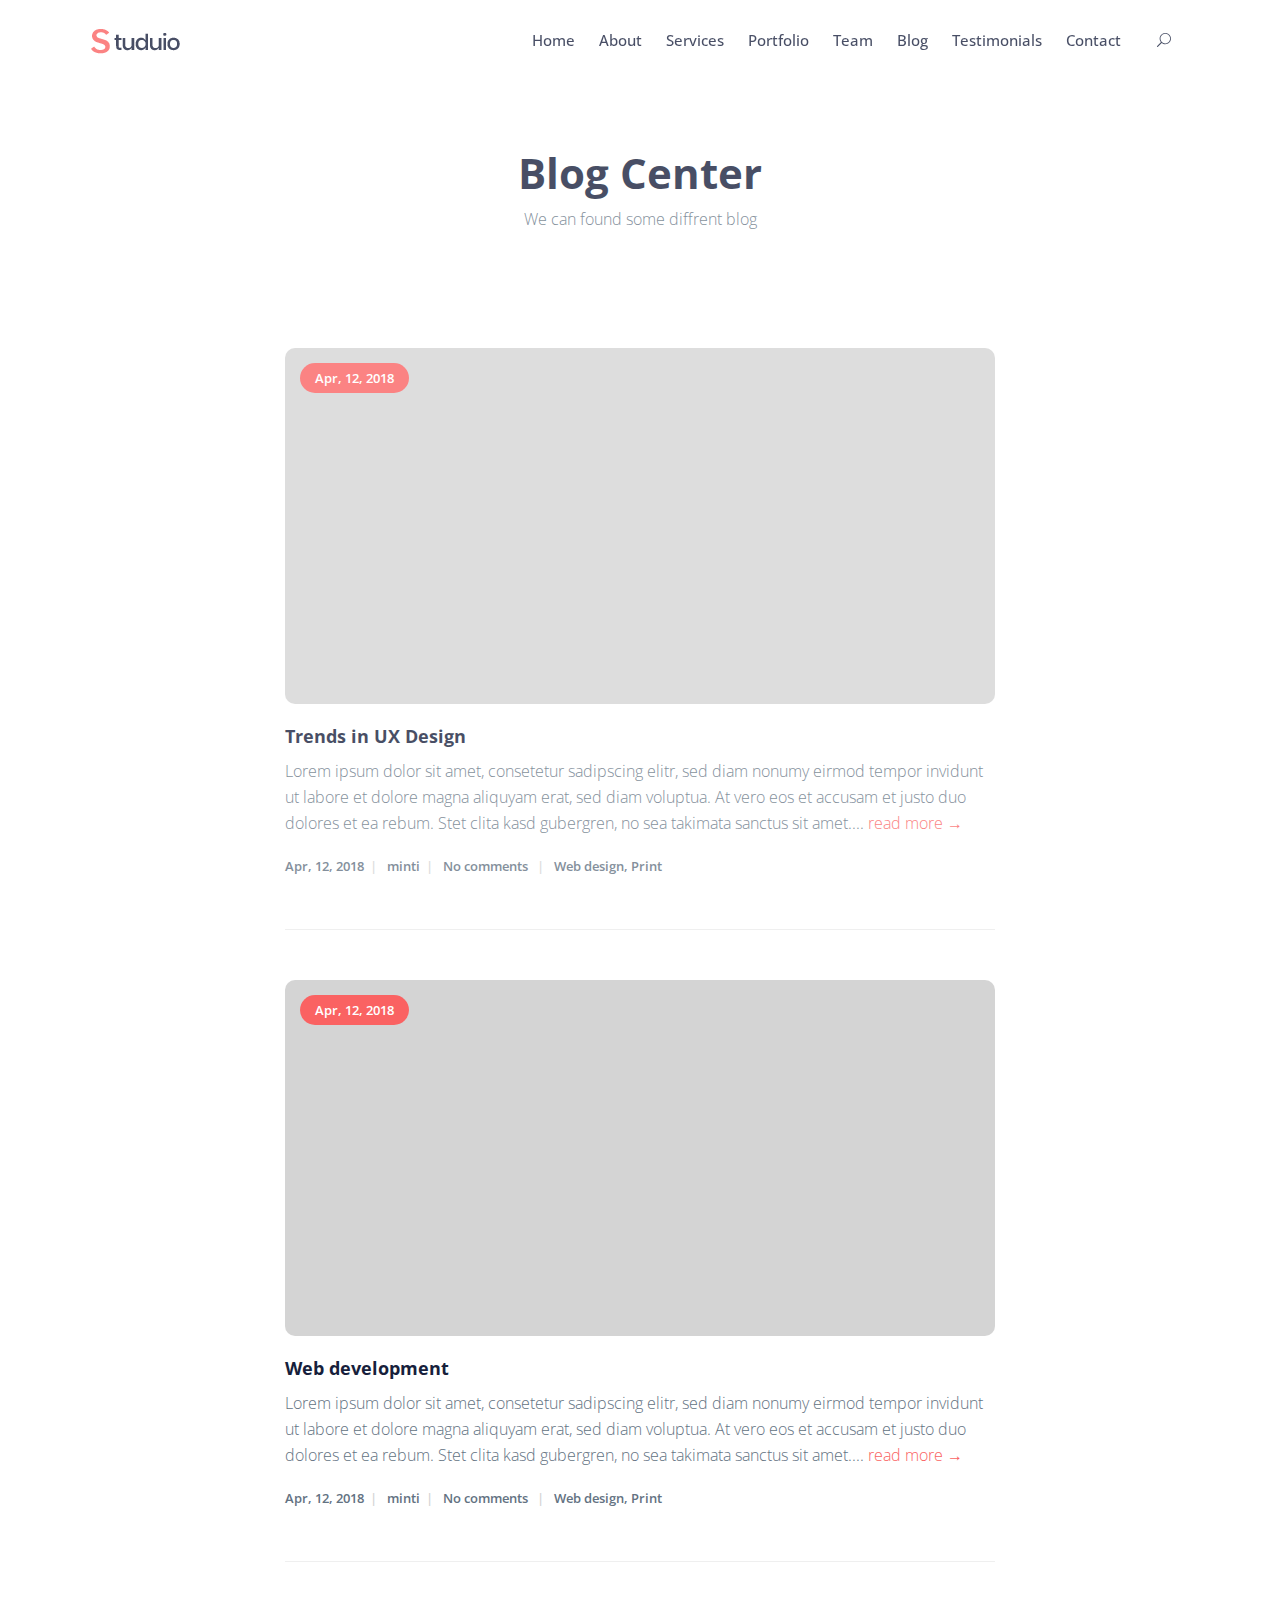
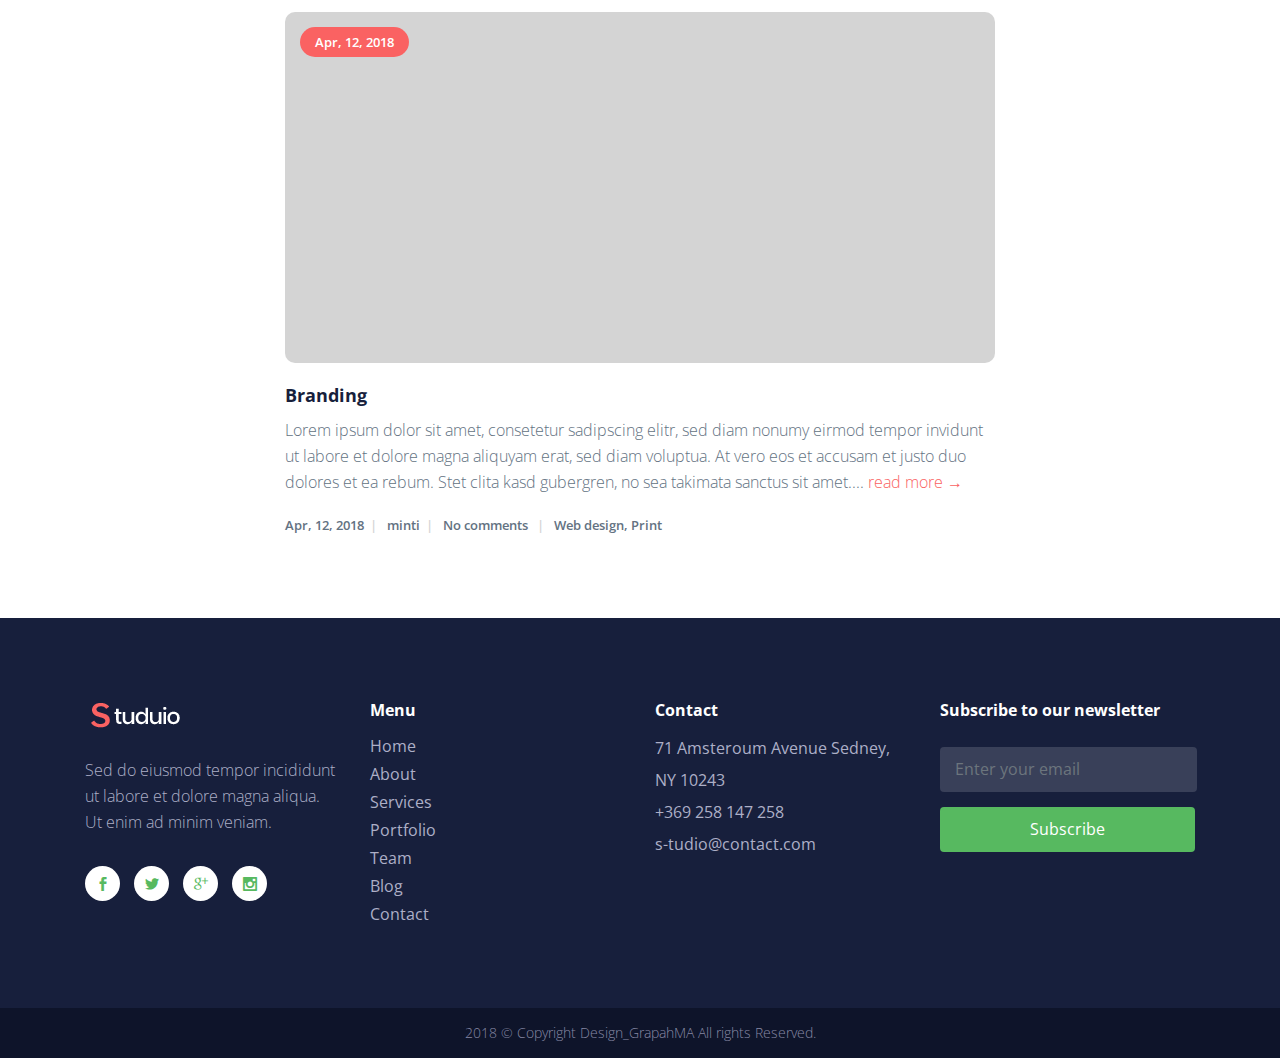
<file: blog-center.html>
<!DOCTYPE html>
<html lang="en">

<head>
    <!--Metas-->
    <meta charset="UTF-8">
    <meta http-equiv="X-UA-Compatible" content="IE=edge">
    <meta name="viewport" content="width=device-width, initial-scale=1">
    <meta name="description" content="Studuio Landing page Template">
    <title>Studuio Landing page Template</title>

    <!--External Stylesheets css-->

    <!-- Bootstrap -->
    <link rel="stylesheet" href="assets/css/bootstrap.min.css">

    <!--elegant icon font -->
    <link rel="stylesheet" href="assets/css/elegant-icons.css">
    <!--Animate -->
    <link rel="stylesheet" href="assets/css/animate.css">

    <!-- Owl-carousel-->
    <link rel="stylesheet" href="assets/css/owl.carousel.min.css">
    <link rel="stylesheet" href="assets/css/owl.theme.default.min.css">

    <!-- venobox.css-->

    <link rel="stylesheet" href="assets/css/venobox.css" type="text/css" />


    <!-- Magnific Popup-->
    <link rel="stylesheet" href="assets/css/magnific-popup.css">

    <!--Template Stylesheets css-->

    <link rel="stylesheet" href="assets/css/style.css">
    <link rel="stylesheet" href="assets/css/responsive.css">


    <!-- Fonts styles -->

    <link href="https://fonts.googleapis.com/css?family=Open+Sans:300,400,400i,600,700,800" rel="stylesheet">



    <!-- Favicon -->
    <link rel="shortcut icon" href="assets/images/favicon.png" type="image/x-icon">
    <link rel="icon" href="assets/images/favicon.png" type="image/x-icon">

    <script src="assets/js/modernizr.js"></script>


    <!--[if lt IE 9]>
  <script src="assets/js/html5shiv.min.js"></script>
  <script src="assets/js/respond.min.js"></script>
<![endif]-->
</head>


<body data-spy="scroll" data-target=".navbar-default" data-offset="100">

    <!-- Page Preloader -->

    <div id="loading-page">
        <div id="loading-center-page">
            <div id="loading-center-absolute">

                <div class="loader"></div>
            </div>
        </div>

    </div>
        <!-- Page Preloader -->

    <!-- Page Content -->

    <div class="warpper clearfix">

    <!-- Header -->
        <header class="navbar-header">

            <nav class="navbar navbar-expand-lg fixed-top dark-navbar">
                <div class="container">

                    <a class="navbar-brand" href="#"><img src="assets/images/logo.png" alt=""></a>
                    <button class="navbar-toggler" type="button" data-toggle="collapse" data-target="#navbarSupportedContent" aria-controls="navbarSupportedContent" aria-expanded="false" aria-label="Toggle navigation">
    <span class="navbar-toggler-icon icon_menu"></span>
     </button>

                    <div class="collapse navbar-collapse " id="navbarSupportedContent">
                        <ul class="navbar-nav ml-auto">
                                  <li class="nav-item active">
                                <a data-scroll="" class="nav-link section-scroll" href="index.html">Home</a>
                            </li>
                            <li class="nav-item">
                                <a data-scroll="" class="nav-link section-scroll" href="#about">About</a>
                            </li>
                            <li class="nav-item">
                                <a data-scroll="" class="nav-link section-scroll" href="#services">Services</a>
                            </li>
                            <li class="nav-item">
                                <a data-scroll="" class="nav-link section-scroll" href="#portfolio">Portfolio</a>
                            </li>
                            <li class="nav-item">
                                <a data-scroll="" class="nav-link section-scroll" href="#team">Team</a>
                            </li>
                            <li class="nav-item">
                                <a data-scroll="" class="nav-link section-scroll" href="#blog">Blog</a>
                            </li>
                             <li>
                            <a data-scroll=""  class="nav-link section-scroll" href="#testimonials">Testimonials</a>
                        </li>
                            
                              <li>
                            <a data-scroll="" href="#contact" class="nav-link section-scroll">Contact</a>
                        </li>
                            <li>

                                <div class="btn-outer">

                                    <div class="dropdown">
                                        <button class="search-box-btn dropdown-toggle" type="button" id="dropdownMenu3" data-toggle="dropdown" aria-haspopup="true" aria-expanded="false"><span class=" icon_search"></span></button>
                                        <ul class="dropdown-menu pull-right search-panel" aria-labelledby="dropdownMenu3">
                                            <li class="panel-outer">
                                                <div class="form-container">
                                                    <form method="get" action="#">
                                                        <div class="form-group">
                                                            <input type="search" name="field-name" value="" placeholder="Search Here" required="">
                                                            <button type="submit" class="search-btn"><span class=" icon_search"></span></button>
                                                        </div>
                                                    </form>
                                                </div>
                                            </li>
                                        </ul>
                                    </div>

                                </div>

                            </li>
                        </ul>

                    </div>
                </div>
            </nav>



        </header>
        <!--Header-->
        
          <!--Section title-->

        <div class="section-title  blog-section-title padd-title">
            <div class="row-centered">
                <div class="col-centered col-lg-7">

                    <h2 class="title-h2">Blog Center </h2>

                    <p>We can found some diffrent blog </p>

                </div>
            </div>
        </div>
        
          <!--Section title-->
        
          <!--Blog-->
        
         <section id="blog" class="padd-80">
             
                 <!--container-->

            <div class="container">

                <div class="row-centered">
                    
                    <div class="col-lg-8 col-centered">
                    
                  <div class="blog-content">
                      
                       <!--blog item-->
                    
                    <div class="blog-item">
                         <div class="blog-item-img">
                       <img src="assets/images/blog/blog4.jpg" alt="">
                               <span class="date">Apr, 12, 2018</span>
                             
                        </div>
                        
                        
                        <div class="blog-summary">
                        
                        <h3>Trends in UX Design</h3>
                            
                            <p>
                            Lorem ipsum dolor sit amet, consetetur sadipscing elitr, sed diam nonumy eirmod tempor invidunt ut labore et dolore magna aliquyam erat, sed diam voluptua. At vero eos et accusam et justo duo dolores et ea rebum. Stet clita kasd gubergren, no sea takimata sanctus  sit amet.... <a class="more-link" href="single-post.html">read more  →</a></p>
                            
                            <div class="blog-meta">
                            
                            <ul>
                                
                            <li>Apr, 12, 2018</li>  
                                
                            <li>minti</li>   
                                
                            <li>No comments </li>
                                
                             <li>Web design, Print</li>
                                
                            </ul>
                            
                            </div>
                        
                        </div>
                      </div>
                      
                       <!--blog item-->
                      
                      
                         <div class="blog-item">
                               <div class="blog-item-img">
                       <img src="assets/images/blog/blog5.jpg" alt="">
                                   <span class="date">Apr, 12, 2018</span>
                             </div>
                        
                        <div class="blog-summary">
                        
                        <h3>Web development</h3>
                            
                            <p>
                            Lorem ipsum dolor sit amet, consetetur sadipscing elitr, sed diam nonumy eirmod tempor invidunt ut labore et dolore magna aliquyam erat, sed diam voluptua. At vero eos et accusam et justo duo dolores et ea rebum. Stet clita kasd gubergren, no sea takimata sanctus  sit amet.... <a class="more-link" href="single-post.html">read more  →</a></p>
                            
                            <div class="blog-meta">
                            
                            <ul>
                                
                            <li>Apr, 12, 2018</li>  
                                
                            <li>minti</li>   
                                
                            <li>No comments </li>
                                
                             <li>Web design, Print</li>
                                
                            </ul>
                            
                            </div>
                        
                        </div>
                      </div>
                      
                       <!--blog item-->
                        
                        <div class="blog-item">
                               <div class="blog-item-img">
                       <img src="assets/images/blog/blog6.jpg" alt="">
                                   <span class="date">Apr, 12, 2018</span>
                             </div>
                        
                        <div class="blog-summary">
                        
                        <h3>Branding</h3>
                            
                            <p>
                            Lorem ipsum dolor sit amet, consetetur sadipscing elitr, sed diam nonumy eirmod tempor invidunt ut labore et dolore magna aliquyam erat, sed diam voluptua. At vero eos et accusam et justo duo dolores et ea rebum. Stet clita kasd gubergren, no sea takimata sanctus  sit amet.... <a class="more-link" href="single-post.html">read more  →</a></p>
                            
                            <div class="blog-meta">
                            
                            <ul>
                                
                            <li>Apr, 12, 2018</li>  
                                
                            <li>minti</li>   
                                
                            <li>No comments </li>
                                
                             <li>Web design, Print</li>
                                
                            </ul>
                            
                            </div>
                        
                        </div>
                      </div>
                       
              </div>
                    
                    </div>  
             
                </div>
            </div>

              <!--container-->

        </section>


    </div>
      <!--Page content-->


    <!--Footer-->

     <footer class="footer">

        <div class="footer-warpper">

            <div class="footer-top">
                <div class="container">


                    <div class="footer-top  clearfix">


                        <div class="footer-bottom-content clearfix">

                            <div class="row">

                                <div class="col-lg-3 col-md-3">



                                    <div class="logo-footer">
                                        <img src="assets/images/logo-white.png" alt="">

                                    </div>
                                    <div class="text-footer">
                                        <p>
                                            Sed do eiusmod tempor incididunt ut labore et dolore magna aliqua. Ut enim ad minim veniam.
                                        </p>
                                    </div>


                                    <ul class="list-social list-inline">
                                        <li>
                                            <a href="#" class="btn btn-circle btn-facebook">
                          <i class="social_facebook "></i>
                        </a>
                                        </li>
                                        <li>
                                            <a href="#" class="btn btn-circle btn-twitter">
                          <i class="social_twitter "></i>
                        </a>
                                        </li>
                                        <li>
                                            <a href="#" class="btn btn-circle btn-google-plus">
                          <i class="social_googleplus "></i>
                        </a>
                                        </li>
                                        <li>
                                            <a href="#" class="btn btn-circle btn-instgram">
                          <i class="social_instagram"></i>
                        </a>
                                        </li>

                                    </ul>
                                </div>


                                 <div class="col-lg-3 col-md-3">

                                    <h5>Menu</h5>

                                    <ul class="list-menu">
                                        <li>
                                            <a href="#">Home</a>
                                        </li>

                                        <li>
                                            <a href="#">About</a>
                                        </li>

                                        <li>
                                            <a href="#">Services</a>
                                        </li>

                                        <li>
                                            <a href="#">Portfolio</a>
                                        </li>
                                        <li>
                                            <a href="#">Team</a>
                                        </li>
                                        <li>
                                            <a href="#">Blog</a>
                                        </li>
                                        <li>
                                            <a href="#">Contact</a>
                                        </li>

                                    </ul>


                                </div>


                                <div class="col-lg-3 col-md-3">

                                    <h5>Contact </h5>

                                    <ul class="list-contact">

                                        <li>
                                            71 Amsteroum Avenue Sedney, NY 10243
                                        </li>
                                        <li>+369 258 147 258</li>

                                        <li>s-tudio@contact.com</li>


                                    </ul>

                                </div>

                                 <div class="col-lg-3 col-md-3">

                                    <h5>Subscribe to our newsletter</h5>

                                    <!-- Newsletter -->
                                    <div class="newsletter-block">


                                        <div class="subscribe-form">

                                            <form action="#" method="get" class="subscribe-mail">
                                                <div class="form-group">
                                                    <input type="email" class="form-control email-input" placeholder="Enter your email">
                                                    <button type="submit" class="btn btn-subscribe bg-color-1" >Subscribe</button>
                                                </div>
                                                <p class="error-message"></p>
                                                <p class="sucess-message"></p>

                                            </form>
                                        </div>
                                    </div>
                                    <!-- Newsletter -->

                                </div>





                            </div>
                        </div>

                    </div>



                </div>
            </div>

            <div class="footer-bottom">
                <!-- COPYRIGHT TEXT -->

                <div class="copyright">
                    <p>2018 © Copyright Design_GrapahMA All rights Reserved.</p>
                </div>
                <!-- COPYRIGHT TEXT -->
 
            </div>
        </div>
 
    </footer>


    <!--Footer -->


    <!-- jQuery -->
      <script src="assets/js/jquery-1.12.4.min.js"></script>

    <!-- Bootstrap Plugins -->
    <script src="assets/js/bootstrap.min.js"></script>
    
       <!-- Template Plugins -->
    
    <script src="assets/js/jquery.easing.js"></script>
    <script src="assets/js/wow.min.js"></script>
    <script src="assets/js/owl.carousel.min.js"></script>
    <script src="assets/js/magnific-popup.min.js"></script>
    <script src="assets/js/jquery.scrollUp.min.js"></script>
    <script src="assets/js/jquery.ajaxchimp.min.js"></script>
    <script src="assets/js/venobox.min.js"></script>
    <!-- Main js -->
    <script src="assets/js/main.js"></script>
 
</body>
</html>
</file>
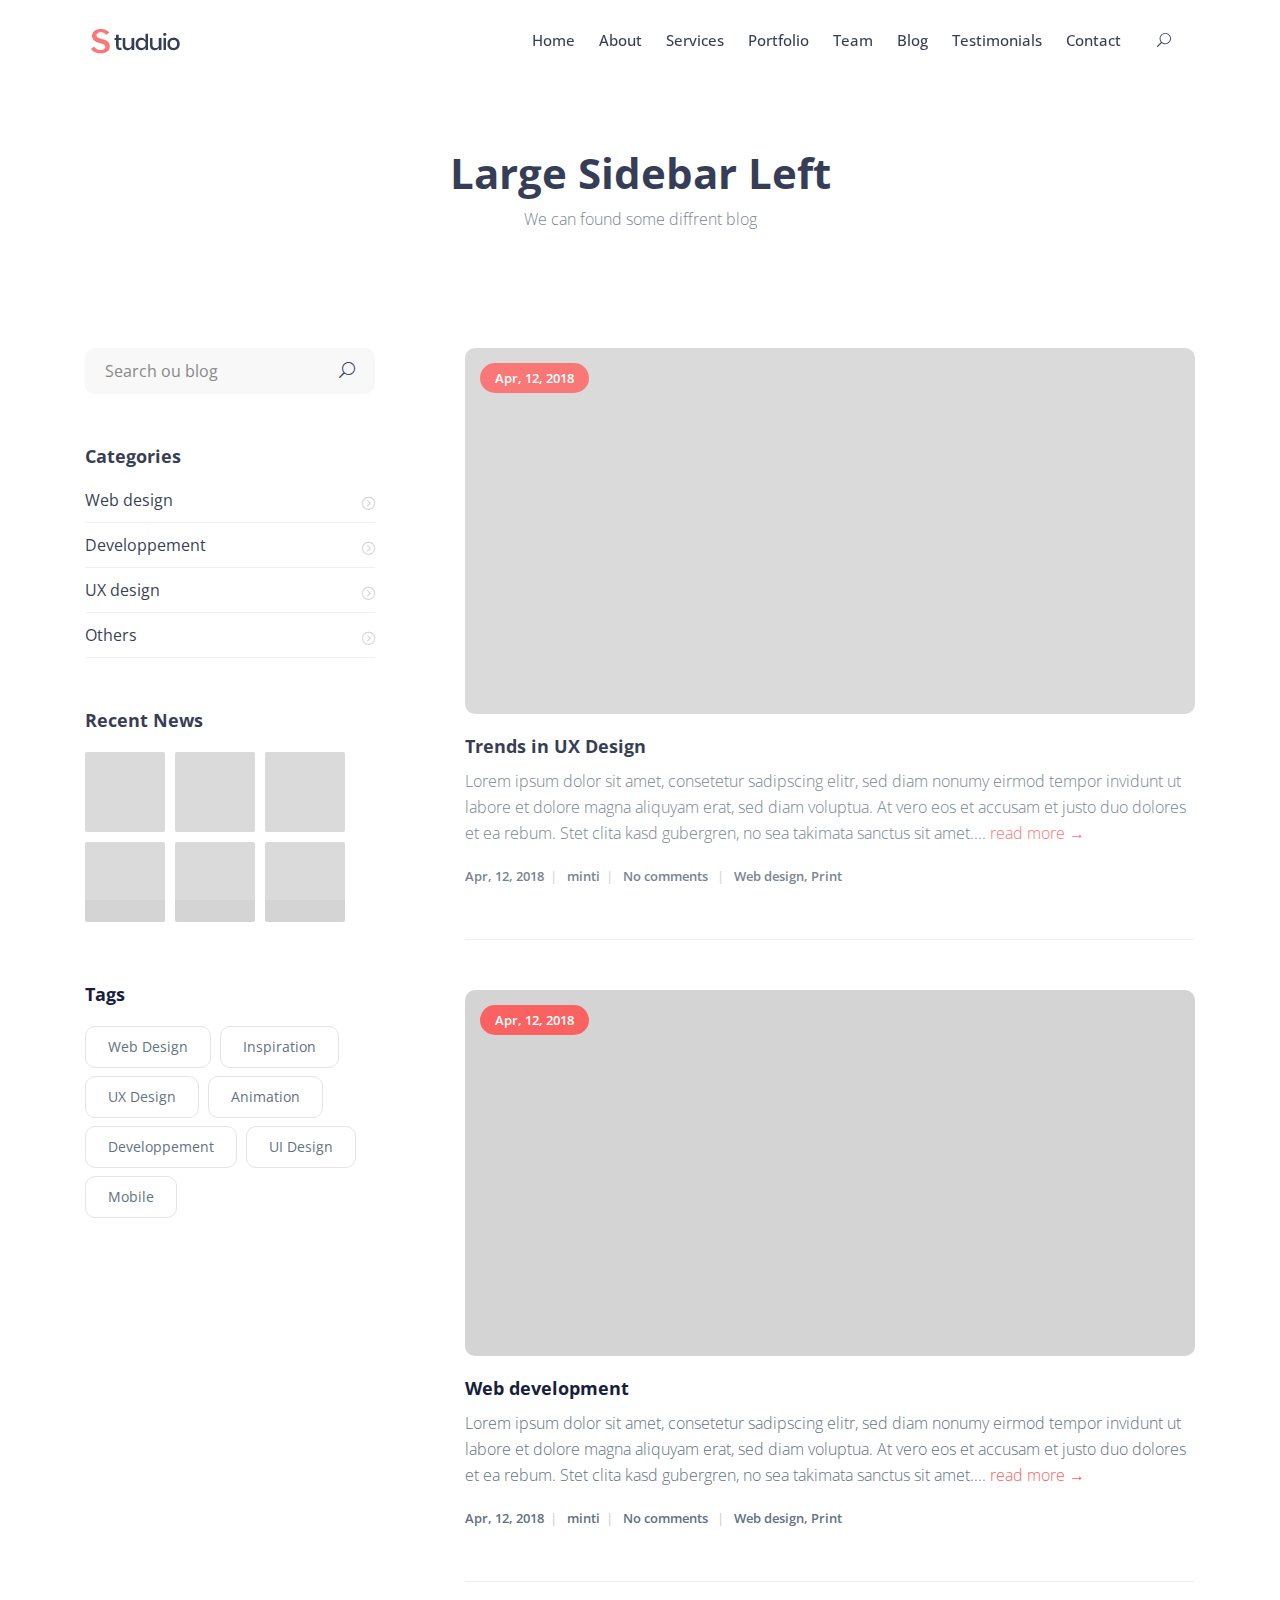
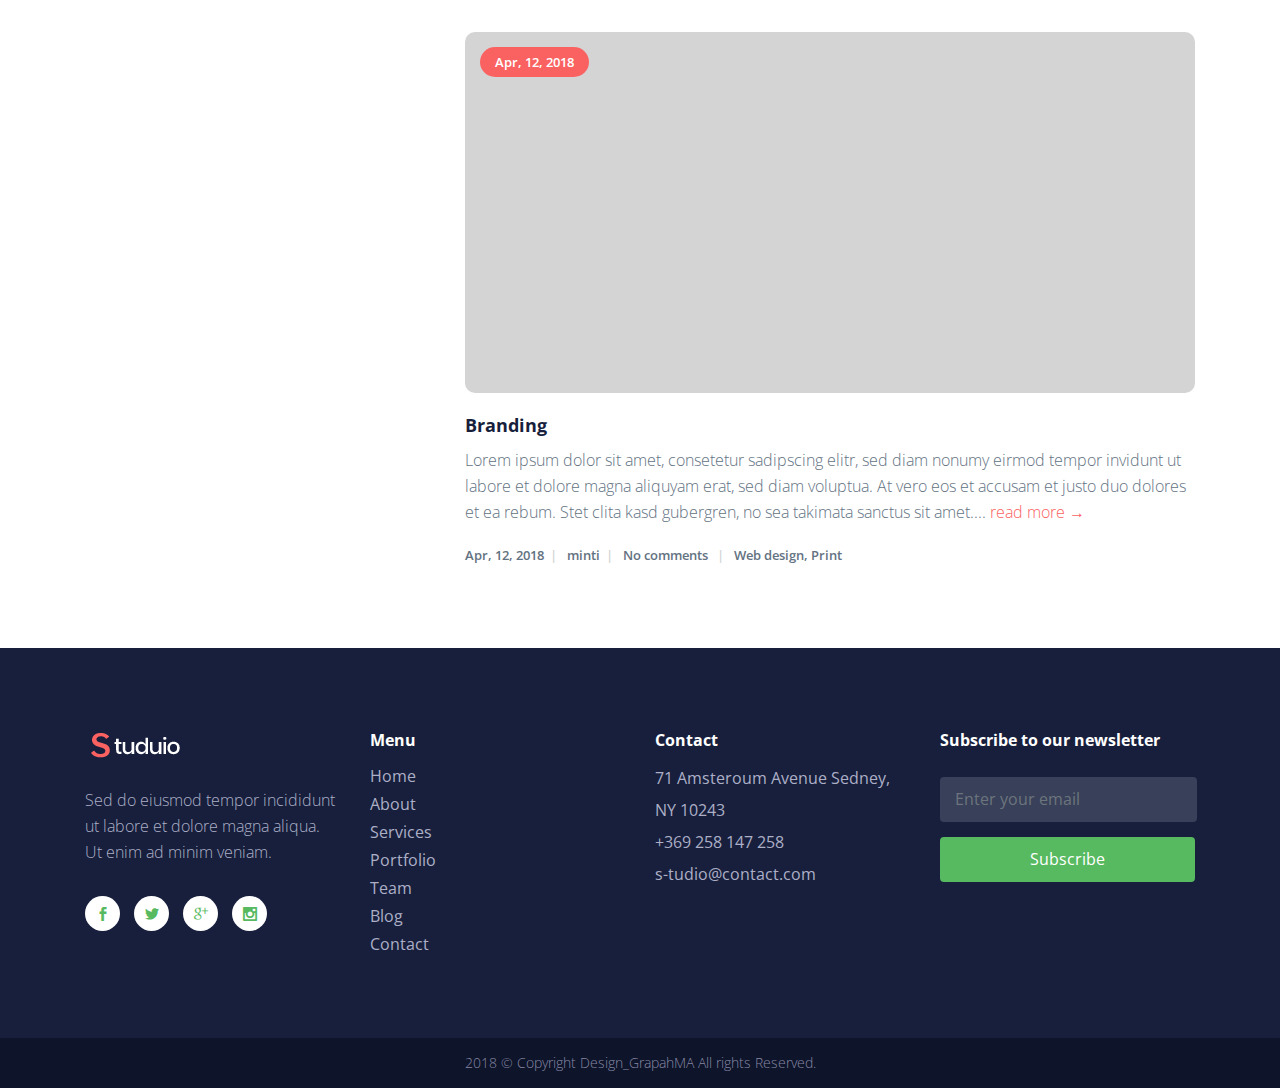
<file: blog-left-sidebar.html>
<!DOCTYPE html>
<html lang="en">

<head>
    <!--Metas-->
    <meta charset="UTF-8">
    <meta http-equiv="X-UA-Compatible" content="IE=edge">
    <meta name="viewport" content="width=device-width, initial-scale=1">
    <meta name="description" content="Studuio Landing page Template">
    <title>Studuio Landing page Template</title>

    <!--External Stylesheets css-->

    <!-- Bootstrap -->
    <link rel="stylesheet" href="assets/css/bootstrap.min.css">

    <!--elegant icon font -->
    <link rel="stylesheet" href="assets/css/elegant-icons.css">
    <!--Animate -->
    <link rel="stylesheet" href="assets/css/animate.css">

    <!-- Owl-carousel-->
    <link rel="stylesheet" href="assets/css/owl.carousel.min.css">
    <link rel="stylesheet" href="assets/css/owl.theme.default.min.css">

    <!-- venobox.css-->

    <link rel="stylesheet" href="assets/css/venobox.css" type="text/css" />


    <!-- Magnific Popup-->
    <link rel="stylesheet" href="assets/css/magnific-popup.css">

    <!--Template Stylesheets css-->

    <link rel="stylesheet" href="assets/css/style.css">
    <link rel="stylesheet" href="assets/css/responsive.css">


    <!-- Fonts styles -->

    <link href="https://fonts.googleapis.com/css?family=Open+Sans:300,400,400i,600,700,800" rel="stylesheet">



    <!-- Favicon -->
    <link rel="shortcut icon" href="assets/images/favicon.png" type="image/x-icon">
    <link rel="icon" href="assets/images/favicon.png" type="image/x-icon">

    <script src="assets/js/modernizr.js"></script>


    <!--[if lt IE 9]>
  <script src="assets/js/html5shiv.min.js"></script>
  <script src="assets/js/respond.min.js"></script>
<![endif]-->
</head>


<body data-spy="scroll" data-target=".navbar-default" data-offset="100">

    <!-- Page Preloader -->

    <div id="loading-page">
        <div id="loading-center-page">
            <div id="loading-center-absolute">

                <div class="loader"></div>
            </div>
        </div>

    </div>
     <!-- Page Preloader -->


    <!-- Page Content -->

    <div class="warpper clearfix">
         <!-- Header -->
        <header class="navbar-header">

            <nav class="navbar navbar-expand-lg fixed-top dark-navbar">
                <div class="container">

                    <a class="navbar-brand" href="#"><img src="assets/images/logo.png" alt=""></a>
                    <button class="navbar-toggler" type="button" data-toggle="collapse" data-target="#navbarSupportedContent" aria-controls="navbarSupportedContent" aria-expanded="false" aria-label="Toggle navigation">
    <span class="navbar-toggler-icon icon_menu"></span>
     </button>

                    <div class="collapse navbar-collapse " id="navbarSupportedContent">
                        <ul class="navbar-nav ml-auto">
                              <li class="nav-item active">
                                <a data-scroll="" class="nav-link section-scroll" href="index.html">Home</a>
                            </li>
                            <li class="nav-item">
                                <a data-scroll="" class="nav-link section-scroll" href="#about">About</a>
                            </li>
                            <li class="nav-item">
                                <a data-scroll="" class="nav-link section-scroll" href="#services">Services</a>
                            </li>
                            <li class="nav-item">
                                <a data-scroll="" class="nav-link section-scroll" href="#portfolio">Portfolio</a>
                            </li>
                            <li class="nav-item">
                                <a data-scroll="" class="nav-link section-scroll" href="#team">Team</a>
                            </li>
                            <li class="nav-item">
                                <a data-scroll="" class="nav-link section-scroll" href="#blog">Blog</a>
                            </li>
                             <li>
                            <a data-scroll=""  class="nav-link section-scroll" href="#testimonials">Testimonials</a>
                        </li>
                            
                              <li>
                            <a data-scroll="" href="#contact" class="nav-link section-scroll">Contact</a>
                        </li>
                            <li>

                                <div class="btn-outer">

                                    <div class="dropdown">
                                        <button class="search-box-btn dropdown-toggle" type="button" id="dropdownMenu3" data-toggle="dropdown" aria-haspopup="true" aria-expanded="false"><span class=" icon_search"></span></button>
                                        <ul class="dropdown-menu pull-right search-panel" aria-labelledby="dropdownMenu3">
                                            <li class="panel-outer">
                                                <div class="form-container">
                                                    <form method="get" action="#">
                                                        <div class="form-group">
                                                            <input type="search" name="field-name" value="" placeholder="Search Here" required="">
                                                            <button type="submit" class="search-btn"><span class=" icon_search"></span></button>
                                                        </div>
                                                    </form>
                                                </div>
                                            </li>
                                        </ul>
                                    </div>

                                </div>

                            </li>
                        </ul>

                    </div>
                </div>
            </nav>



        </header>
        <!--Header-->
        
           <!--section title-->

        <div class="section-title  blog-section-title padd-title">
            <div class="row-centered">
                <div class="col-centered col-lg-7">

                    <h2 class="title-h2">Large Sidebar Left </h2>

                    <p>We can found some diffrent blog </p>

                </div>
            </div>
        </div>
        
           <!--section title-->
        
         <!--Blog content-->

        <section id="blog" class="padd-80">
            
             <!--container-->

            <div class="container">
                
                <div class="row">
                    
                        <div class="col-lg-4 col-md-4">

                        <div class="sidebar-side left-sidebar">

                            <!-- Search sidebar-->
                            <div class="sidebar-search">
                                <form class="search clearfix" method="get" action="#">
                                    <input type="text" name="field-name" placeholder="Search ou blog">
                                    <button type="submit"><i class="icon_search"></i></button>
                                </form>

                            </div>

                            <!-- Search sidebar-->

                            <div class="sidebar-categroies">
                                <!-- Sidebar categories-->
                                <h3>Categories</h3>

                                <ul class="catgeorie-list">

                                    <li>
                                        <a href="" class="clearfix"> <span>Web design</span>  </a>

                                    </li>


                                    <li>
                                        <a href="" class="clearfix"> <span>Developpement</span> </a>

                                    </li>

                                    <li> <a href="" class="clearfix"> <span>UX design</span>  </a>

                                    </li>

                                    <li>  <a href="" class="clearfix">  <span>Others</span> </a>

                                    </li>


                                </ul>
                                <!-- Sidebar categories-->

                            </div>


                             <div class="sidebar-post clearfix">
                                <!-- recent news sidebar-->
                                <h3>Recent News</h3>

                                <div class="sidebar-post-inner">

                                    <a href="single-post.html">  <img src="assets/images/blog/thumb-blog1.jpg" alt="">  </a>

                                </div>

                                <div class="sidebar-post-inner">

                                    <a href="single-post.html"> <img src="assets/images/blog/thumb-blog2.jpg" alt="">  </a>

                                </div>

                                <div class="sidebar-post-inner">

                                    <a href="single-post.html"> <img src="assets/images/blog/thumb-blog3.jpg" alt="">  </a>

                                </div>
                                <div class="sidebar-post-inner">

                                    <a href="single-post.html"> <img src="assets/images/blog/thumb-blog4.jpg" alt="">  </a>

                                </div>
                                <div class="sidebar-post-inner">

                                    <a href="single-post.html"> <img src="assets/images/blog/thumb-blog5.jpg" alt="">  </a>

                                </div>
                                <div class="sidebar-post-inner">

                                    <a href="single-post.html"> <img src="assets/images/blog/thumb-blog6.jpg" alt="">  </a>

                                </div>

                                <!-- recent news sidebar-->

                            </div>

                            <div class="sidebar-tags">
                                <!-- Tags sidebar-->

                                <h3>Tags</h3>

                                <div class="tags-inner">
                                    <a href="">Web Design</a>
                                    <a href="">Inspiration</a>
                                    <a href="">UX Design</a>
                                    <a href="">Animation</a>
                                    <a href="">Developpement</a>
                                    <a href="">UI Design</a>
                                    <a href="">Mobile</a>


                                </div>
                                <!-- Tags sidebar-->

                            </div>

                        </div>

                    </div>


                    <div class="col-lg-8 col-md-8">
                        
                      

                        <div class="blog-content"> 
                             <!--blog post-->
                              <div class="blog-item">
                                <div class="blog-item-img">
                                    <img src="assets/images/blog/blog4.jpg" alt="">
                                    <span class="date">Apr, 12, 2018</span>

                                </div>


                                <div class="blog-summary">

                                    <h3>Trends in UX Design</h3>

                                    <p>
                                        Lorem ipsum dolor sit amet, consetetur sadipscing elitr, sed diam nonumy eirmod tempor invidunt ut labore et dolore magna aliquyam erat, sed diam voluptua. At vero eos et accusam et justo duo dolores et ea rebum. Stet clita kasd gubergren, no sea takimata sanctus sit amet.... <a class="more-link" href="single-post.html">read more  →</a></p>

                                    <div class="blog-meta">

                                        <ul>

                                            <li>Apr, 12, 2018</li>

                                            <li>minti</li>

                                            <li>No comments </li>

                                            <li>Web design, Print</li>

                                        </ul>

                                    </div>

                                </div>
                            </div>
                            
                            
                             <!--blog post-->


                            <div class="blog-item">
                                <div class="blog-item-img">
                                    <img src="assets/images/blog/blog5.jpg" alt="">
                                    <span class="date">Apr, 12, 2018</span>
                                </div>

                                <div class="blog-summary">

                                    <h3>Web development</h3>

                                    <p>
                                        Lorem ipsum dolor sit amet, consetetur sadipscing elitr, sed diam nonumy eirmod tempor invidunt ut labore et dolore magna aliquyam erat, sed diam voluptua. At vero eos et accusam et justo duo dolores et ea rebum. Stet clita kasd gubergren, no sea takimata sanctus sit amet.... <a class="more-link" href="single-post.html">read more  →</a></p>

                                    <div class="blog-meta">

                                        <ul>

                                            <li>Apr, 12, 2018</li>

                                            <li>minti</li>

                                            <li>No comments </li>

                                            <li>Web design, Print</li>

                                        </ul>

                                    </div>

                                </div>
                            </div>

                              <!--blog post-->

                            <div class="blog-item">
                                <div class="blog-item-img">
                                    <img src="assets/images/blog/blog6.jpg" alt="">
                                    <span class="date">Apr, 12, 2018</span>
                                </div>

                                <div class="blog-summary">

                                    <h3>Branding</h3>

                                    <p>
                                        Lorem ipsum dolor sit amet, consetetur sadipscing elitr, sed diam nonumy eirmod tempor invidunt ut labore et dolore magna aliquyam erat, sed diam voluptua. At vero eos et accusam et justo duo dolores et ea rebum. Stet clita kasd gubergren, no sea takimata sanctus sit amet.... <a class="more-link" href="single-post.html">read more  →</a></p>

                                    <div class="blog-meta">

                                        <ul>

                                            <li>Apr, 12, 2018</li>

                                            <li>minti</li>

                                            <li>No comments </li>

                                            <li>Web design, Print</li>

                                        </ul>

                                    </div>

                                </div>
                            </div>

                        </div>

                    </div>

                
                </div>
            </div>
 <!--container-->


        </section>


    </div>
    
     <!--Footer-->

    <footer class="footer">

        <div class="footer-warpper">

            <div class="footer-top">
                <div class="container">


                    <div class="footer-top  clearfix">


                        <div class="footer-bottom-content clearfix">

                            <div class="row">

                                <div class="col-lg-3 col-md-3">



                                    <div class="logo-footer">
                                        <img src="assets/images/logo-white.png" alt="">

                                    </div>
                                    <div class="text-footer">
                                        <p>
                                            Sed do eiusmod tempor incididunt ut labore et dolore magna aliqua. Ut enim ad minim veniam.
                                        </p>
                                    </div>


                                    <ul class="list-social list-inline">
                                        <li>
                                            <a href="#" class="btn btn-circle btn-facebook">
                          <i class="social_facebook "></i>
                        </a>
                                        </li>
                                        <li>
                                            <a href="#" class="btn btn-circle btn-twitter">
                          <i class="social_twitter "></i>
                        </a>
                                        </li>
                                        <li>
                                            <a href="#" class="btn btn-circle btn-google-plus">
                          <i class="social_googleplus "></i>
                        </a>
                                        </li>
                                        <li>
                                            <a href="#" class="btn btn-circle btn-instgram">
                          <i class="social_instagram"></i>
                        </a>
                                        </li>

                                    </ul>
                                </div>


                                 <div class="col-lg-3 col-md-3">

                                    <h5>Menu</h5>

                                    <ul class="list-menu">
                                        <li>
                                            <a href="#">Home</a>
                                        </li>

                                        <li>
                                            <a href="#">About</a>
                                        </li>

                                        <li>
                                            <a href="#">Services</a>
                                        </li>

                                        <li>
                                            <a href="#">Portfolio</a>
                                        </li>
                                        <li>
                                            <a href="#">Team</a>
                                        </li>
                                        <li>
                                            <a href="#">Blog</a>
                                        </li>
                                        <li>
                                            <a href="#">Contact</a>
                                        </li>

                                    </ul>


                                </div>


                                <div class="col-lg-3 col-md-3">

                                    <h5>Contact </h5>

                                    <ul class="list-contact">

                                        <li>
                                            71 Amsteroum Avenue Sedney, NY 10243
                                        </li>
                                        <li>+369 258 147 258</li>

                                        <li>s-tudio@contact.com</li>


                                    </ul>

                                </div>

                                 <div class="col-lg-3 col-md-3">

                                    <h5>Subscribe to our newsletter</h5>

                                    <!-- Newsletter -->
                                    <div class="newsletter-block">


                                        <div class="subscribe-form">

                                            <form action="#" method="get" class="subscribe-mail">
                                                <div class="form-group ">
                                                    <input type="email" class="form-control email-input" placeholder="Enter your email">
                                                    <button type="submit" class="btn btn-subscribe bg-color-1" >Subscribe</button>
                                                </div>
                                                <p class="error-message"></p>
                                                <p class="sucess-message"></p>

                                            </form>
                                        </div>
                                    </div>
                                    <!-- Newsletter -->

                                </div>





                            </div>
                        </div>

                    </div>



                </div>
            </div>

            <div class="footer-bottom">
                <!-- COPYRIGHT TEXT -->

                <div class="copyright">
                    <p>2018 © Copyright Design_GrapahMA All rights Reserved.</p>
                </div>
                <!-- COPYRIGHT TEXT -->
 
            </div>
        </div>
 
    </footer>


    <!--Footer -->


    <!-- jQuery -->
    <script src="assets/js/jquery-1.12.4.min.js"></script>

    <!-- Bootstrap Plugins -->
    <script src="assets/js/bootstrap.min.js"></script>
    
       <!-- Template Plugins -->
    
    <script src="assets/js/jquery.easing.js"></script>
    <script src="assets/js/wow.min.js"></script>
    <script src="assets/js/owl.carousel.min.js"></script>
    <script src="assets/js/magnific-popup.min.js"></script>
    <script src="assets/js/jquery.scrollUp.min.js"></script>
    <script src="assets/js/jquery.ajaxchimp.min.js"></script>
    <script src="assets/js/venobox.min.js"></script>
    <!-- Main js -->
    <script src="assets/js/main.js"></script>
 
</body>
</html>
</file>
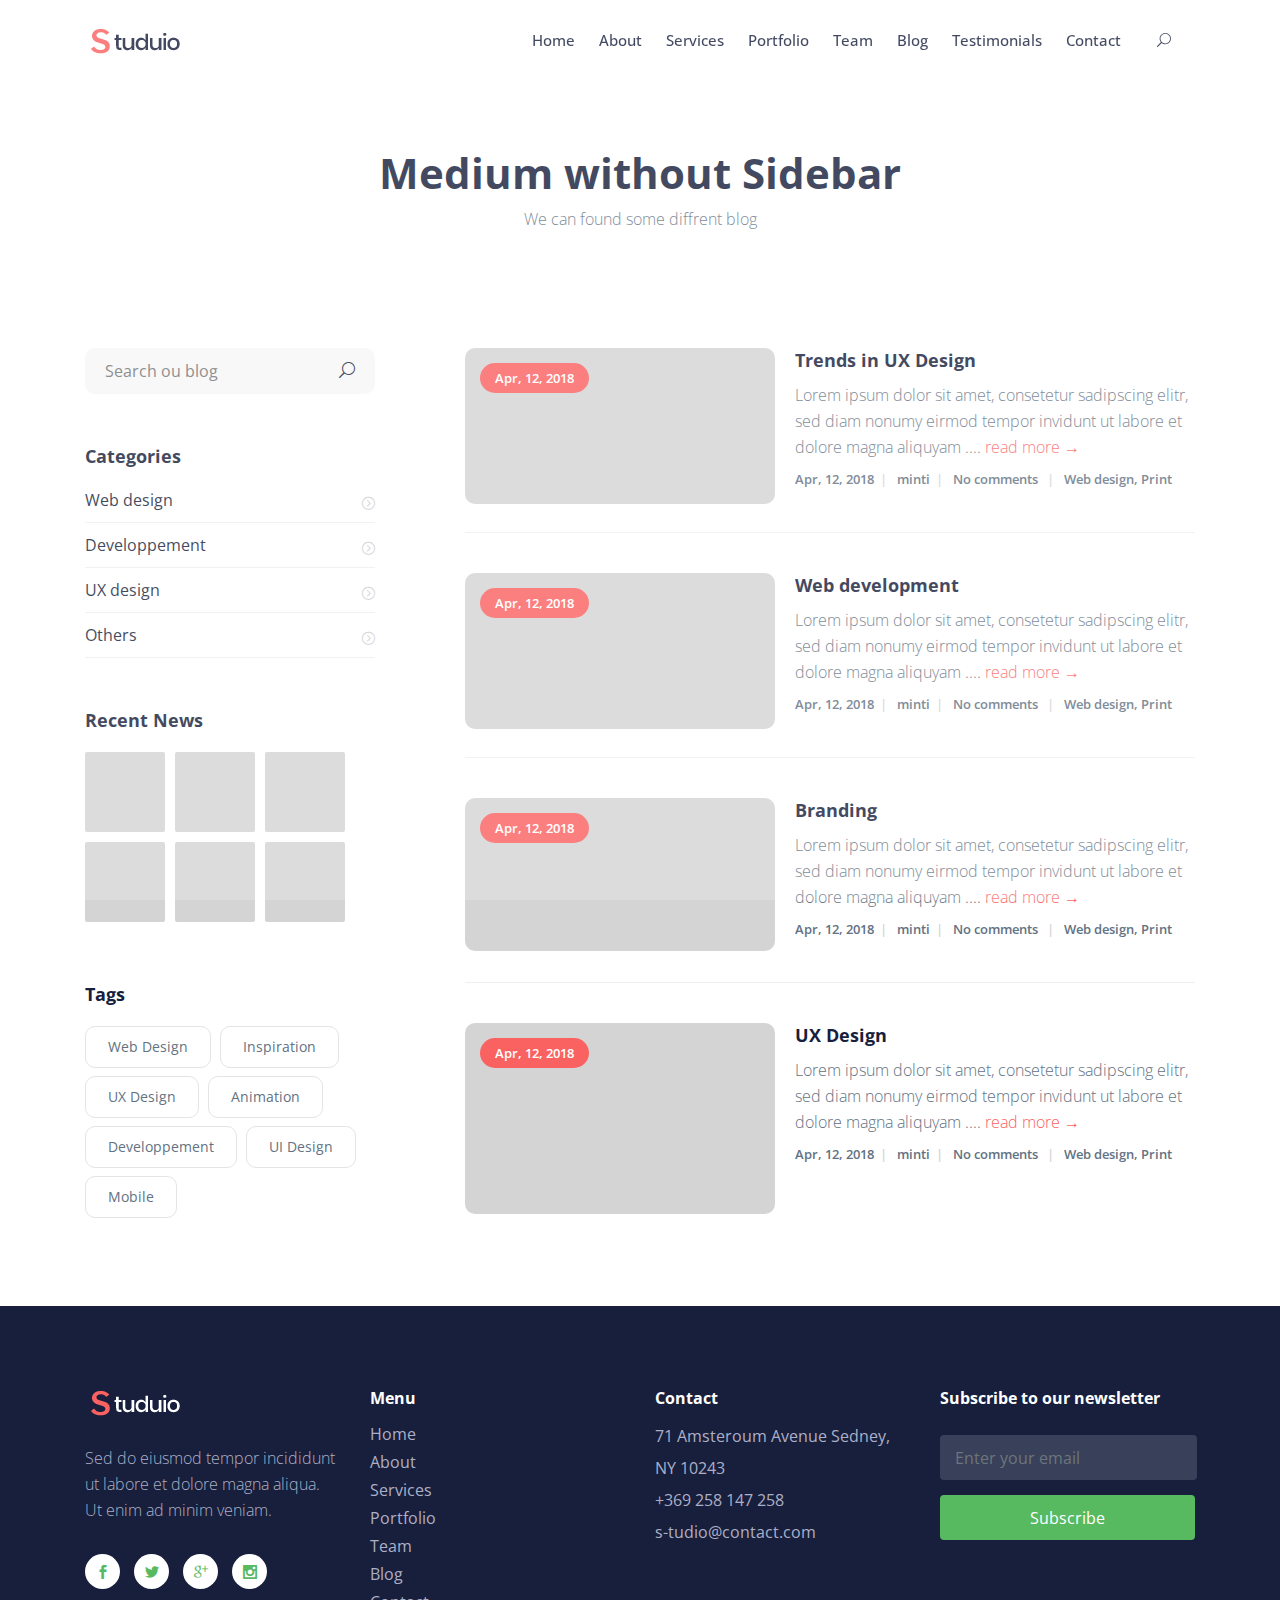
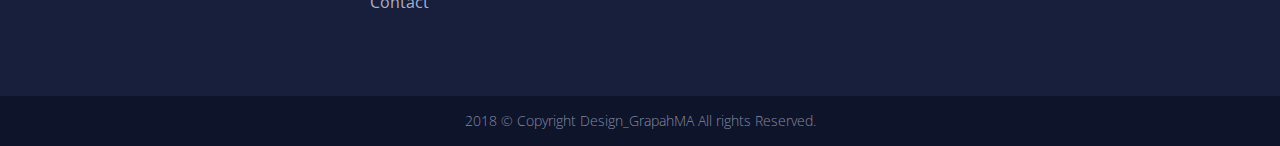
<file: blog-medium-left-sidebar.html>
<!DOCTYPE html>
<html lang="en">

<head>
    <!--Metas-->
    <meta charset="UTF-8">
    <meta http-equiv="X-UA-Compatible" content="IE=edge">
    <meta name="viewport" content="width=device-width, initial-scale=1">
    <meta name="description" content="Studuio Landing page Template">
    <title>Studuio Landing page Template</title>

    <!--External Stylesheets css-->

    <!-- Bootstrap -->
    <link rel="stylesheet" href="assets/css/bootstrap.min.css">

    <!--elegant icon font -->
    <link rel="stylesheet" href="assets/css/elegant-icons.css">
    <!--Animate -->
    <link rel="stylesheet" href="assets/css/animate.css">

    <!-- Owl-carousel-->
    <link rel="stylesheet" href="assets/css/owl.carousel.min.css">
    <link rel="stylesheet" href="assets/css/owl.theme.default.min.css">

    <!-- venobox.css-->

    <link rel="stylesheet" href="assets/css/venobox.css" type="text/css" />


    <!-- Magnific Popup-->
    <link rel="stylesheet" href="assets/css/magnific-popup.css">

    <!--Template Stylesheets css-->

    <link rel="stylesheet" href="assets/css/style.css">
    <link rel="stylesheet" href="assets/css/responsive.css">


    <!-- Fonts styles -->

    <link href="https://fonts.googleapis.com/css?family=Open+Sans:300,400,400i,600,700,800" rel="stylesheet">



    <!-- Favicon -->
    <link rel="shortcut icon" href="assets/images/favicon.png" type="image/x-icon">
    <link rel="icon" href="assets/images/favicon.png" type="image/x-icon">

    <script src="assets/js/modernizr.js"></script>


    <!--[if lt IE 9]>
  <script src="assets/js/html5shiv.min.js"></script>
  <script src="assets/js/respond.min.js"></script>
<![endif]-->
</head>


<body data-spy="scroll" data-target=".navbar-default" data-offset="100">

    <!-- Page Preloader -->

    <div id="loading-page">
        <div id="loading-center-page">
            <div id="loading-center-absolute">

                <div class="loader"></div>
            </div>
        </div>

    </div>
    <!-- Page Preloader -->


    <!-- Page Content -->

    <div class="warpper clearfix">


        <header class="navbar-header">

            <nav class="navbar navbar-expand-lg fixed-top dark-navbar">
                <div class="container">

                    <a class="navbar-brand" href="#"><img src="assets/images/logo.png" alt=""></a>
                    <button class="navbar-toggler" type="button" data-toggle="collapse" data-target="#navbarSupportedContent" aria-controls="navbarSupportedContent" aria-expanded="false" aria-label="Toggle navigation">
    <span class="navbar-toggler-icon icon_menu"></span>
     </button>

                    <div class="collapse navbar-collapse " id="navbarSupportedContent">
                        <ul class="navbar-nav ml-auto">
                                <li class="nav-item active">
                                <a data-scroll="" class="nav-link section-scroll" href="index.html">Home</a>
                            </li>
                            <li class="nav-item">
                                <a data-scroll="" class="nav-link section-scroll" href="#about">About</a>
                            </li>
                            <li class="nav-item">
                                <a data-scroll="" class="nav-link section-scroll" href="#services">Services</a>
                            </li>
                            <li class="nav-item">
                                <a data-scroll="" class="nav-link section-scroll" href="#portfolio">Portfolio</a>
                            </li>
                            <li class="nav-item">
                                <a data-scroll="" class="nav-link section-scroll" href="#team">Team</a>
                            </li>
                            <li class="nav-item">
                                <a data-scroll="" class="nav-link section-scroll" href="#blog">Blog</a>
                            </li>
                             <li>
                            <a data-scroll=""  class="nav-link section-scroll" href="#testimonials">Testimonials</a>
                        </li>
                            
                              <li>
                            <a data-scroll="" href="#contact" class="nav-link section-scroll">Contact</a>
                        </li>
                            <li>

                                <div class="btn-outer">

                                    <div class="dropdown">
                                        <button class="search-box-btn dropdown-toggle" type="button" id="dropdownMenu3" data-toggle="dropdown" aria-haspopup="true" aria-expanded="false"><span class=" icon_search"></span></button>
                                        <ul class="dropdown-menu pull-right search-panel" aria-labelledby="dropdownMenu3">
                                            <li class="panel-outer">
                                                <div class="form-container">
                                                    <form method="get" action="#">
                                                        <div class="form-group">
                                                            <input type="search" name="field-name" value="" placeholder="Search Here" required="">
                                                            <button type="submit" class="search-btn"><span class=" icon_search"></span></button>
                                                        </div>
                                                    </form>
                                                </div>
                                            </li>
                                        </ul>
                                    </div>

                                </div>

                            </li>
                        </ul>

                    </div>
                </div>
            </nav>

       </header>
        <!--Header-->
        
          <!-- section title -->

        <div class="section-title  blog-section-title padd-title">
            <div class="row-centered">
                <div class="col-centered col-lg-7">

                    <h2 class="title-h2">Medium without Sidebar </h2>

                    <p>We can found some diffrent blog </p>

                </div>
            </div>
        </div>
        
          <!-- section title -->
        
          <!-- Blog content -->

        <section id="blog" class="padd-80">
            
            <!-- container -->

            <div class="container">

                <div class="row">

                    <div class="col-lg-4 col-md-4">

                        <div class="sidebar-side left-sidebar">

                            <!-- Search sidebar-->
                            <div class="sidebar-search">
                                <form class="search clearfix" method="get" action="#">
                                    <input type="text" name="field-name" placeholder="Search ou blog">
                                    <button type="submit"><i class="icon_search"></i></button>
                                </form>

                            </div>

                            <!-- Search sidebar-->

                            <div class="sidebar-categroies">
                                <!-- Sidebar categories-->
                                <h3>Categories</h3>

                                <ul class="catgeorie-list">

                                    <li>
                                        <a href="" class="clearfix"> <span>Web design</span>  </a>

                                    </li>


                                    <li>
                                        <a href="" class="clearfix"> <span>Developpement</span> </a>

                                    </li>

                                    <li> <a href="" class="clearfix"> <span>UX design</span>  </a>

                                    </li>

                                    <li> <a href="" class="clearfix">  <span>Others</span> </a>

                                    </li>


                                </ul>
                                <!-- Sidebar categories-->

                            </div>


                            <div class="sidebar-post clearfix">
                                <!-- recent news sidebar-->
                                <h3>Recent News</h3>

                                <div class="sidebar-post-inner">

                                    <a href="single-post.html">  <img src="assets/images/blog/thumb-blog1.jpg" alt="">  </a>

                                </div>

                                <div class="sidebar-post-inner">

                                    <a href="single-post.html"> <img src="assets/images/blog/thumb-blog2.jpg" alt="">  </a>

                                </div>

                                <div class="sidebar-post-inner">

                                    <a href="single-post.html"> <img src="assets/images/blog/thumb-blog3.jpg" alt="">  </a>

                                </div>
                                <div class="sidebar-post-inner">

                                    <a href="single-post.html"> <img src="assets/images/blog/thumb-blog4.jpg" alt="">  </a>

                                </div>
                                <div class="sidebar-post-inner">

                                    <a href="single-post.html"> <img src="assets/images/blog/thumb-blog5.jpg" alt="">  </a>

                                </div>
                                <div class="sidebar-post-inner">

                                    <a href="single-post.html"> <img src="assets/images/blog/thumb-blog6.jpg" alt="">  </a>

                                </div>

                                <!-- recent news sidebar-->

                            </div>

                            <div class="sidebar-tags">
                                <!-- Tags sidebar-->

                                <h3>Tags</h3>

                                <div class="tags-inner">
                                    <a href="">Web Design</a>
                                    <a href="">Inspiration</a>
                                    <a href="">UX Design</a>
                                    <a href="">Animation</a>
                                    <a href="">Developpement</a>
                                    <a href="">UI Design</a>
                                    <a href="">Mobile</a>


                                </div>
                                <!-- Tags sidebar-->

                            </div>

                        </div>

                    </div>


                    <div class="col-lg-8 col-md-8">

                        <div class="blog-content medium-blog">
                            
                            
                               <!-- blog post-->

                            <div class="blog-item">
                                <div class="blog-item-img">
                                    <img src="assets/images/blog/blog4.jpg" alt="">
                                    <span class="date">Apr, 12, 2018</span>

                                </div>
                                <div class="blog-summary">

                                    <h3>Trends in UX Design</h3>

                                    <p>
                                        Lorem ipsum dolor sit amet, consetetur sadipscing elitr, sed diam nonumy eirmod tempor invidunt ut labore et dolore magna aliquyam .... <a class="more-link" href="single-post.html">read more  →</a></p>

                                    <div class="blog-meta">

                                        <ul>
                                            <li>Apr, 12, 2018</li>

                                            <li>minti</li>

                                            <li>No comments </li>

                                            <li>Web design, Print</li>

                                        </ul>

                                    </div>

                                </div>
                            </div>
                            
                            <!-- blog post-->


                            <div class="blog-item">
                                <div class="blog-item-img">
                                    <img src="assets/images/blog/blog5.jpg" alt="">
                                    <span class="date">Apr, 12, 2018</span>
                                </div>

                                <div class="blog-summary">

                                    <h3>Web development</h3>

                                     <p>
                                        Lorem ipsum dolor sit amet, consetetur sadipscing elitr, sed diam nonumy eirmod tempor invidunt ut labore et dolore magna aliquyam .... <a class="more-link" href="single-post.html">read more  →</a></p>

                                    <div class="blog-meta">

                                        <ul>

                                            <li>Apr, 12, 2018</li>

                                            <li>minti</li>

                                            <li>No comments </li>

                                            <li>Web design, Print</li>

                                        </ul>

                                    </div>

                                </div>
                            </div>

                           <!-- blog post-->

                            <div class="blog-item">
                                <div class="blog-item-img">
                                    <img src="assets/images/blog/blog6.jpg" alt="">
                                    <span class="date">Apr, 12, 2018</span>
                                </div>

                                <div class="blog-summary">

                                    <h3>Branding</h3>

                                    <p>
                                        Lorem ipsum dolor sit amet, consetetur sadipscing elitr, sed diam nonumy eirmod tempor invidunt ut labore et dolore magna aliquyam .... <a class="more-link" href="single-post.html">read more  →</a></p>

                                    <div class="blog-meta">

                                        <ul>

                                            <li>Apr, 12, 2018</li>

                                            <li>minti</li>

                                            <li>No comments </li>

                                            <li>Web design, Print</li>

                                        </ul>

                                    </div>

                                </div>
                            </div>
                            
                            <!-- blog post-->
                            
                            <div class="blog-item">
                                <div class="blog-item-img">
                                    <img src="assets/images/blog/blog2.jpg" alt="">
                                    <span class="date">Apr, 12, 2018</span>
                                </div>

                                <div class="blog-summary">

                                    <h3>UX Design</h3>

                                    <p>
                                        Lorem ipsum dolor sit amet, consetetur sadipscing elitr, sed diam nonumy eirmod tempor invidunt ut labore et dolore magna aliquyam .... <a class="more-link" href="single-post.html">read more  →</a></p>

                                    <div class="blog-meta">

                                        <ul>

                                            <li>Apr, 12, 2018</li>

                                            <li>minti</li>

                                            <li>No comments </li>

                                            <li>Web design, Print</li>

                                        </ul>

                                    </div>

                                </div>
                            </div>

                        </div>

                    </div>


                </div>
            </div>

            <!-- container -->


        </section>


    </div>
    
    <!-- Page content-->
    
    <!-- Footer-->
   <footer class="footer">

        <div class="footer-warpper">

            <div class="footer-top">
                <div class="container">


                    <div class="footer-top  clearfix">


                        <div class="footer-bottom-content clearfix">

                            <div class="row">

                                <div class="col-lg-3 col-md-3">



                                    <div class="logo-footer">
                                        <img src="assets/images/logo-white.png" alt="">

                                    </div>
                                    <div class="text-footer">
                                        <p>
                                            Sed do eiusmod tempor incididunt ut labore et dolore magna aliqua. Ut enim ad minim veniam.
                                        </p>
                                    </div>


                                    <ul class="list-social list-inline">
                                        <li>
                                            <a href="#" class="btn btn-circle btn-facebook">
                          <i class="social_facebook "></i>
                        </a>
                                        </li>
                                        <li>
                                            <a href="#" class="btn btn-circle btn-twitter">
                          <i class="social_twitter "></i>
                        </a>
                                        </li>
                                        <li>
                                            <a href="#" class="btn btn-circle btn-google-plus">
                          <i class="social_googleplus "></i>
                        </a>
                                        </li>
                                        <li>
                                            <a href="#" class="btn btn-circle btn-instgram">
                          <i class="social_instagram"></i>
                        </a>
                                        </li>

                                    </ul>
                                </div>


                                 <div class="col-lg-3 col-md-3">

                                    <h5>Menu</h5>

                                    <ul class="list-menu">
                                        <li>
                                            <a href="#">Home</a>
                                        </li>

                                        <li>
                                            <a href="#">About</a>
                                        </li>

                                        <li>
                                            <a href="#">Services</a>
                                        </li>

                                        <li>
                                            <a href="#">Portfolio</a>
                                        </li>
                                        <li>
                                            <a href="#">Team</a>
                                        </li>
                                        <li>
                                            <a href="#">Blog</a>
                                        </li>
                                        <li>
                                            <a href="#">Contact</a>
                                        </li>

                                    </ul>


                                </div>


                                <div class="col-lg-3 col-md-3">

                                    <h5>Contact </h5>

                                    <ul class="list-contact">

                                        <li>
                                            71 Amsteroum Avenue Sedney, NY 10243
                                        </li>
                                        <li>+369 258 147 258</li>

                                        <li>s-tudio@contact.com</li>


                                    </ul>

                                </div>

                                 <div class="col-lg-3 col-md-3">

                                    <h5>Subscribe to our newsletter</h5>

                                    <!-- Newsletter -->
                                    <div class="newsletter-block">


                                        <div class="subscribe-form">

                                            <form action="#" method="get" class="subscribe-mail">
                                                <div class="form-group">
                                                    <input type="email" class="form-control email-input" placeholder="Enter your email">
                                                    <button type="submit" class="btn btn-subscribe bg-color-1" >Subscribe</button>
                                                </div>
                                                <p class="error-message"></p>
                                                <p class="sucess-message"></p>

                                            </form>
                                        </div>
                                    </div>
                                    <!-- Newsletter -->

                                </div>





                            </div>
                        </div>

                    </div>



                </div>
            </div>

            <div class="footer-bottom">
                <!-- COPYRIGHT TEXT -->

                <div class="copyright">
                    <p>2018 © Copyright Design_GrapahMA All rights Reserved.</p>
                </div>
                <!-- COPYRIGHT TEXT -->
 
            </div>
        </div>
 
    </footer>



    <!--Footer -->


    <!-- jQuery -->
     <script src="assets/js/jquery-1.12.4.min.js"></script>

    <!-- Bootstrap Plugins -->
    <script src="assets/js/bootstrap.min.js"></script>
    
       <!-- Template Plugins -->
    
     <script src="assets/js/jquery.easing.js"></script>
    <script src="assets/js/wow.min.js"></script>
    <script src="assets/js/owl.carousel.min.js"></script>
    <script src="assets/js/magnific-popup.min.js"></script>
    <script src="assets/js/jquery.scrollUp.min.js"></script>
    <script src="assets/js/jquery.ajaxchimp.min.js"></script>
    <script src="assets/js/venobox.min.js"></script>
    <!-- Main js -->
    <script src="assets/js/main.js"></script>

</body>
</html>
</file>
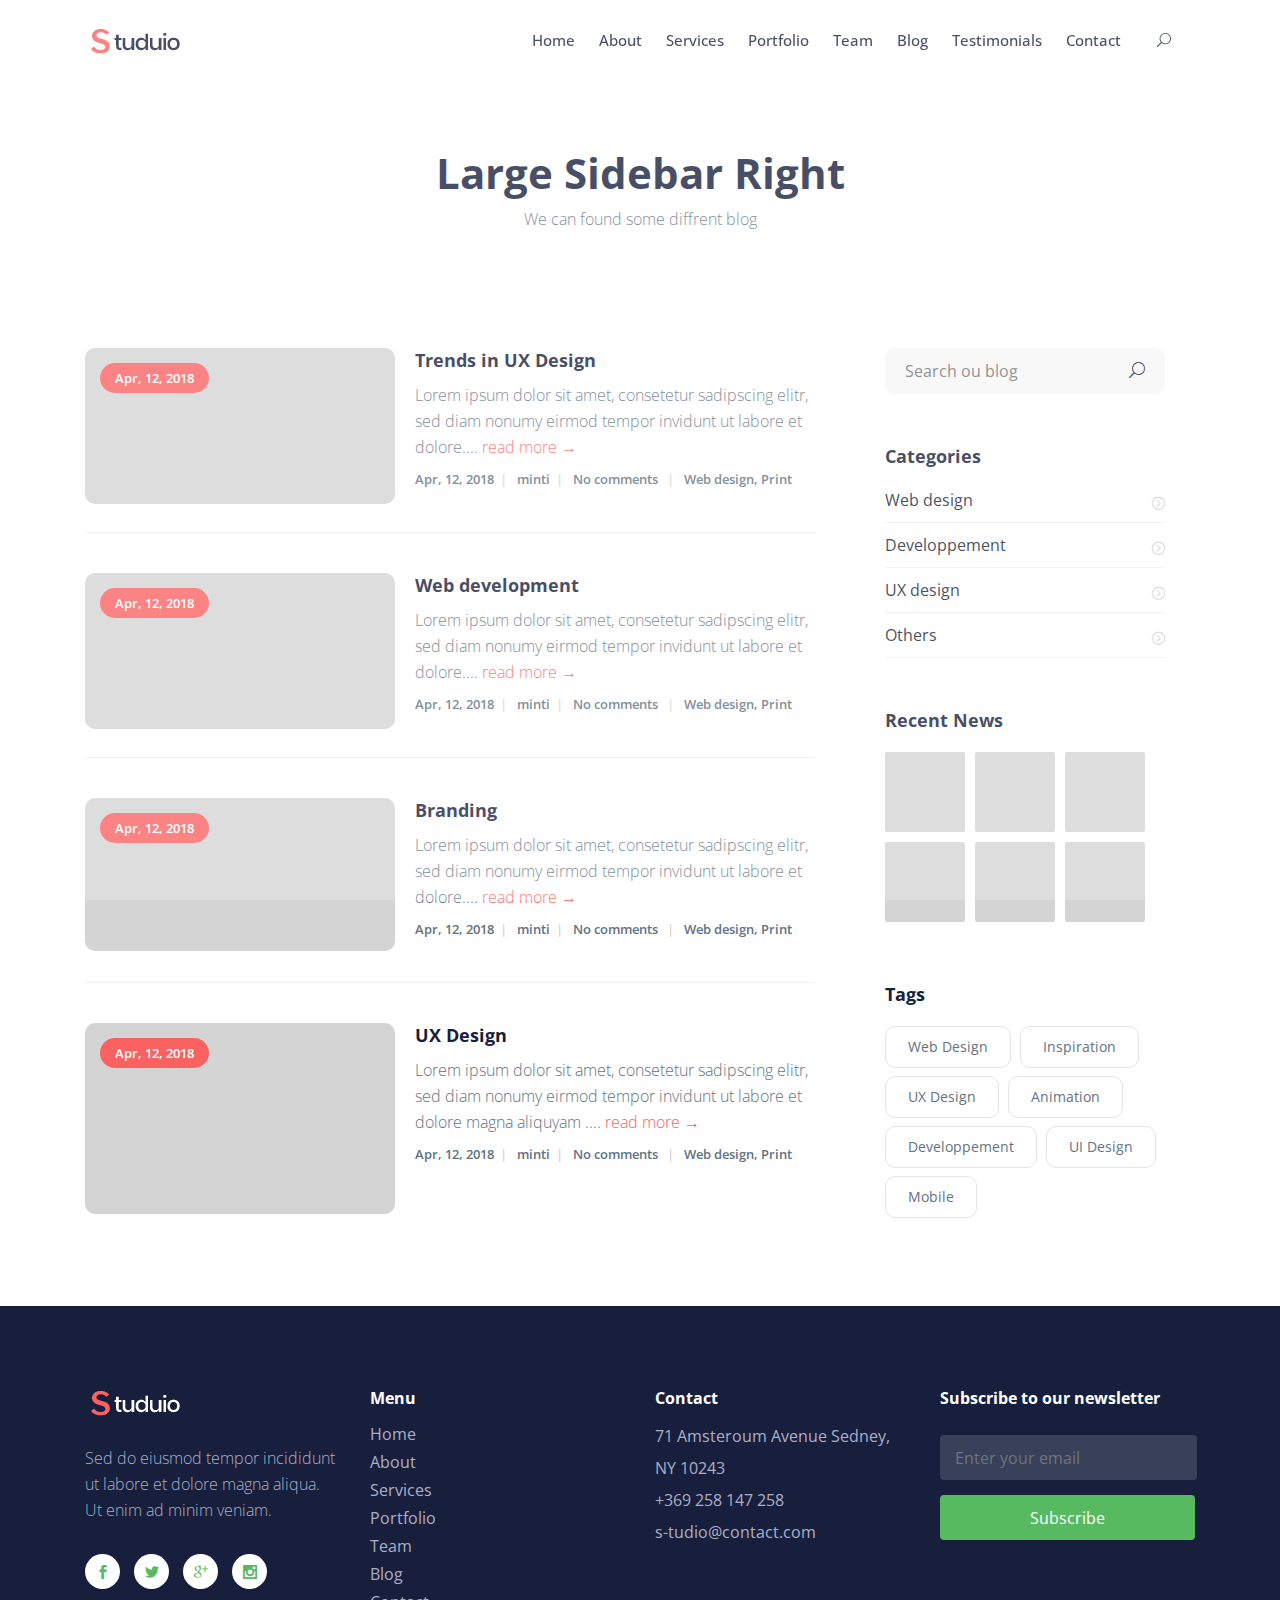
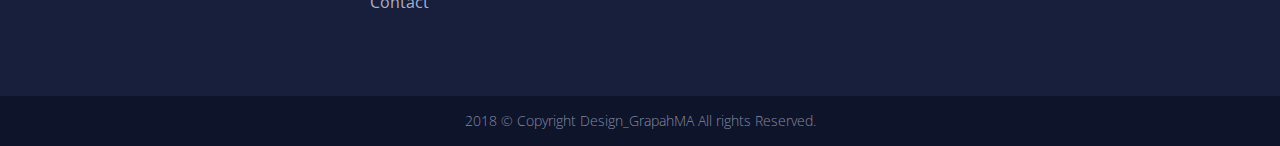
<file: blog-medium-right-sidebar.html>
<!DOCTYPE html>
<html lang="en">

<head>
    <!--Metas-->
    <meta charset="UTF-8">
    <meta http-equiv="X-UA-Compatible" content="IE=edge">
    <meta name="viewport" content="width=device-width, initial-scale=1">
    <meta name="description" content="Studuio Landing page Template">
    <title>Studuio Landing page Template</title>

    <!--External Stylesheets css-->

    <!-- Bootstrap -->
    <link rel="stylesheet" href="assets/css/bootstrap.min.css">

    <!--elegant icon font -->
    <link rel="stylesheet" href="assets/css/elegant-icons.css">
    <!--Animate -->
    <link rel="stylesheet" href="assets/css/animate.css">

    <!-- Owl-carousel-->
    <link rel="stylesheet" href="assets/css/owl.carousel.min.css">
    <link rel="stylesheet" href="assets/css/owl.theme.default.min.css">

    <!-- venobox.css-->

    <link rel="stylesheet" href="assets/css/venobox.css" type="text/css" />


    <!-- Magnific Popup-->
    <link rel="stylesheet" href="assets/css/magnific-popup.css">

    <!--Template Stylesheets css-->

    <link rel="stylesheet" href="assets/css/style.css">
    <link rel="stylesheet" href="assets/css/responsive.css">


    <!-- Fonts styles -->

    <link href="https://fonts.googleapis.com/css?family=Open+Sans:300,400,400i,600,700,800" rel="stylesheet">



    <!-- Favicon -->
    <link rel="shortcut icon" href="assets/images/favicon.png" type="image/x-icon">
    <link rel="icon" href="assets/images/favicon.png" type="image/x-icon">

    <script src="assets/js/modernizr.js"></script>


    <!--[if lt IE 9]>
  <script src="assets/js/html5shiv.min.js"></script>
  <script src="assets/js/respond.min.js"></script>
<![endif]-->
</head>


<body data-spy="scroll" data-target=".navbar-default" data-offset="100">

    <!-- Page Preloader -->

    <div id="loading-page">
        <div id="loading-center-page">
            <div id="loading-center-absolute">

                <div class="loader"></div>
            </div>
        </div>

    </div>
    
     <!-- Page Preloader -->


    <!-- Page Content -->

    <div class="warpper clearfix">
        
         <!-- Header -->
 
        <header class="navbar-header">

            <nav class="navbar navbar-expand-lg fixed-top dark-navbar">
                <div class="container">

                    <a class="navbar-brand" href="#"><img src="assets/images/logo.png" alt=""></a>
                    <button class="navbar-toggler" type="button" data-toggle="collapse" data-target="#navbarSupportedContent" aria-controls="navbarSupportedContent" aria-expanded="false" aria-label="Toggle navigation">
    <span class="navbar-toggler-icon  icon_menu"></span>
     </button>

                    <div class="collapse navbar-collapse " id="navbarSupportedContent">
                        <ul class="navbar-nav ml-auto">
                               <li class="nav-item active">
                                <a data-scroll="" class="nav-link section-scroll" href="index.html">Home</a>
                            </li>
                            <li class="nav-item">
                                <a data-scroll="" class="nav-link section-scroll" href="#about">About</a>
                            </li>
                            <li class="nav-item">
                                <a data-scroll="" class="nav-link section-scroll" href="#services">Services</a>
                            </li>
                            <li class="nav-item">
                                <a data-scroll="" class="nav-link section-scroll" href="#portfolio">Portfolio</a>
                            </li>
                            <li class="nav-item">
                                <a data-scroll="" class="nav-link section-scroll" href="#team">Team</a>
                            </li>
                            <li class="nav-item">
                                <a data-scroll="" class="nav-link section-scroll" href="#blog">Blog</a>
                            </li>
                             <li>
                            <a data-scroll=""  class="nav-link section-scroll" href="#testimonials">Testimonials</a>
                        </li>
                            
                              <li>
                            <a data-scroll="" href="#contact" class="nav-link section-scroll">Contact</a>
                        </li>
                            <li>

                                <div class="btn-outer">

                                    <div class="dropdown">
                                        <button class="search-box-btn dropdown-toggle" type="button" id="dropdownMenu3" data-toggle="dropdown" aria-haspopup="true" aria-expanded="false"><span class=" icon_search"></span></button>
                                        <ul class="dropdown-menu pull-right search-panel" aria-labelledby="dropdownMenu3">
                                            <li class="panel-outer">
                                                <div class="form-container">
                                                    <form method="get" action="#">
                                                        <div class="form-group">
                                                            <input type="search" name="field-name" value="" placeholder="Search Here" required="">
                                                            <button type="submit" class="search-btn"><span class=" icon_search"></span></button>
                                                        </div>
                                                    </form>
                                                </div>
                                            </li>
                                        </ul>
                                    </div>

                                </div>

                            </li>
                        </ul>

                    </div>
                </div>
            </nav>



        </header>
        <!--Header-->
        
         <!-- section title -->
        
        <div class="section-title  blog-section-title padd-title">
            <div class="row-centered">
                <div class="col-centered col-lg-7">

                    <h2 class="title-h2">Large Sidebar Right </h2>

                    <p>We can found some diffrent blog </p>

                </div>
            </div>
        </div>
        
           <!-- section title -->
        
        
           <!-- Blog content -->

        <section id="blog" class="padd-80">
             <!-- container-->

            <div class="container">

                <div class="row">

                    <div class="col-lg-8 col-md-8">

                        <div class="blog-content medium-blog">
                            
                          <!--  Blog post-->

                            <div class="blog-item">
                                <div class="blog-item-img">
                                    <img src="assets/images/blog/blog4.jpg" alt="">
                                    <span class="date">Apr, 12, 2018</span>

                                </div>


                                <div class="blog-summary">

                                    <h3>Trends in UX Design</h3>

                                    <p>
                                        Lorem ipsum dolor sit amet, consetetur sadipscing elitr, sed diam nonumy eirmod tempor invidunt ut labore et dolore.... <a class="more-link" href="single-post.html">read more  →</a></p>

                                    <div class="blog-meta">

                                        <ul>

                                            <li>Apr, 12, 2018</li>

                                            <li>minti</li>

                                            <li>No comments </li>

                                            <li>Web design, Print</li>

                                        </ul>

                                    </div>

                                </div>
                            </div>

                           <!--  Blog post-->
                            <div class="blog-item">
                                <div class="blog-item-img">
                                    <img src="assets/images/blog/blog5.jpg" alt="">
                                    <span class="date">Apr, 12, 2018</span>
                                </div>

                                <div class="blog-summary">

                                    <h3>Web development</h3>

                                    <p>
                                        Lorem ipsum dolor sit amet, consetetur sadipscing elitr, sed diam nonumy eirmod tempor invidunt ut labore et dolore.... <a class="more-link" href="single-post.html">read more  →</a></p>

                                    <div class="blog-meta">

                                        <ul>

                                            <li>Apr, 12, 2018</li>

                                            <li>minti</li>

                                            <li>No comments </li>

                                            <li>Web design, Print</li>

                                        </ul>

                                    </div>

                                </div>
                            </div>
                            
                            
                            <!--  Blog post-->
                                <div class="blog-item">
                                <div class="blog-item-img">
                                    <img src="assets/images/blog/blog6.jpg" alt="">
                                    <span class="date">Apr, 12, 2018</span>
                                </div>

                                <div class="blog-summary">

                                    <h3>Branding</h3>

                                    <p>
                                        Lorem ipsum dolor sit amet, consetetur sadipscing elitr, sed diam nonumy eirmod tempor invidunt ut labore et dolore.... <a class="more-link" href="single-post.html">read more  →</a></p>

                                    <div class="blog-meta">

                                        <ul>

                                            <li>Apr, 12, 2018</li>

                                            <li>minti</li>

                                            <li>No comments </li>

                                            <li>Web design, Print</li>

                                        </ul>

                                    </div>

                                </div>
                            </div>
                            
                            <!--  Blog post-->
                                    <div class="blog-item">
                                <div class="blog-item-img">
                                    <img src="assets/images/blog/blog2.jpg" alt="">
                                    <span class="date">Apr, 12, 2018</span>
                                </div>

                                <div class="blog-summary">

                                    <h3>UX Design</h3>

                                    <p>
                                        Lorem ipsum dolor sit amet, consetetur sadipscing elitr, sed diam nonumy eirmod tempor invidunt ut labore et dolore magna aliquyam .... <a class="more-link" href="single-post.html">read more  →</a></p>

                                    <div class="blog-meta">

                                        <ul>

                                            <li>Apr, 12, 2018</li>

                                            <li>minti</li>

                                            <li>No comments </li>

                                            <li>Web design, Print</li>

                                        </ul>

                                    </div>

                                </div>
                            </div>

                        </div>

                    </div>

                     <div class="col-lg-4 col-md-4">

                        <div class="sidebar-side">

                            <!-- Search sidebar-->
                            <div class="sidebar-search">
                                <form class="search clearfix" method="get" action="#">
                                    <input type="text" name="name-field" placeholder="Search ou blog">
                                    <button type="submit"><i class="icon_search"></i></button>
                                </form>

                            </div>

                            <!-- Search sidebar-->

                            <div class="sidebar-categroies">
                                <!-- Sidebar categories-->
                                <h3>Categories</h3>

                                <ul class="catgeorie-list">

                                    <li>
                                        <a href="" class="clearfix"> <span>Web design</span>  </a>

                                    </li>


                                    <li>
                                        <a href="" class="clearfix"> <span>Developpement</span> </a>

                                    </li>

                                    <li> <a href="" class="clearfix"> <span>UX design</span>  </a>

                                    </li>

                                    <li>  <a href="" class="clearfix">  <span>Others</span> </a>

                                    </li>


                                </ul>
                                <!-- Sidebar categories-->

                            </div>


                             <div class="sidebar-post clearfix">
                                <!-- recent news sidebar-->
                                <h3>Recent News</h3>

                                <div class="sidebar-post-inner">

                                    <a href="single-post.html">  <img src="assets/images/blog/thumb-blog1.jpg" alt="">  </a>

                                </div>

                                <div class="sidebar-post-inner">

                                    <a href="single-post.html"> <img src="assets/images/blog/thumb-blog2.jpg" alt="">  </a>

                                </div>

                                <div class="sidebar-post-inner">

                                    <a href="single-post.html"> <img src="assets/images/blog/thumb-blog3.jpg" alt="">  </a>

                                </div>
                                <div class="sidebar-post-inner">

                                    <a href="single-post.html"> <img src="assets/images/blog/thumb-blog4.jpg" alt="">  </a>

                                </div>
                                <div class="sidebar-post-inner">

                                    <a href="single-post.html"> <img src="assets/images/blog/thumb-blog5.jpg" alt="">  </a>

                                </div>
                                <div class="sidebar-post-inner">

                                    <a href="single-post.html"> <img src="assets/images/blog/thumb-blog6.jpg" alt="">  </a>

                                </div>

                                <!-- recent news sidebar-->

                            </div>

                            <div class="sidebar-tags">
                                <!-- Tags sidebar-->

                                <h3>Tags</h3>

                                <div class="tags-inner">
                                    <a href="">Web Design</a>
                                    <a href="">Inspiration</a>
                                    <a href="">UX Design</a>
                                    <a href="">Animation</a>
                                    <a href="">Developpement</a>
                                    <a href="">UI Design</a>
                                    <a href="">Mobile</a>


                                </div>
                                <!-- Tags sidebar-->

                            </div>

                        </div>

                    </div>

                </div>
            </div>

  <!-- container-->

        </section>


    </div>
      <!--Footer-->

    <footer class="footer">

        <div class="footer-warpper">

            <div class="footer-top">
                <div class="container">


                    <div class="footer-top  clearfix">


                        <div class="footer-bottom-content clearfix">

                            <div class="row">

                                <div class="col-lg-3 col-md-3">



                                    <div class="logo-footer">
                                        <img src="assets/images/logo-white.png" alt="">

                                    </div>
                                    <div class="text-footer">
                                        <p>
                                            Sed do eiusmod tempor incididunt ut labore et dolore magna aliqua. Ut enim ad minim veniam.
                                        </p>
                                    </div>


                                    <ul class="list-social list-inline">
                                        <li>
                                            <a href="#" class="btn btn-circle btn-facebook">
                          <i class="social_facebook "></i>
                        </a>
                                        </li>
                                        <li>
                                            <a href="#" class="btn btn-circle btn-twitter">
                          <i class="social_twitter "></i>
                        </a>
                                        </li>
                                        <li>
                                            <a href="#" class="btn btn-circle btn-google-plus">
                          <i class="social_googleplus "></i>
                        </a>
                                        </li>
                                        <li>
                                            <a href="#" class="btn btn-circle btn-instgram">
                          <i class="social_instagram"></i>
                        </a>
                                        </li>

                                    </ul>
                                </div>


                                 <div class="col-lg-3 col-md-3">

                                    <h5>Menu</h5>

                                    <ul class="list-menu">
                                        <li>
                                            <a href="#">Home</a>
                                        </li>

                                        <li>
                                            <a href="#">About</a>
                                        </li>

                                        <li>
                                            <a href="#">Services</a>
                                        </li>

                                        <li>
                                            <a href="#">Portfolio</a>
                                        </li>
                                        <li>
                                            <a href="#">Team</a>
                                        </li>
                                        <li>
                                            <a href="#">Blog</a>
                                        </li>
                                        <li>
                                            <a href="#">Contact</a>
                                        </li>

                                    </ul>


                                </div>


                                <div class="col-lg-3 col-md-3">

                                    <h5>Contact </h5>

                                    <ul class="list-contact">

                                        <li>
                                            71 Amsteroum Avenue Sedney, NY 10243
                                        </li>
                                        <li>+369 258 147 258</li>

                                        <li>s-tudio@contact.com</li>


                                    </ul>

                                </div>

                                 <div class="col-lg-3 col-md-3">

                                    <h5>Subscribe to our newsletter</h5>

                                    <!-- Newsletter -->
                                    <div class="newsletter-block">


                                        <div class="subscribe-form">

                                            <form action="#" method="get" class="subscribe-mail">
                                                <div class="form-group ">
                                                    <input type="email" class="form-control email-input" placeholder="Enter your email">
                                                    <button type="submit" class="btn btn-subscribe bg-color-1" >Subscribe</button>
                                                </div>
                                                <p class="error-message"></p>
                                                <p class="sucess-message"></p>

                                            </form>
                                        </div>
                                    </div>
                                    <!-- Newsletter -->

                                </div>





                            </div>
                        </div>

                    </div>



                </div>
            </div>

            <div class="footer-bottom">
                <!-- COPYRIGHT TEXT -->

                <div class="copyright">
                    <p>2018 © Copyright Design_GrapahMA All rights Reserved.</p>
                </div>
                <!-- COPYRIGHT TEXT -->
 
            </div>
        </div>
 
    </footer>


    <!--Footer -->


    <!-- jQuery -->
  <script src="assets/js/jquery-1.12.4.min.js"></script>

    <!-- Bootstrap Plugins -->
    <script src="assets/js/bootstrap.min.js"></script>
    
       <!-- Template Plugins -->
    
    <script src="assets/js/jquery.easing.js"></script>
    <script src="assets/js/wow.min.js"></script>
    <script src="assets/js/owl.carousel.min.js"></script>
    <script src="assets/js/magnific-popup.min.js"></script>
    <script src="assets/js/jquery.scrollUp.min.js"></script>
    <script src="assets/js/jquery.ajaxchimp.min.js"></script>
    <script src="assets/js/venobox.min.js"></script>
    <!-- Main js -->
    <script src="assets/js/main.js"></script>




</body>
</html>
</file>
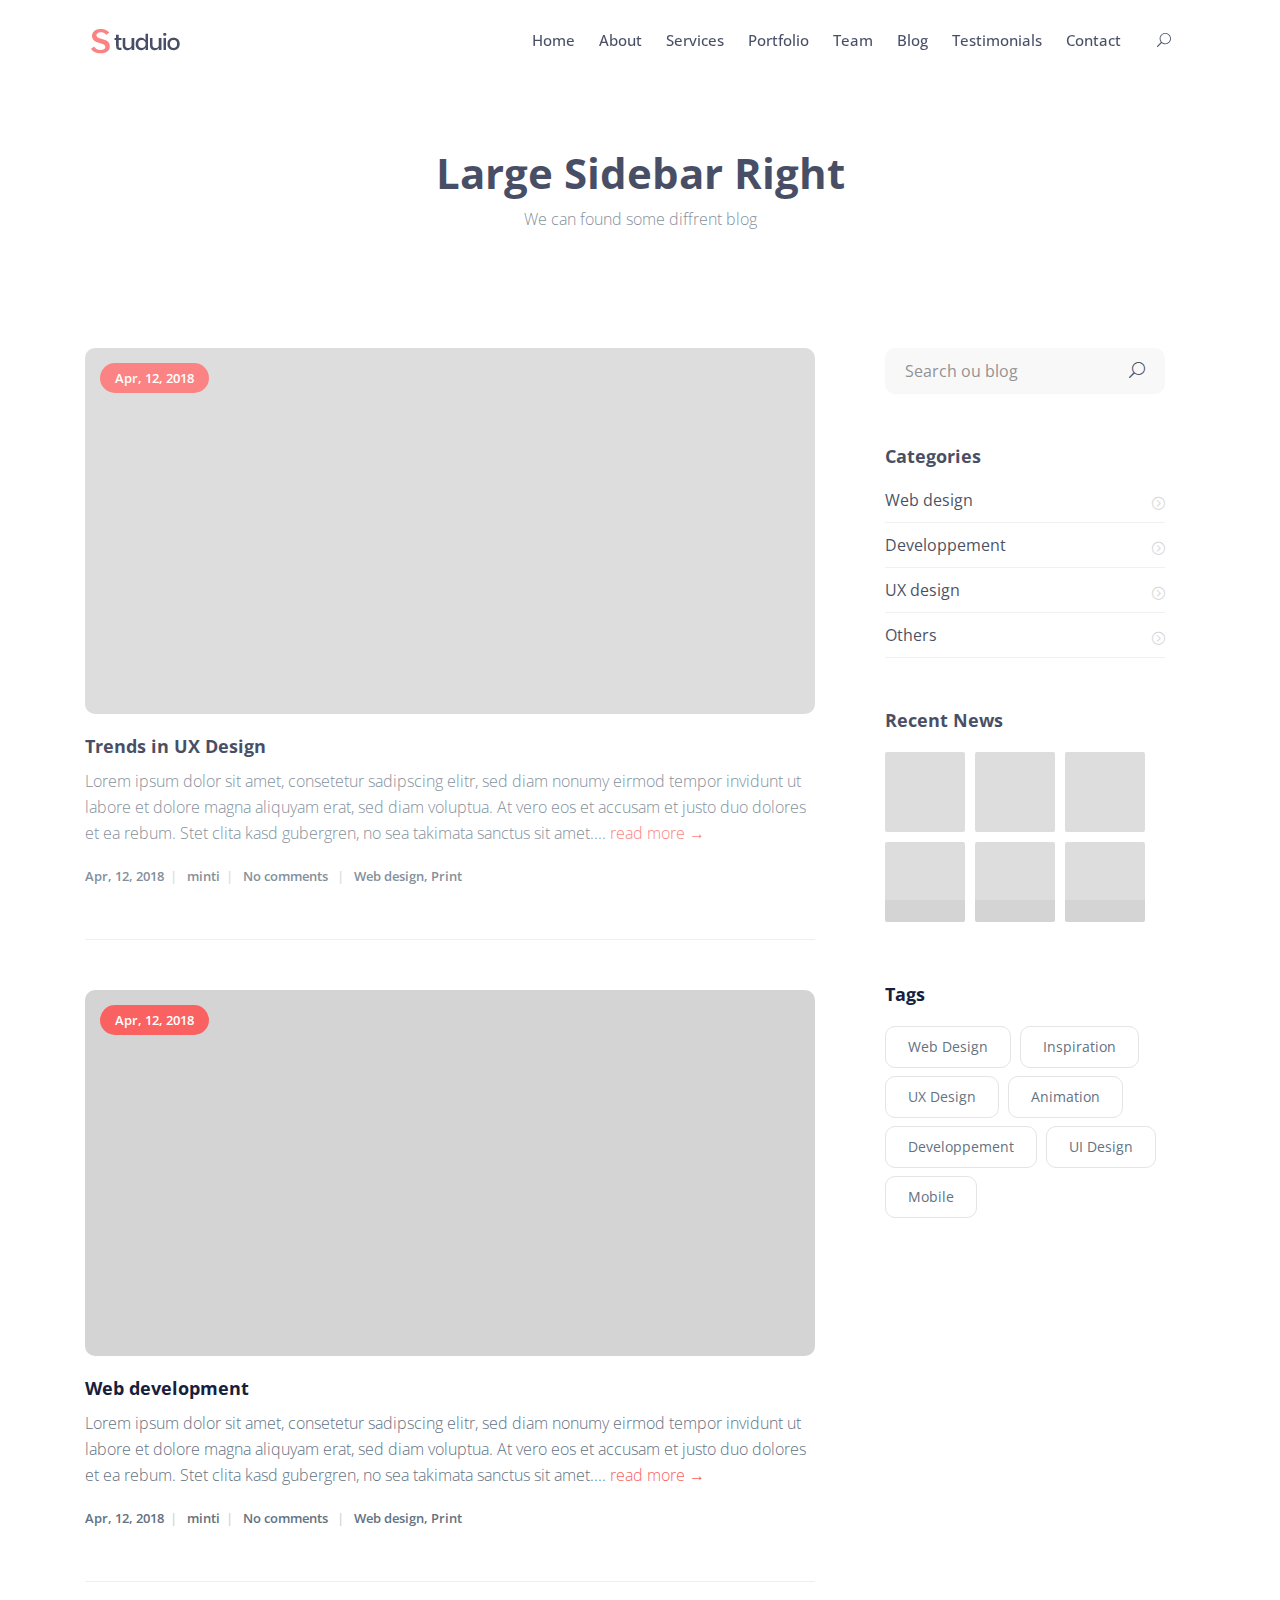
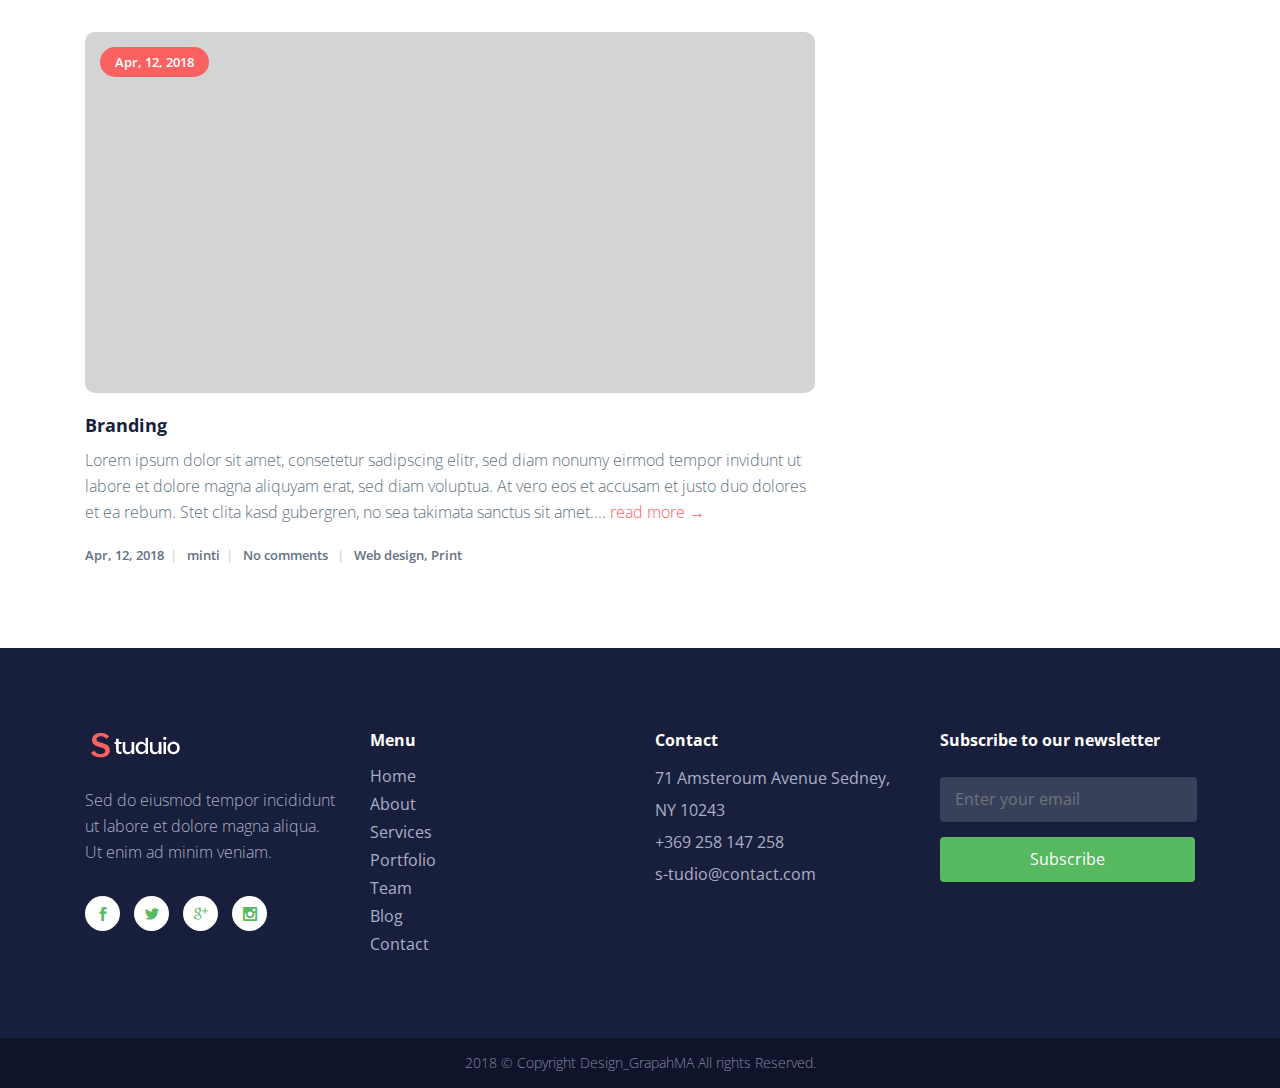
<file: blog-right-sidebar.html>
<!DOCTYPE html>
<html lang="en">

<head>
    <!--Metas-->
    <meta charset="UTF-8">
    <meta http-equiv="X-UA-Compatible" content="IE=edge">
    <meta name="viewport" content="width=device-width, initial-scale=1">
    <meta name="description" content="Studuio Landing page Template">
    <title>Studuio Landing page Template</title>

    <!--External Stylesheets css-->

    <!-- Bootstrap -->
    <link rel="stylesheet" href="assets/css/bootstrap.min.css">

    <!--elegant icon font -->
    <link rel="stylesheet" href="assets/css/elegant-icons.css">
    <!--Animate -->
    <link rel="stylesheet" href="assets/css/animate.css">

    <!-- Owl-carousel-->
    <link rel="stylesheet" href="assets/css/owl.carousel.min.css">
    <link rel="stylesheet" href="assets/css/owl.theme.default.min.css">

    <!-- venobox.css-->

    <link rel="stylesheet" href="assets/css/venobox.css" type="text/css" />


    <!-- Magnific Popup-->
    <link rel="stylesheet" href="assets/css/magnific-popup.css">

    <!--Template Stylesheets css-->

    <link rel="stylesheet" href="assets/css/style.css">
    <link rel="stylesheet" href="assets/css/responsive.css">


    <!-- Fonts styles -->

    <link href="https://fonts.googleapis.com/css?family=Open+Sans:300,400,400i,600,700,800" rel="stylesheet">



    <!-- Favicon -->
    <link rel="shortcut icon" href="assets/images/favicon.png" type="image/x-icon">
    <link rel="icon" href="assets/images/favicon.png" type="image/x-icon">

    <script src="assets/js/modernizr.js"></script>


    <!--[if lt IE 9]>
  <script src="assets/js/html5shiv.min.js"></script>
  <script src="assets/js/respond.min.js"></script>
<![endif]-->
</head>


<body data-spy="scroll" data-target=".navbar-default" data-offset="100">

    <!-- Page Preloader -->

    <div id="loading-page">
        <div id="loading-center-page">
            <div id="loading-center-absolute">

                <div class="loader"></div>
            </div>
        </div>

    </div>
    
     <!-- Page Preloader -->


    <!-- Page Content -->

    <div class="warpper clearfix">
        
           <!-- Header -->
 
        <header class="navbar-header">

            <nav class="navbar navbar-expand-lg fixed-top dark-navbar">
                <div class="container">

                    <a class="navbar-brand" href="#"><img src="assets/images/logo.png" alt=""></a>
                    <button class="navbar-toggler" type="button" data-toggle="collapse" data-target="#navbarSupportedContent" aria-controls="navbarSupportedContent" aria-expanded="false" aria-label="Toggle navigation">
    <span class="navbar-toggler-icon icon_menu"></span>
     </button>

                    <div class="collapse navbar-collapse " id="navbarSupportedContent">
                        <ul class="navbar-nav ml-auto">
                             <li class="nav-item active">
                                <a data-scroll="" class="nav-link section-scroll" href="index.html">Home</a>
                            </li>
                            <li class="nav-item">
                                <a data-scroll="" class="nav-link section-scroll" href="#about">About</a>
                            </li>
                            <li class="nav-item">
                                <a data-scroll="" class="nav-link section-scroll" href="#services">Services</a>
                            </li>
                            <li class="nav-item">
                                <a data-scroll="" class="nav-link section-scroll" href="#portfolio">Portfolio</a>
                            </li>
                            <li class="nav-item">
                                <a data-scroll="" class="nav-link section-scroll" href="#team">Team</a>
                            </li>
                            <li class="nav-item">
                                <a data-scroll="" class="nav-link section-scroll" href="#blog">Blog</a>
                            </li>
                             <li>
                            <a data-scroll=""  class="nav-link section-scroll" href="#testimonials">Testimonials</a>
                        </li>
                            
                              <li>
                            <a data-scroll="" href="#contact" class="nav-link section-scroll">Contact</a>
                        </li>
                            <li>

                                <div class="btn-outer">

                                    <div class="dropdown">
                                        <button class="search-box-btn dropdown-toggle" type="button" id="dropdownMenu3" data-toggle="dropdown" aria-haspopup="true" aria-expanded="false"><span class=" icon_search"></span></button>
                                        <ul class="dropdown-menu pull-right search-panel" aria-labelledby="dropdownMenu3">
                                            <li class="panel-outer">
                                                <div class="form-container">
                                                    <form method="get" action="#">
                                                        <div class="form-group">
                                                            <input type="search" name="field-name" value="" placeholder="Search Here" required="">
                                                            <button type="submit" class="search-btn"><span class=" icon_search"></span></button>
                                                        </div>
                                                    </form>
                                                </div>
                                            </li>
                                        </ul>
                                    </div>

                                </div>

                            </li>
                        </ul>

                    </div>
                </div>
            </nav>



        </header>
        <!--Header-->
        
        
         <!-- section title -->

        <div class="section-title  blog-section-title padd-title">
            <div class="row-centered">
                <div class="col-centered col-lg-7">

                    <h2 class="title-h2">Large Sidebar Right </h2>

                    <p>We can found some diffrent blog </p>

                </div>
            </div>
        </div>
        
         <!-- section title -->
        
        
        <!--Blog Content -->

        <section id="blog" class="padd-80">

            <div class="container">

                <div class="row">

                  <div class="col-lg-8 col-md-8">

                        <div class="blog-content">
                            
                             <!--Blog post -->

                            <div class="blog-item">
                                <div class="blog-item-img">
                                    <img src="assets/images/blog/blog4.jpg" alt="">
                                    <span class="date">Apr, 12, 2018</span>

                                </div>


                                <div class="blog-summary">

                                    <h3>Trends in UX Design</h3>

                                    <p>
                                        Lorem ipsum dolor sit amet, consetetur sadipscing elitr, sed diam nonumy eirmod tempor invidunt ut labore et dolore magna aliquyam erat, sed diam voluptua. At vero eos et accusam et justo duo dolores et ea rebum. Stet clita kasd gubergren, no sea takimata sanctus sit amet.... <a class="more-link" href="single-post.html">read more  →</a></p>

                                    <div class="blog-meta">

                                        <ul>

                                            <li>Apr, 12, 2018</li>

                                            <li>minti</li>

                                            <li>No comments </li>

                                            <li>Web design, Print</li>

                                        </ul>

                                    </div>

                                </div>
                            </div>
                            
                             <!--Blog post -->


                            <div class="blog-item">
                                <div class="blog-item-img">
                                    <img src="assets/images/blog/blog5.jpg" alt="">
                                    <span class="date">Apr, 12, 2018</span>
                                </div>

                                <div class="blog-summary">

                                    <h3>Web development</h3>

                                    <p>
                                        Lorem ipsum dolor sit amet, consetetur sadipscing elitr, sed diam nonumy eirmod tempor invidunt ut labore et dolore magna aliquyam erat, sed diam voluptua. At vero eos et accusam et justo duo dolores et ea rebum. Stet clita kasd gubergren, no sea takimata sanctus sit amet.... <a class="more-link" href="single-post.html">read more  →</a></p>

                                    <div class="blog-meta">

                                        <ul>

                                            <li>Apr, 12, 2018</li>

                                            <li>minti</li>

                                            <li>No comments </li>

                                            <li>Web design, Print</li>

                                        </ul>

                                    </div>

                                </div>
                            </div>
                            
                             <!--Blog post -->



                            <div class="blog-item">
                                <div class="blog-item-img">
                                    <img src="assets/images/blog/blog6.jpg" alt="">
                                    <span class="date">Apr, 12, 2018</span>
                                </div>

                                <div class="blog-summary">

                                    <h3>Branding</h3>

                                    <p>
                                        Lorem ipsum dolor sit amet, consetetur sadipscing elitr, sed diam nonumy eirmod tempor invidunt ut labore et dolore magna aliquyam erat, sed diam voluptua. At vero eos et accusam et justo duo dolores et ea rebum. Stet clita kasd gubergren, no sea takimata sanctus sit amet.... <a class="more-link" href="single-post.html">read more  →</a></p>

                                    <div class="blog-meta">

                                        <ul>

                                            <li>Apr, 12, 2018</li>

                                            <li>minti</li>

                                            <li>No comments </li>

                                            <li>Web design, Print</li>

                                        </ul>

                                    </div>

                                </div>
                            </div>

                        </div>

                    </div>

                       <div class="col-lg-4 col-md-4">

                        <div class="sidebar-side">

                            <!-- Search sidebar-->
                            <div class="sidebar-search">
                                <form class="search clearfix" method="get" action="#">
                                    <input type="text" name="field-name" placeholder="Search ou blog">
                                    <button type="submit"><i class="icon_search"></i></button>
                                </form>

                            </div>

                            <!-- Search sidebar-->

                            <div class="sidebar-categroies">
                                <!-- Sidebar categories-->
                                <h3>Categories</h3>

                                <ul class="catgeorie-list">

                                    <li>
                                        <a href="" class="clearfix"> <span>Web design</span>  </a>

                                    </li>


                                    <li>
                                        <a href="" class="clearfix"> <span>Developpement</span> </a>

                                    </li>

                                    <li> <a href="" class="clearfix"> <span>UX design</span>  </a>

                                    </li>

                                    <li>  <a href="" class="clearfix">  <span>Others</span> </a>

                                    </li>


                                </ul>
                                <!-- Sidebar categories-->

                            </div>


                              <div class="sidebar-post clearfix">
                                <!-- recent news sidebar-->
                                <h3>Recent News</h3>

                                <div class="sidebar-post-inner">

                                    <a href="single-post.html">  <img src="assets/images/blog/thumb-blog1.jpg" alt="">  </a>

                                </div>

                                <div class="sidebar-post-inner">

                                    <a href="single-post.html"> <img src="assets/images/blog/thumb-blog2.jpg" alt="">  </a>

                                </div>

                                <div class="sidebar-post-inner">

                                    <a href="single-post.html"> <img src="assets/images/blog/thumb-blog3.jpg" alt="">  </a>

                                </div>
                                <div class="sidebar-post-inner">

                                    <a href="single-post.html"> <img src="assets/images/blog/thumb-blog4.jpg" alt="">  </a>

                                </div>
                                <div class="sidebar-post-inner">

                                    <a href="single-post.html"> <img src="assets/images/blog/thumb-blog5.jpg" alt="">  </a>

                                </div>
                                <div class="sidebar-post-inner">

                                    <a href="single-post.html"> <img src="assets/images/blog/thumb-blog6.jpg" alt="">  </a>

                                </div>

                                <!-- recent news sidebar-->

                            </div>

                            <div class="sidebar-tags">
                                <!-- Tags sidebar-->

                                <h3>Tags</h3>

                                <div class="tags-inner">
                                    <a href="">Web Design</a>
                                    <a href="">Inspiration</a>
                                    <a href="">UX Design</a>
                                    <a href="">Animation</a>
                                    <a href="">Developpement</a>
                                    <a href="">UI Design</a>
                                    <a href="">Mobile</a>


                                </div>
                                <!-- Tags sidebar-->

                            </div>

                        </div>

                    </div>

                </div>
            </div>



        </section>


     <!--Blog Content -->
    </div>
    <!-- Page Content -->

   <footer class="footer">

        <div class="footer-warpper">

            <div class="footer-top">
                <div class="container">


                    <div class="footer-top  clearfix">


                        <div class="footer-bottom-content clearfix">

                            <div class="row">

                                <div class="col-lg-3 col-md-3">



                                    <div class="logo-footer">
                                        <img src="assets/images/logo-white.png" alt="">

                                    </div>
                                    <div class="text-footer">
                                        <p>
                                            Sed do eiusmod tempor incididunt ut labore et dolore magna aliqua. Ut enim ad minim veniam.
                                        </p>
                                    </div>


                                    <ul class="list-social list-inline">
                                        <li>
                                            <a href="#" class="btn btn-circle btn-facebook">
                          <i class="social_facebook "></i>
                        </a>
                                        </li>
                                        <li>
                                            <a href="#" class="btn btn-circle btn-twitter">
                          <i class="social_twitter "></i>
                        </a>
                                        </li>
                                        <li>
                                            <a href="#" class="btn btn-circle btn-google-plus">
                          <i class="social_googleplus "></i>
                        </a>
                                        </li>
                                        <li>
                                            <a href="#" class="btn btn-circle btn-instgram">
                          <i class="social_instagram"></i>
                        </a>
                                        </li>

                                    </ul>
                                </div>


                                 <div class="col-lg-3 col-md-3">

                                    <h5>Menu</h5>

                                    <ul class="list-menu">
                                        <li>
                                            <a href="#">Home</a>
                                        </li>

                                        <li>
                                            <a href="#">About</a>
                                        </li>

                                        <li>
                                            <a href="#">Services</a>
                                        </li>

                                        <li>
                                            <a href="#">Portfolio</a>
                                        </li>
                                        <li>
                                            <a href="#">Team</a>
                                        </li>
                                        <li>
                                            <a href="#">Blog</a>
                                        </li>
                                        <li>
                                            <a href="#">Contact</a>
                                        </li>

                                    </ul>


                                </div>


                                <div class="col-lg-3 col-md-3">

                                    <h5>Contact </h5>

                                    <ul class="list-contact">

                                        <li>
                                            71 Amsteroum Avenue Sedney, NY 10243
                                        </li>
                                        <li>+369 258 147 258</li>

                                        <li>s-tudio@contact.com</li>


                                    </ul>

                                </div>

                                 <div class="col-lg-3 col-md-3">

                                    <h5>Subscribe to our newsletter</h5>

                                    <!-- Newsletter -->
                                    <div class="newsletter-block">


                                        <div class="subscribe-form">

                                            <form action="#" method="get" class="subscribe-mail">
                                                <div class="form-group">
                                                    <input type="email" class="form-control email-input" placeholder="Enter your email ">
                                                    <button type="submit" class="btn btn-subscribe bg-color-1" >Subscribe</button>
                                                </div>
                                                <p class="error-message"></p>
                                                <p class="sucess-message"></p>

                                            </form>
                                        </div>
                                    </div>
                                    <!-- Newsletter -->

                                </div>





                            </div>
                        </div>

                    </div>



                </div>
            </div>

            <div class="footer-bottom">
                <!-- COPYRIGHT TEXT -->

                <div class="copyright">
                    <p>2018 © Copyright Design_GrapahMA All rights Reserved.</p>
                </div>
                <!-- COPYRIGHT TEXT -->
 
            </div>
        </div>
 
    </footer>


    <!--Footer -->


    <!-- jQuery -->
  <script src="assets/js/jquery-1.12.4.min.js"></script>

    <!-- Bootstrap Plugins -->
    <script src="assets/js/bootstrap.min.js"></script>
    
       <!-- Template Plugins -->
    
    <script src="assets/js/jquery.easing.js"></script>
    <script src="assets/js/wow.min.js"></script>
    <script src="assets/js/owl.carousel.min.js"></script>
    <script src="assets/js/magnific-popup.min.js"></script>
    <script src="assets/js/jquery.scrollUp.min.js"></script>
    <script src="assets/js/jquery.ajaxchimp.min.js"></script>
    <script src="assets/js/venobox.min.js"></script>
    <!-- Main js -->
    <script src="assets/js/main.js"></script>

 
</body>
</html>
</file>
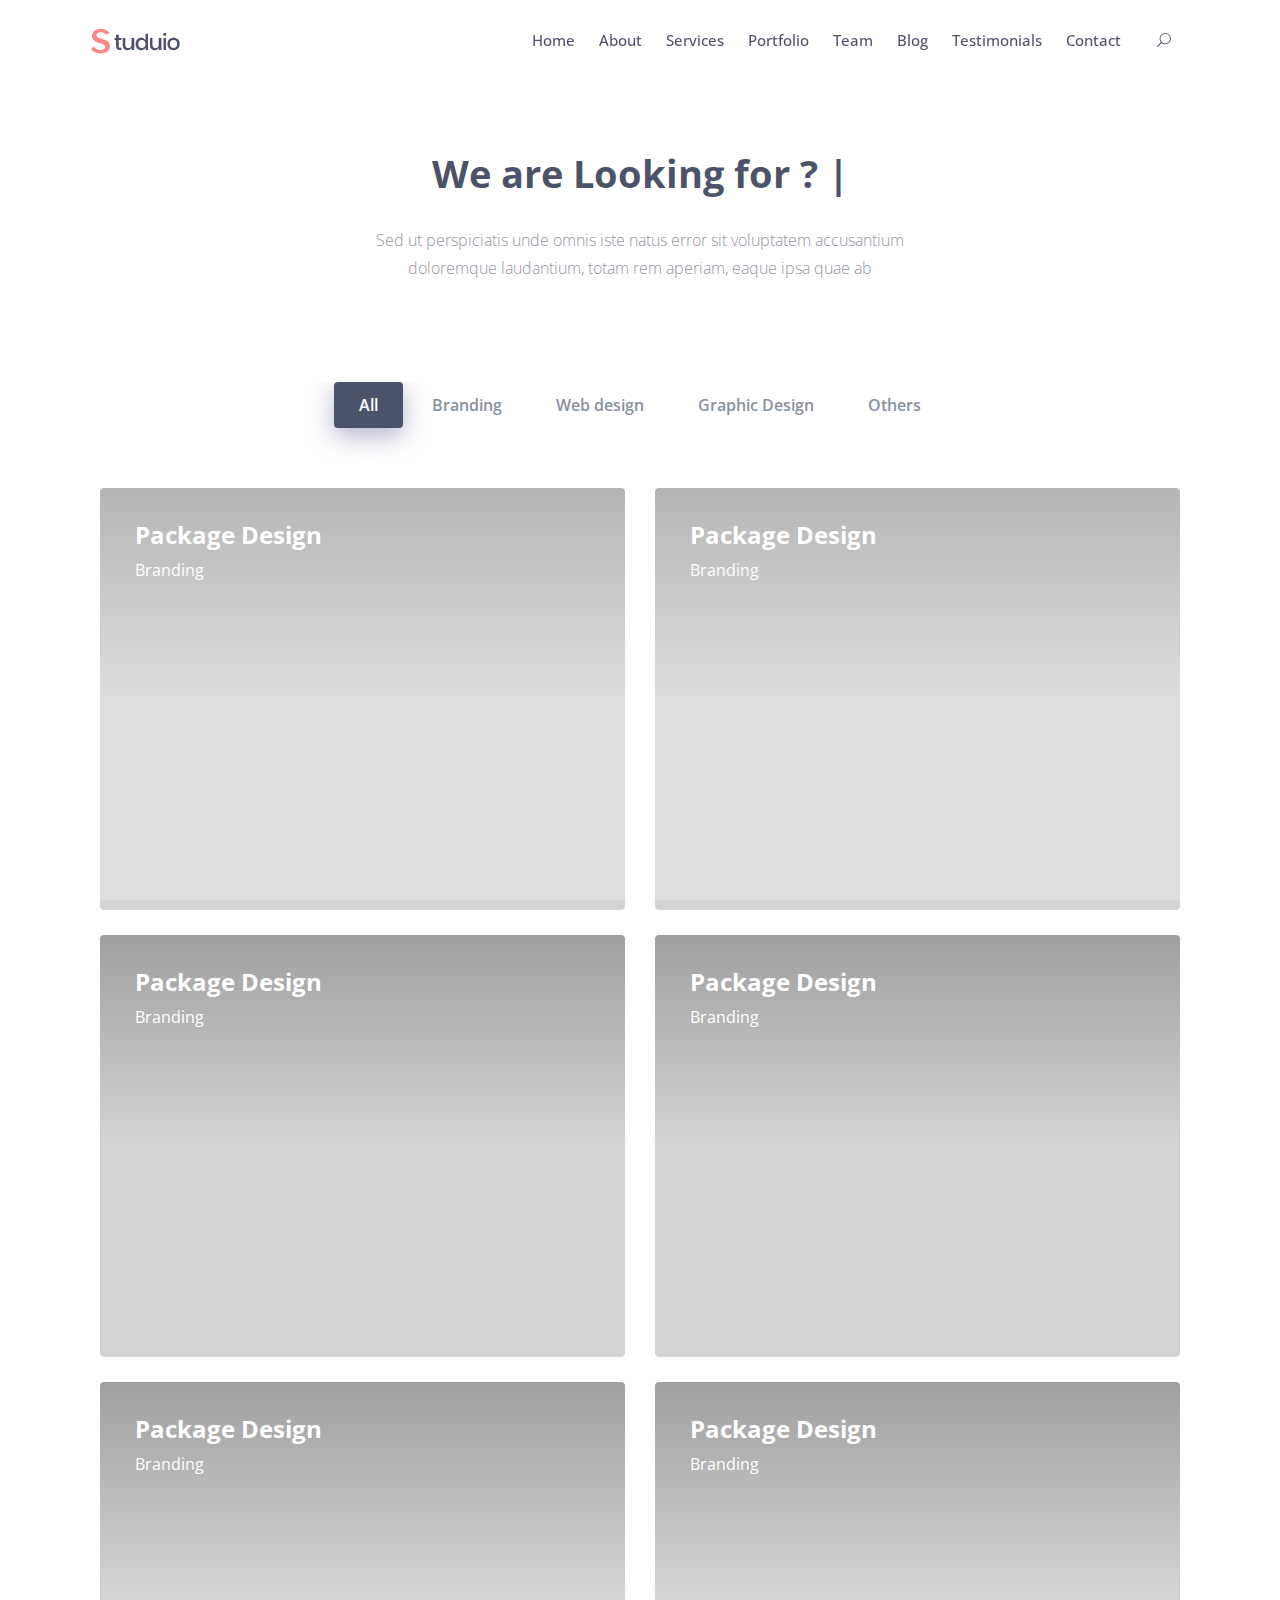
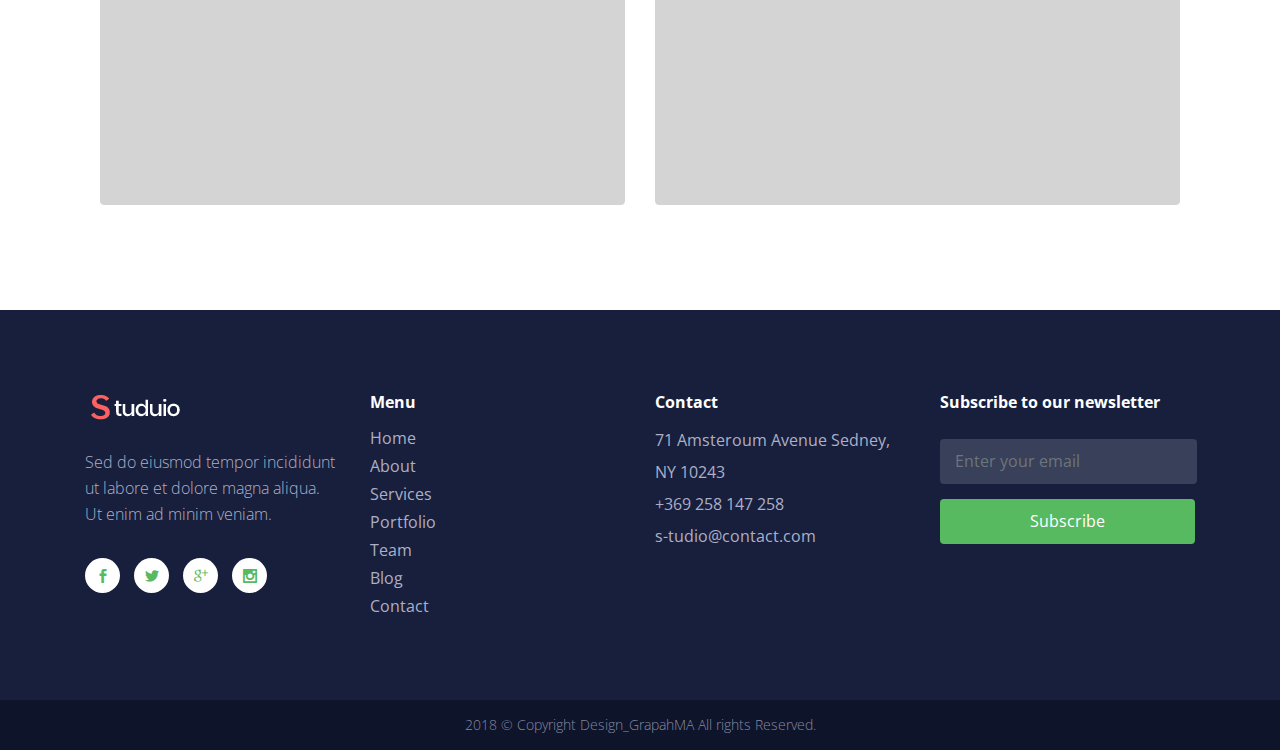
<file: portfolio-2.html>
<!DOCTYPE html>
<html lang="en">

<head>
    <!--Metas-->
    <meta charset="UTF-8">
    <meta http-equiv="X-UA-Compatible" content="IE=edge">
    <meta name="viewport" content="width=device-width, initial-scale=1">
    <meta name="description" content="Studuio Landing page Template">
    <title>Studuio Landing page Template</title>

    <!--External Stylesheets css-->

    <!-- Bootstrap -->
    <link rel="stylesheet" href="assets/css/bootstrap.min.css">

    <!--elegant icon font -->
    <link rel="stylesheet" href="assets/css/elegant-icons.css">
    <!--Animate -->
    <link rel="stylesheet" href="assets/css/animate.css">

    <!-- Owl-carousel-->
    <link rel="stylesheet" href="assets/css/owl.carousel.min.css">
    <link rel="stylesheet" href="assets/css/owl.theme.default.min.css">

    <!-- venobox.css-->

    <link rel="stylesheet" href="assets/css/venobox.css" type="text/css" />


    <!-- Magnific Popup-->
    <link rel="stylesheet" href="assets/css/magnific-popup.css">

    <!--Template Stylesheets css-->

    <link rel="stylesheet" href="assets/css/style.css">
    <link rel="stylesheet" href="assets/css/responsive.css">


    <!-- Fonts styles -->

    <link href="https://fonts.googleapis.com/css?family=Open+Sans:300,400,400i,600,700,800" rel="stylesheet">



    <!-- Favicon -->
    <link rel="shortcut icon" href="assets/images/favicon.png" type="image/x-icon">
    <link rel="icon" href="assets/images/favicon.png" type="image/x-icon">

    <script src="assets/js/modernizr.js"></script>


    <!--[if lt IE 9]>
  <script src="assets/js/html5shiv.min.js"></script>
  <script src="assets/js/respond.min.js"></script>
<![endif]-->
</head>


<body data-spy="scroll" data-target=".navbar-default" data-offset="100">

    <!-- Page Preloader -->

    <div id="loading-page">
        <div id="loading-center-page">
            <div id="loading-center-absolute">

                <div class="loader"></div>
            </div>
        </div>

    </div>
      <!-- Page Preloader -->
    
    <!-- Page Content -->

    <div class="warpper clearfix">
        
          <!-- Header -->
 
        <header class="navbar-header">

            <nav class="navbar navbar-expand-lg fixed-top dark-navbar">
                <div class="container">

                    <a class="navbar-brand" href="#"><img src="assets/images/logo.png" alt=""></a>
                    <button class="navbar-toggler" type="button" data-toggle="collapse" data-target="#navbarSupportedContent" aria-controls="navbarSupportedContent" aria-expanded="false" aria-label="Toggle navigation">
    <span class="navbar-toggler-icon icon_menu"></span>
     </button>

                    <div class="collapse navbar-collapse " id="navbarSupportedContent">
                        <ul class="navbar-nav ml-auto">
                              <li class="nav-item active">
                                <a data-scroll="" class="nav-link section-scroll" href="index.html">Home</a>
                            </li>
                            <li class="nav-item">
                                <a data-scroll="" class="nav-link section-scroll" href="#about">About</a>
                            </li>
                            <li class="nav-item">
                                <a data-scroll="" class="nav-link section-scroll" href="#services">Services</a>
                            </li>
                            <li class="nav-item">
                                <a data-scroll="" class="nav-link section-scroll" href="#portfolio">Portfolio</a>
                            </li>
                            <li class="nav-item">
                                <a data-scroll="" class="nav-link section-scroll" href="#team">Team</a>
                            </li>
                            <li class="nav-item">
                                <a data-scroll="" class="nav-link section-scroll" href="#blog">Blog</a>
                            </li>
                             <li>
                            <a data-scroll=""  class="nav-link section-scroll" href="#testimonials">Testimonials</a>
                        </li>
                            
                              <li>
                            <a data-scroll="" href="#contact" class="nav-link section-scroll">Contact</a>
                        </li>
                            <li>

                                <div class="btn-outer">

                                    <div class="dropdown">
                                        <button class="search-box-btn dropdown-toggle" type="button" id="dropdownMenu3" data-toggle="dropdown" aria-haspopup="true" aria-expanded="false"><span class=" icon_search"></span></button>
                                        <ul class="dropdown-menu pull-right search-panel" aria-labelledby="dropdownMenu3">
                                            <li class="panel-outer">
                                                <div class="form-container">
                                                    <form method="get" action="#">
                                                        <div class="form-group">
                                                            <input type="search" name="field-name" value="" placeholder="Search Here" required="">
                                                            <button type="submit" class="search-btn"><span class=" icon_search"></span></button>
                                                        </div>
                                                    </form>
                                                </div>
                                            </li>
                                        </ul>
                                    </div>

                                </div>

                            </li>
                        </ul>

                    </div>
                </div>
            </nav>



        </header>
        <!--Header-->
        
         <!-- section title -->

        <div class="section-title  portflio-section-title padd-title">
            <div class="row-centered">
                <div class="col-centered col-lg-7">

                    <h2 class="title-h2">We are Looking for ? <span id="typed"></span></h2>

                    <div id="typed-strings">

                        <b>Print</b>
                        <b>Web design</b>
                        <b>Mobile design</b>
                        <b>Branding</b>
                        <b>E-commerce</b>
                        <b>Motion design</b>

                    </div>



                    <p class="font-p">
                        Sed ut perspiciatis unde omnis iste natus error sit voluptatem accusantium <br> doloremque laudantium, totam rem aperiam, eaque ipsa quae ab

                    </p>

                </div>

            </div>
        </div>
        
         <!-- section title -->
        
           <!-- portfolio -->

        <section id="projets" class="padd-80">
            
            <div class="container">
                
                  <!-- container -->

                <div class="row row-centered mag-left">
                <div class="col-centered col-lg-12">
 
                    <div class="project-holder two-columns-porfolios">
                        
                       <!-- Filter-->
                       <div class="filter-tab mg-bt-60">

                            <button class="btn filter-btn active" data-filter="all">All</button>
                            <button class="btn  filter-btn" data-filter="branding">Branding</button>
                            <button class="btn filter-btn" data-filter="Web-design">Web design</button>
                            <button class="btn filter-btn" data-filter="Graphic-design">Graphic Design</button>
                            <button class="btn  filter-btn" data-filter="other">Others</button>
                        </div>
                        
                        <!-- Filter-->

                        <div class="projetc-inner">

                            <div class="row">

                                <div class=" col-lg-6  col-md-6">

                                    <div class="filter all branding  Graphic-design">

                                        <div class="project_product-two-columns">

                                            <div class="project-holder">

                                                <a href="single-portflio-2.html">


                                                <img src="assets/images/portflio/1.jpg" class="img-responsive" alt="" title="">
                                                    
                                            <div class="project_product-two-columns-holder">

                                             <div class="project_product-two-columns-text">
                                                 
                                                 <h4>Package Design</h4>
                                                 <span>Branding</span>
                                                 
                                                </div>
                                                    </div>
                                                    </a>
                                            </div>


                                        </div>
                                    </div>

                                </div>

                               <div class=" col-lg-6  col-md-6">
                                    <div class="filter all branding Graphic-design">

                                        <div class="project_product-two-columns">

                                            <div class="project-holder">

                                                <a href="single-portflio-2.html">
                                                <img src="assets/images/portflio/2.jpg" class="img-responsive" alt="" title="">
                                                 
                                               <div class="project_product-two-columns-holder">

                                               <div class="project_product-two-columns-text">
                                                 
                                                 <h4>Package Design</h4>
                                                 <span>Branding</span>
                                                 
                                                </div>
                                                 </div>
                                                </a>

                                            </div>


                                        </div>
                                    </div>

                                </div>
                                <div class=" col-lg-6  col-md-6">
                                    <div class="filter all branding Web-design other Graphic-design">

                                        <div class="project_product-two-columns">

                                            <div class="project-holder">

                                                <a href="single-portflio-2.html">
                                                <img src="assets/images/portflio/3.jpg" class="img-responsive" alt="" title="">
                                                     
                                                 <div class="project_product-two-columns-holder">
                                                     
                                                 <div class="project_product-two-columns-text">
                                                 
                                                 <h4>Package Design</h4>
                                                 <span>Branding</span>
                                                 
                                                </div>
                                                     </div>

                                                </a>
                                            </div>


                                        </div>
                                    </div>

                                </div>
                               <div class=" col-lg-6  col-md-6">
                                    <div class="filter all Web-design  other Graphic-design ">

                                        <div class="project_product-two-columns">

                                            <div class="project-holder">

                                                <a href="single-portflio-2.html">
                                                <img src="assets/images/portflio/4.jpg" class="img-responsive" alt="" title="">
                                                  <div class="project_product-two-columns-holder">
                                                <div class="project_product-two-columns-text">
                                                  <h4>Package Design</h4>
                                                 <span>Branding</span>
                                                 
                                                </div>
                                                       </div>
                                                </a>


                                            </div>


                                        </div>
                                    </div>

                                </div>
                               <div class=" col-lg-6  col-md-6">
                                    <div class="filter all Web-design">

                                        <div class="project_product-two-columns">

                                            <div class="project-holder">

                                                <a href="single-portflio-2.html">
 
                                                <img src="assets/images/portflio/6.jpg" class="img-responsive" alt="" title="">
                                                 <div class="project_product-two-columns-holder">
                                                <div class="project_product-two-columns-text">
                                                 
                                                 <h4>Package Design</h4>
                                                 <span>Branding</span>
                                                 
                                                </div>
                                                     </div>
                                                </a>

                                            </div>


                                        </div>
                                    </div>

                                </div>

                                <div class=" col-lg-6  col-md-6">
                                    <div class="filter all Web-design">

                                        <div class="project_product-two-columns">

                                            <div class="project-holder">

                                                <a href="single-portflio-2.html">
 
                                                <img src="assets/images/portflio/1.jpg" class="img-responsive" alt="" title="">
                                                
                                                <div class="project_product-two-columns-holder">
                                                     
                                                     <div class="project_product-two-columns-text">
                                                 
                                                 <h4>Package Design</h4>
                                                 <span>Branding</span>
                                                 
                                                </div>
                                                     </div>
                                                </a>

                                            </div>


                                        </div>
                                    </div>

                                </div>

                              </div>

                        </div>
                    </div>

 
                </div>




            </div>
                </div>


        </section>


    </div>
    
  <!--  Footer-->
    <footer class="footer">

        <div class="footer-warpper">

            <div class="footer-top">
                <div class="container">


                    <div class="footer-top  clearfix">


                        <div class="footer-bottom-content clearfix">

                            <div class="row">

                                <div class="col-lg-3 col-md-3">



                                    <div class="logo-footer">
                                        <img src="assets/images/logo-white.png" alt="">

                                    </div>
                                    <div class="text-footer">
                                        <p>
                                            Sed do eiusmod tempor incididunt ut labore et dolore magna aliqua. Ut enim ad minim veniam.
                                        </p>
                                    </div>


                                    <ul class="list-social list-inline">
                                        <li>
                                            <a href="#" class="btn btn-circle btn-facebook">
                          <i class="social_facebook "></i>
                        </a>
                                        </li>
                                        <li>
                                            <a href="#" class="btn btn-circle btn-twitter">
                          <i class="social_twitter "></i>
                        </a>
                                        </li>
                                        <li>
                                            <a href="#" class="btn btn-circle btn-google-plus">
                          <i class="social_googleplus "></i>
                        </a>
                                        </li>
                                        <li>
                                            <a href="#" class="btn btn-circle btn-instgram">
                          <i class="social_instagram"></i>
                        </a>
                                        </li>

                                    </ul>
                                </div>


                                 <div class="col-lg-3 col-md-3">

                                    <h5>Menu</h5>

                                    <ul class="list-menu">
                                        <li>
                                            <a href="#">Home</a>
                                        </li>

                                        <li>
                                            <a href="#">About</a>
                                        </li>

                                        <li>
                                            <a href="#">Services</a>
                                        </li>

                                        <li>
                                            <a href="#">Portfolio</a>
                                        </li>
                                        <li>
                                            <a href="#">Team</a>
                                        </li>
                                        <li>
                                            <a href="#">Blog</a>
                                        </li>
                                        <li>
                                            <a href="#">Contact</a>
                                        </li>

                                    </ul>


                                </div>


                                <div class="col-lg-3 col-md-3">

                                    <h5>Contact </h5>

                                    <ul class="list-contact">

                                        <li>
                                            71 Amsteroum Avenue Sedney, NY 10243
                                        </li>
                                        <li>+369 258 147 258</li>

                                        <li>s-tudio@contact.com</li>


                                    </ul>

                                </div>

                                 <div class="col-lg-3 col-md-3">

                                    <h5>Subscribe to our newsletter</h5>

                                    <!-- Newsletter -->
                                    <div class="newsletter-block">


                                        <div class="subscribe-form">

                                            <form action="#" method="get" class="subscribe-mail">
                                                <div class="form-group">
                                                    <input type="email" class="form-control email-input" placeholder="Enter your email">
                                                    <button type="submit" class="btn btn-subscribe bg-color-1" >Subscribe</button>
                                                </div>
                                                <p class="error-message"></p>
                                                <p class="sucess-message"></p>

                                            </form>
                                        </div>
                                    </div>
                                    <!-- Newsletter -->

                                </div>





                            </div>
                        </div>

                    </div>



                </div>
            </div>

            <div class="footer-bottom">
                <!-- COPYRIGHT TEXT -->

                <div class="copyright">
                    <p>2018 © Copyright Design_GrapahMA All rights Reserved.</p>
                </div>
                <!-- COPYRIGHT TEXT -->
 
            </div>
        </div>
 
    </footer>


  
    <!--Footer -->


    <!-- jQuery -->
    <script src="assets/js/jquery-1.12.4.min.js"></script>

    <!-- Bootstrap Plugins -->
    <script src="assets/js/bootstrap.min.js"></script>
    
       <!-- Template Plugins -->
    
    <script src="assets/js/jquery.easing.js"></script>
    <script src="assets/js/wow.min.js"></script>
    <script src="assets/js/owl.carousel.min.js"></script>
    <script src="assets/js/magnific-popup.min.js"></script>
    <script src="assets/js/jquery.scrollUp.min.js"></script>
    <script src="assets/js/jquery.ajaxchimp.min.js"></script>

    <script src="assets/js/typed.min.js"></script>
    <script src="assets/js/text-typed.js"></script>
    <script src="assets/js/venobox.min.js"></script>
    <!-- Main js -->
    <script src="assets/js/main.js"></script>
 
</body>
</html>
</file>
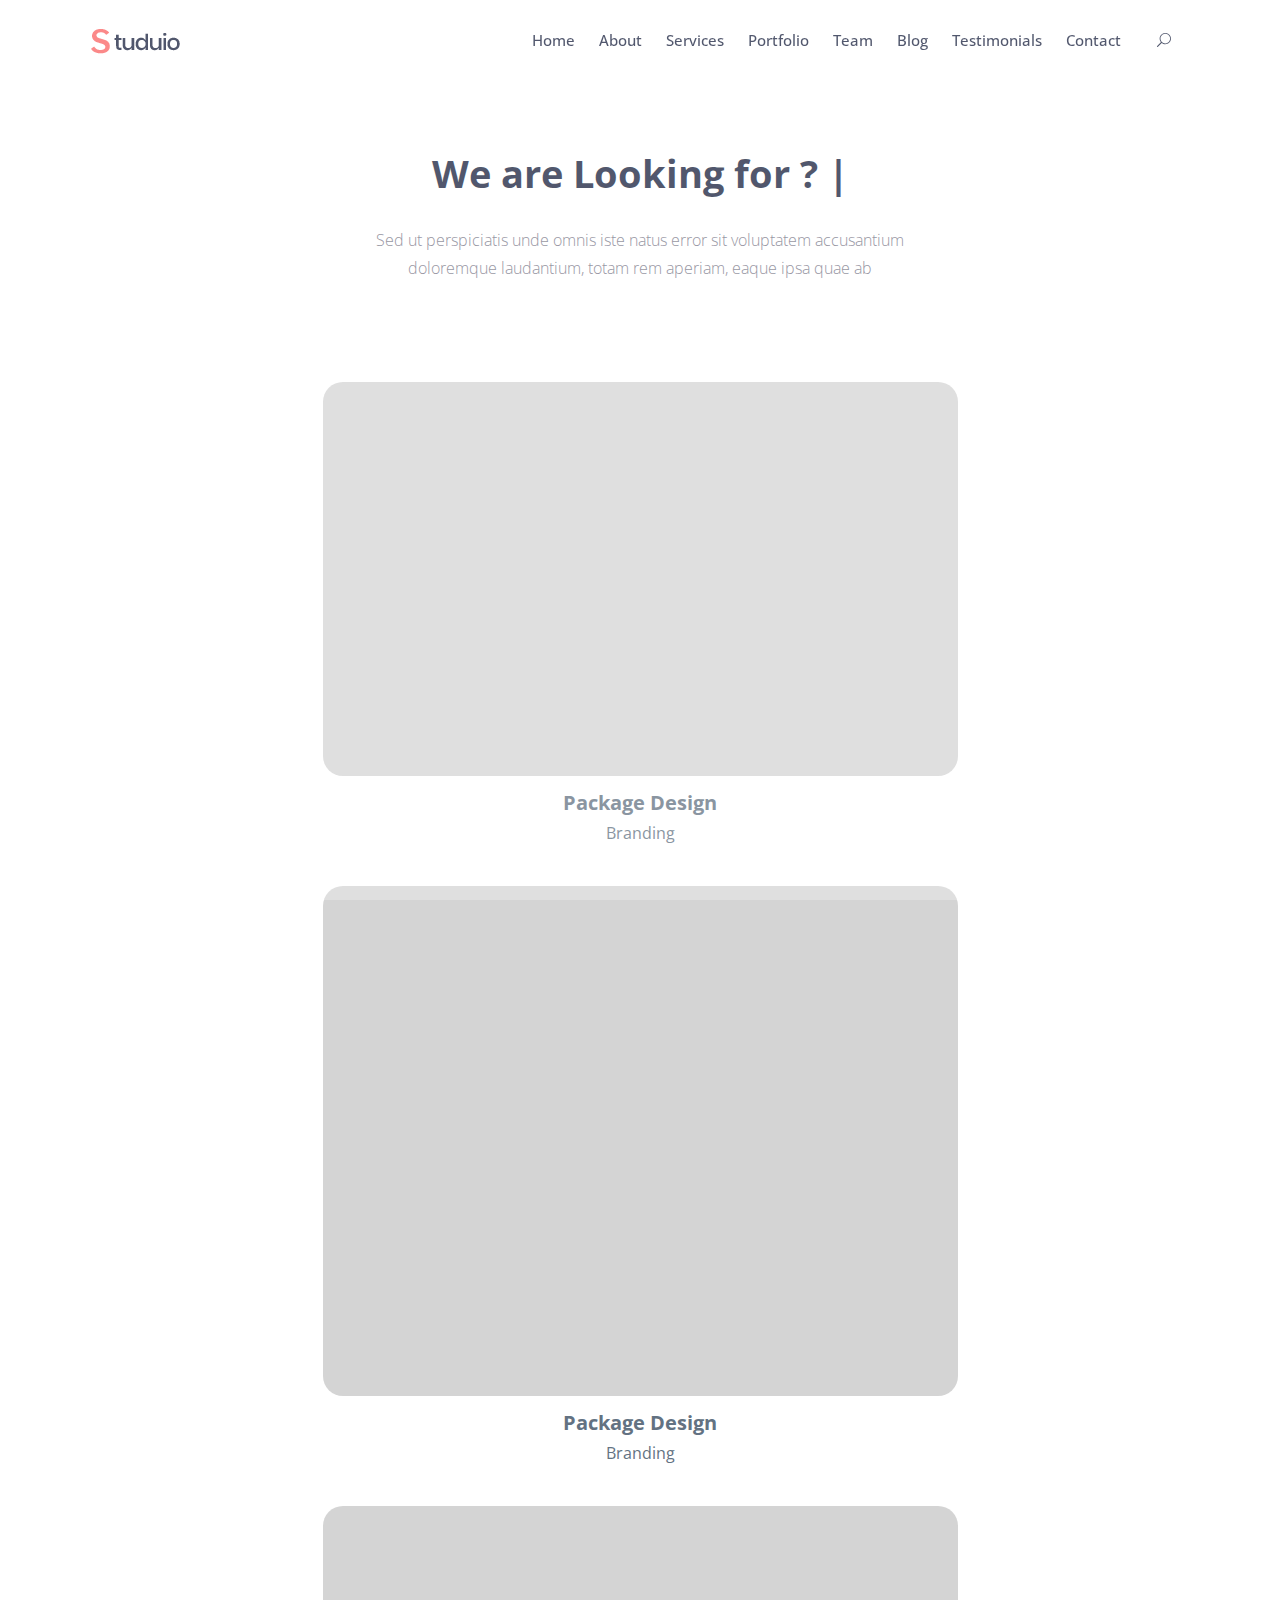
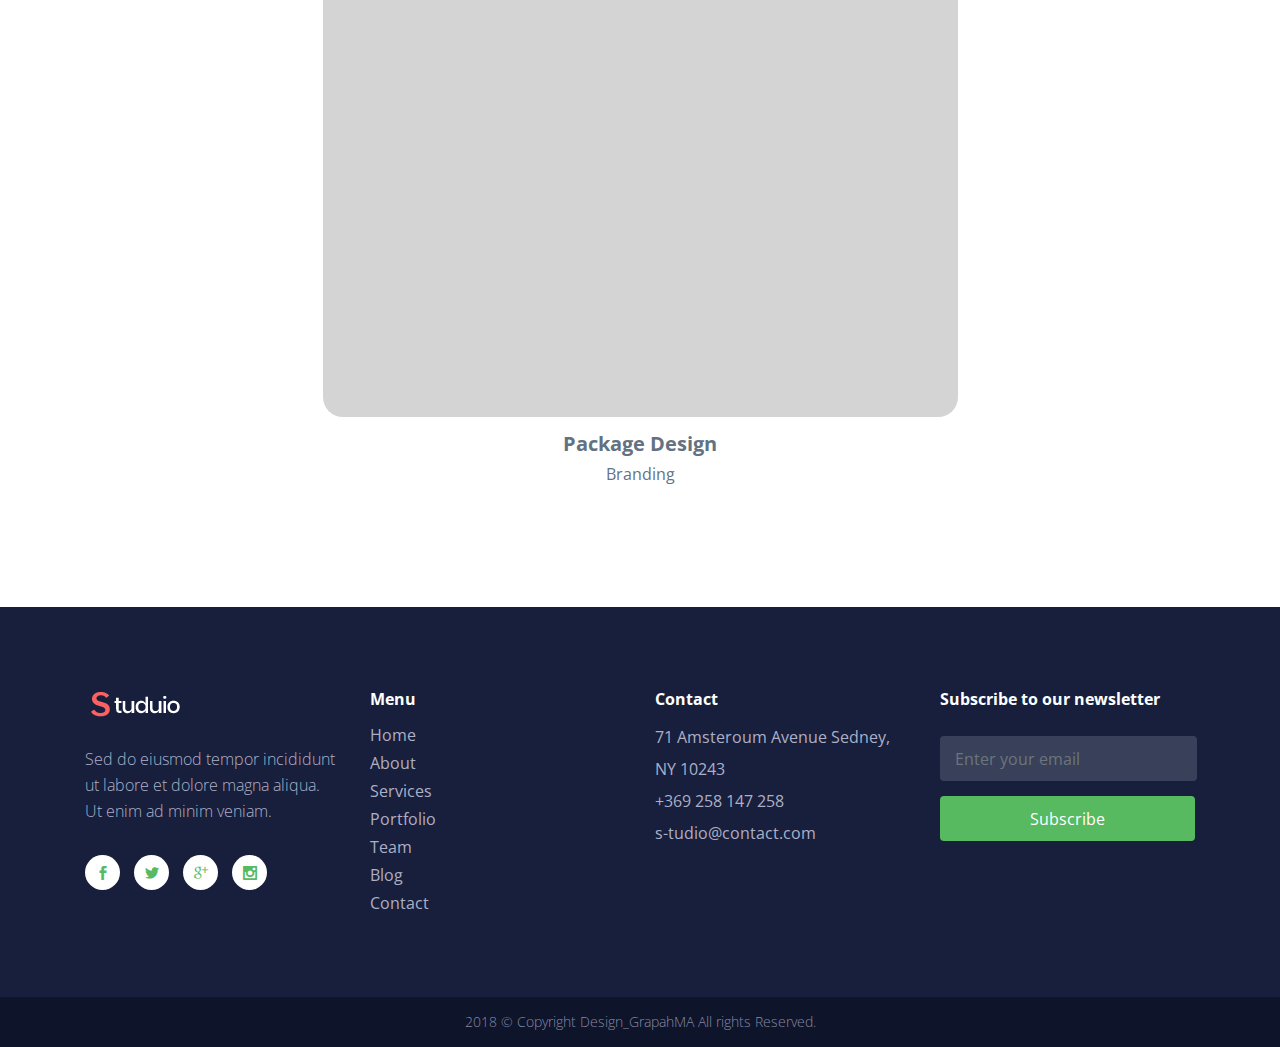
<file: portfolio-3.html>
<!DOCTYPE html>
<html lang="en">

<head>
    <!--Metas-->
    <meta charset="UTF-8">
    <meta http-equiv="X-UA-Compatible" content="IE=edge">
    <meta name="viewport" content="width=device-width, initial-scale=1">
    <meta name="description" content="Studuio Landing page Template">
    <title>Studuio Landing page Template</title>

    <!--External Stylesheets css-->

    <!-- Bootstrap -->
    <link rel="stylesheet" href="assets/css/bootstrap.min.css">

    <!--elegant icon font -->
    <link rel="stylesheet" href="assets/css/elegant-icons.css">
    <!--Animate -->
    <link rel="stylesheet" href="assets/css/animate.css">

    <!-- Owl-carousel-->
    <link rel="stylesheet" href="assets/css/owl.carousel.min.css">
    <link rel="stylesheet" href="assets/css/owl.theme.default.min.css">

    <!-- venobox.css-->

    <link rel="stylesheet" href="assets/css/venobox.css" type="text/css" />


    <!-- Magnific Popup-->
    <link rel="stylesheet" href="assets/css/magnific-popup.css">

    <!--Template Stylesheets css-->

    <link rel="stylesheet" href="assets/css/style.css">
    <link rel="stylesheet" href="assets/css/responsive.css">


    <!-- Fonts styles -->

    <link href="https://fonts.googleapis.com/css?family=Open+Sans:300,400,400i,600,700,800" rel="stylesheet">



    <!-- Favicon -->
    <link rel="shortcut icon" href="assets/images/favicon.png" type="image/x-icon">
    <link rel="icon" href="assets/images/favicon.png" type="image/x-icon">

    <script src="assets/js/modernizr.js"></script>


    <!--[if lt IE 9]>
  <script src="assets/js/html5shiv.min.js"></script>
  <script src="assets/js/respond.min.js"></script>
<![endif]-->
</head>

<body data-spy="scroll" data-target=".navbar-default" data-offset="100">

    <!-- Page Preloader -->

    <div id="loading-page">
        <div id="loading-center-page">
            <div id="loading-center-absolute">

                <div class="loader"></div>
            </div>
        </div>

    </div>
    
     <!-- Page Preloader -->


    <!-- Page Content -->

    <div class="warpper clearfix">
         
         <!-- Header -->
        
        <header class="navbar-header">

            <nav class="navbar navbar-expand-lg fixed-top dark-navbar">
                <div class="container">

                    <a class="navbar-brand" href="#"><img src="assets/images/logo.png" alt=""></a>
                    <button class="navbar-toggler" type="button" data-toggle="collapse" data-target="#navbarSupportedContent" aria-controls="navbarSupportedContent" aria-expanded="false" aria-label="Toggle navigation">
    <span class="navbar-toggler-icon icon_menu"></span>
     </button>

                    <div class="collapse navbar-collapse " id="navbarSupportedContent">
                        <ul class="navbar-nav ml-auto">
                              <li class="nav-item active">
                                <a data-scroll="" class="nav-link section-scroll" href="index.html">Home</a>
                            </li>
                            <li class="nav-item">
                                <a data-scroll="" class="nav-link section-scroll" href="#about">About</a>
                            </li>
                            <li class="nav-item">
                                <a data-scroll="" class="nav-link section-scroll" href="#services">Services</a>
                            </li>
                            <li class="nav-item">
                                <a data-scroll="" class="nav-link section-scroll" href="#portfolio">Portfolio</a>
                            </li>
                            <li class="nav-item">
                                <a data-scroll="" class="nav-link section-scroll" href="#team">Team</a>
                            </li>
                            <li class="nav-item">
                                <a data-scroll="" class="nav-link section-scroll" href="#blog">Blog</a>
                            </li>
                             <li>
                            <a data-scroll=""  class="nav-link section-scroll" href="#testimonials">Testimonials</a>
                        </li>
                            
                              <li>
                            <a data-scroll="" href="#contact" class="nav-link section-scroll">Contact</a>
                        </li>
                            <li>

                                <div class="btn-outer">

                                    <div class="dropdown">
                                        <button class="search-box-btn dropdown-toggle" type="button" id="dropdownMenu3" data-toggle="dropdown" aria-haspopup="true" aria-expanded="false"><span class=" icon_search"></span></button>
                                        <ul class="dropdown-menu pull-right search-panel" aria-labelledby="dropdownMenu3">
                                            <li class="panel-outer">
                                                <div class="form-container">
                                                    <form method="get" action="#">
                                                        <div class="form-group">
                                                            <input type="search" name="field-name" value="" placeholder="Search Here" required="">
                                                            <button type="submit" class="search-btn"><span class=" icon_search"></span></button>
                                                        </div>
                                                    </form>
                                                </div>
                                            </li>
                                        </ul>
                                    </div>

                                </div>

                            </li>
                        </ul>

                    </div>
                </div>
            </nav>



        </header>
        <!--Header-->
        
         <!-- section title-->

        <div class="section-title  portflio-section-title padd-title">
            <div class="row-centered">
                <div class="col-centered col-lg-7">

                    <h2 class="title-h2">We are Looking for ?   <span id="typed"></span></h2>
                    
                    <div id="typed-strings">

                                <b>Print</b>
                                 <b>Web design</b>
                                  <b>Mobile design</b>
                                <b>Branding</b>
                                <b>E-commerce</b>
                                <b>Motion design</b>

                            </div>

                           

                    <p class="font-p">
                        Sed ut perspiciatis unde omnis iste natus error sit voluptatem accusantium <br>
                        doloremque laudantium, totam rem aperiam, eaque ipsa quae ab

                    </p>

                </div>

            </div>
        </div>
        
         <!-- section title-->
        
         <!-- portfolio-->

        <section id="projets" class="padd-80">

            <div class="container">

                <div class="row">



                    <div class="project-holder one-columns-porfolios row-centered">

    

                                <div class=" col-lg-7 col-centered ">

                               
                                        <div class="project_product-one-columns">

                                            <div class="project-holder">
                                                
                                                <a href="single-portflio.html">


                                                <img src="assets/images/portflio/branding-2.jpg" class="img-responsive" alt="" title="">
                                                    
                                            </a>

                                             <div class="project_product-one-columns-text">
                                                 
                                                 <h4>Package Design</h4>
                                                 <span>Branding</span>
                                                 
                                                </div>
                                                  
                                                
                                             </div>


                                        </div>
                             
                                       <div class="project_product-one-columns">

                                            <div class="project-holder">
                                                
                                             <a href="single-portflio.html">
                                                <img src="assets/images/portflio/2.jpg" class="img-responsive" alt="" title="">
                                                     </a>
                                           
                                               <div class="project_product-one-columns-text">
                                                 
                                                 <h4>Package Design</h4>
                                                 <span>Branding</span>
                                                 
                                                </div>
                                              
                                            
 
                                            </div>


                                        </div>
                               
                                       <div class="project_product-one-columns">

                                            <div class="project-holder">

                                                 <a href="single-portflio.html">
                                                <img src="assets/images/portflio/3.jpg" class="img-responsive" alt="" title="">
                                                     
                                                      </a> 
                                                 <div class="project_product-one-columns-text">
                                                 
                                                 <h4>Package Design</h4>
                                                 <span>Branding</span>
                                                 
                                                </div>
                                              
                                              
                                            </div>


                                    </div>

                           
                                
                                   
                                  
                                </div>
                            </div>

            

                </div>




            </div>



        </section>


    </div>
     <!-- Page Content -->

    <!-- Footer -->

    

    <footer class="footer">

        <div class="footer-warpper">

            <div class="footer-top">
                <div class="container">


                    <div class="footer-top  clearfix">


                        <div class="footer-bottom-content clearfix">

                            <div class="row">

                                <div class="col-lg-3 col-md-3">



                                    <div class="logo-footer">
                                        <img src="assets/images/logo-white.png" alt="">

                                    </div>
                                    <div class="text-footer">
                                        <p>
                                            Sed do eiusmod tempor incididunt ut labore et dolore magna aliqua. Ut enim ad minim veniam.
                                        </p>
                                    </div>


                                    <ul class="list-social list-inline">
                                        <li>
                                            <a href="#" class="btn btn-circle btn-facebook">
                          <i class="social_facebook "></i>
                        </a>
                                        </li>
                                        <li>
                                            <a href="#" class="btn btn-circle btn-twitter">
                          <i class="social_twitter "></i>
                        </a>
                                        </li>
                                        <li>
                                            <a href="#" class="btn btn-circle btn-google-plus">
                          <i class="social_googleplus "></i>
                        </a>
                                        </li>
                                        <li>
                                            <a href="#" class="btn btn-circle btn-instgram">
                          <i class="social_instagram"></i>
                        </a>
                                        </li>

                                    </ul>
                                </div>


                                 <div class="col-lg-3 col-md-3">

                                    <h5>Menu</h5>

                                    <ul class="list-menu">
                                        <li>
                                            <a href="#">Home </a>
                                        </li>

                                        <li>
                                            <a href="#">About</a>
                                        </li>

                                        <li>
                                            <a href="#">Services</a>
                                        </li>

                                        <li>
                                            <a href="#">Portfolio</a>
                                        </li>
                                        <li>
                                            <a href="#">Team</a>
                                        </li>
                                        <li>
                                            <a href="#">Blog</a>
                                        </li>
                                        <li>
                                            <a href="#">Contact</a>
                                        </li>

                                    </ul>


                                </div>


                                <div class="col-lg-3 col-md-3">

                                    <h5>Contact </h5>

                                    <ul class="list-contact">

                                        <li>
                                            71 Amsteroum Avenue Sedney, NY 10243
                                        </li>
                                        <li>+369 258 147 258</li>

                                        <li>s-tudio@contact.com</li>


                                    </ul>

                                </div>

                                 <div class="col-lg-3 col-md-3">

                                    <h5>Subscribe to our newsletter</h5>

                                    <!-- Newsletter -->
                                    <div class="newsletter-block">


                                        <div class="subscribe-form">

                                            <form action="#" method="get" class="subscribe-mail">
                                                <div class="form-group">
                                                    <input type="email" class="form-control email-input" placeholder="Enter your email">
                                                    <button type="submit" class="btn btn-subscribe bg-color-1" >Subscribe</button>
                                                </div>
                                                <p class="error-message"></p>
                                                <p class="sucess-message"></p>

                                            </form>
                                        </div>
                                    </div>
                                    <!-- Newsletter -->

                                </div>





                            </div>
                        </div>

                    </div>



                </div>
            </div>

            <div class="footer-bottom">
                <!-- COPYRIGHT TEXT -->

                <div class="copyright">
                    <p>2018 © Copyright Design_GrapahMA All rights Reserved.</p>
                </div>
                <!-- COPYRIGHT TEXT -->
 
            </div>
        </div>
 
    </footer>


    <!--Footer -->

    <!-- jQuery -->
    <script src="assets/js/jquery-1.12.4.min.js"></script>

    <!-- Bootstrap Plugins -->
    <script src="assets/js/bootstrap.min.js"></script>
    
       <!-- Template Plugins -->
    
    <script src="assets/js/jquery.easing.js"></script>
    <script src="assets/js/wow.min.js"></script>
    <script src="assets/js/owl.carousel.min.js"></script>
    <script src="assets/js/magnific-popup.min.js"></script>
    <script src="assets/js/jquery.scrollUp.min.js"></script>
    <script src="assets/js/jquery.ajaxchimp.min.js"></script>

    <script src="assets/js/typed.min.js"></script>
    <script src="assets/js/text-typed.js"></script>
    <script src="assets/js/venobox.min.js"></script>
    <!-- Main js -->
    <script src="assets/js/main.js"></script>
 
</body>
</html>
</file>
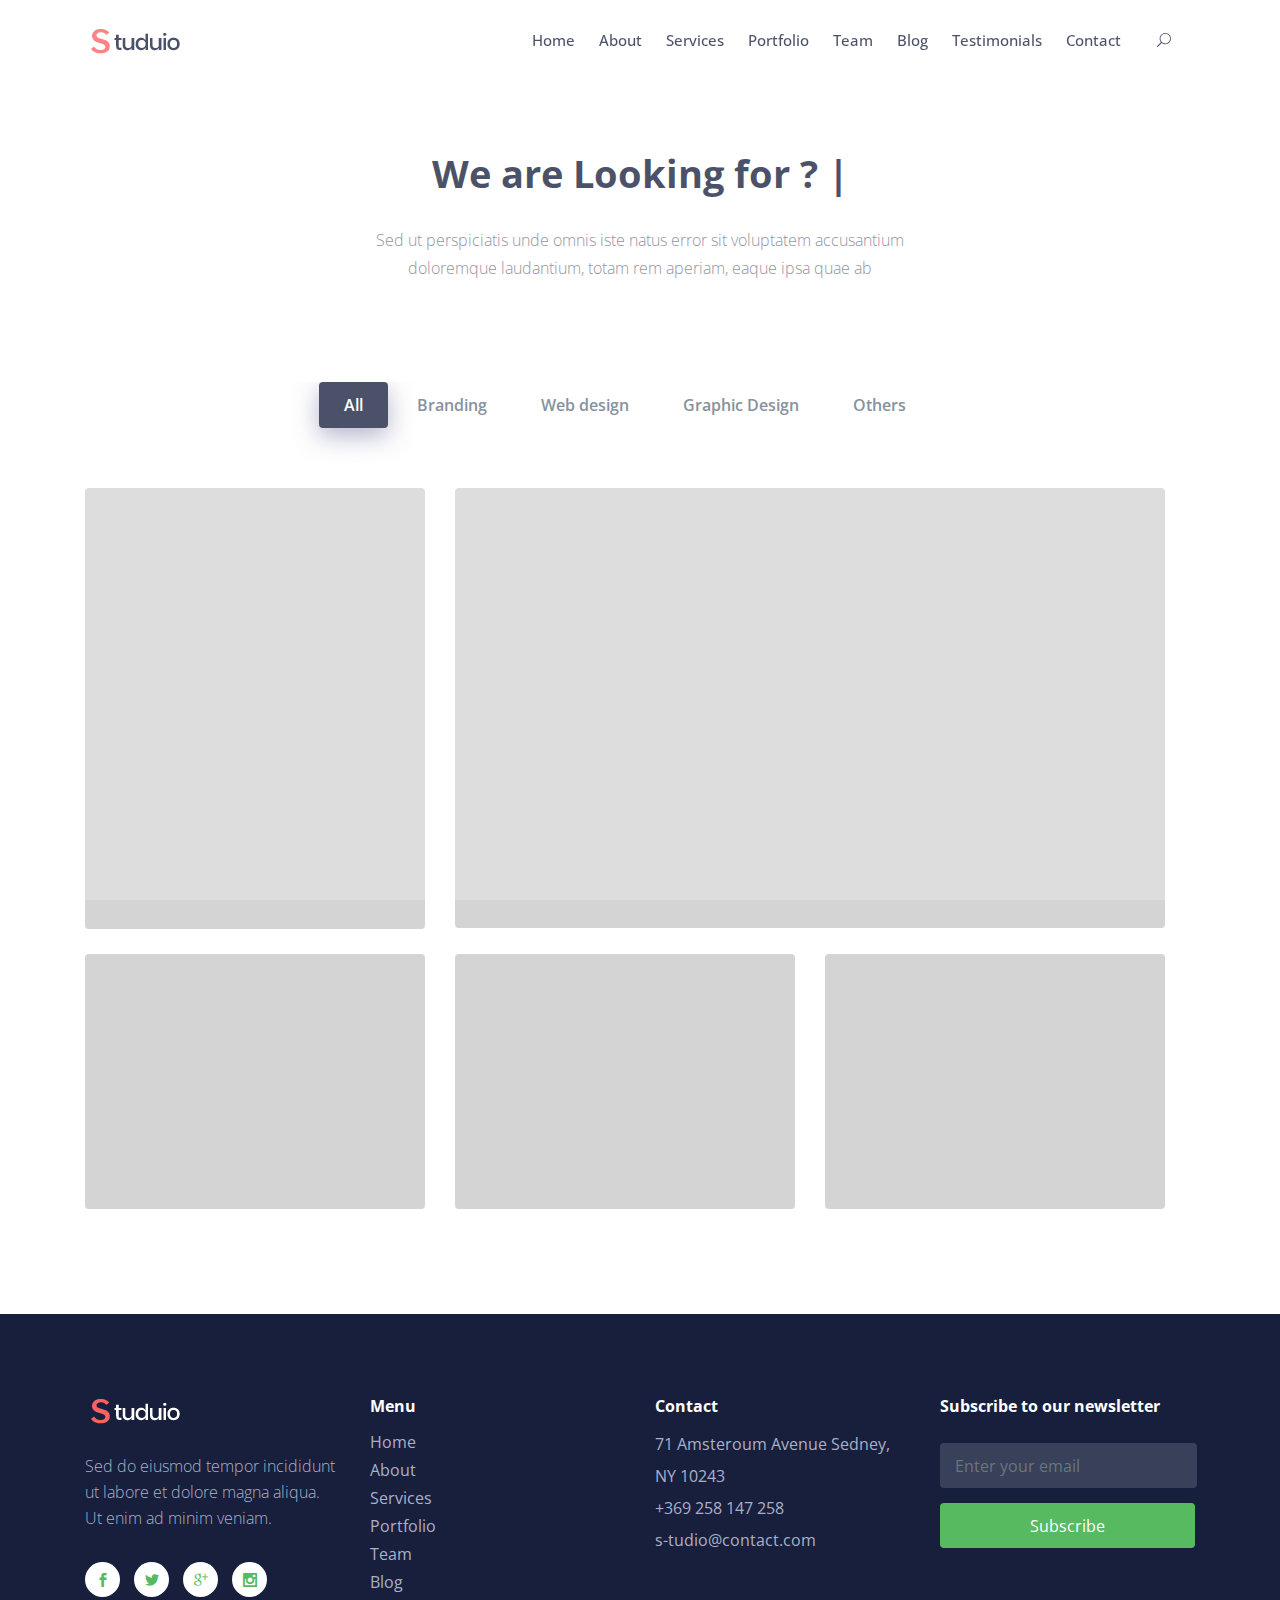
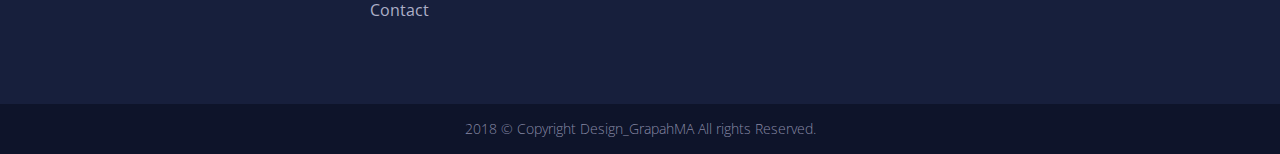
<file: portfolio.html>
<!DOCTYPE html>
<html lang="en">

<head>
    <!--Metas-->
    <meta charset="UTF-8">
    <meta http-equiv="X-UA-Compatible" content="IE=edge">
    <meta name="viewport" content="width=device-width, initial-scale=1">
    <meta name="description" content="Studuio Landing page Template">
    <title>Studuio Landing page Template</title>

    <!--External Stylesheets css-->

    <!-- Bootstrap -->
    <link rel="stylesheet" href="assets/css/bootstrap.min.css">

    <!--elegant icon font -->
    <link rel="stylesheet" href="assets/css/elegant-icons.css">
    <!--Animate -->
    <link rel="stylesheet" href="assets/css/animate.css">

    <!-- Owl-carousel-->
    <link rel="stylesheet" href="assets/css/owl.carousel.min.css">
    <link rel="stylesheet" href="assets/css/owl.theme.default.min.css">

    <!-- venobox.css-->

    <link rel="stylesheet" href="assets/css/venobox.css" type="text/css" />


    <!-- Magnific Popup-->
    <link rel="stylesheet" href="assets/css/magnific-popup.css">

    <!--Template Stylesheets css-->

    <link rel="stylesheet" href="assets/css/style.css">
    <link rel="stylesheet" href="assets/css/responsive.css">


    <!-- Fonts styles -->

    <link href="https://fonts.googleapis.com/css?family=Open+Sans:300,400,400i,600,700,800" rel="stylesheet">



    <!-- Favicon -->
    <link rel="shortcut icon" href="assets/images/favicon.png" type="image/x-icon">
    <link rel="icon" href="assets/images/favicon.png" type="image/x-icon">

    <script src="assets/js/modernizr.js"></script>


    <!--[if lt IE 9]>
  <script src="assets/js/html5shiv.min.js"></script>
  <script src="assets/js/respond.min.js"></script>
<![endif]-->
</head>


<body data-spy="scroll" data-target=".navbar-default" data-offset="100">

    <!-- Page Preloader -->

    <div id="loading-page">
        <div id="loading-center-page">
            <div id="loading-center-absolute">

                <div class="loader"></div>
            </div>
        </div>

    </div>
     <!-- Page Preloader -->

    <!-- Page Content -->


    <div class="warpper clearfix">
     <!-- Header -->

        <header class="navbar-header">

            <nav class="navbar navbar-expand-lg fixed-top dark-navbar">
                <div class="container">

                    <a class="navbar-brand" href="#"><img src="assets/images/logo.png" alt=""></a>
                    <button class="navbar-toggler" type="button" data-toggle="collapse" data-target="#navbarSupportedContent" aria-controls="navbarSupportedContent" aria-expanded="false" aria-label="Toggle navigation">
    <span class="navbar-toggler-icon icon_menu"></span>
     </button>

                    <div class="collapse navbar-collapse " id="navbarSupportedContent">
                        <ul class="navbar-nav ml-auto">
                                <li class="nav-item active">
                                <a data-scroll="" class="nav-link section-scroll" href="index.html">Home</a>
                            </li>
                            <li class="nav-item">
                                <a data-scroll="" class="nav-link section-scroll" href="#about">About</a>
                            </li>
                            <li class="nav-item">
                                <a data-scroll="" class="nav-link section-scroll" href="#services">Services</a>
                            </li>
                            <li class="nav-item">
                                <a data-scroll="" class="nav-link section-scroll" href="#portfolio">Portfolio</a>
                            </li>
                            <li class="nav-item">
                                <a data-scroll="" class="nav-link section-scroll" href="#team">Team</a>
                            </li>
                            <li class="nav-item">
                                <a data-scroll="" class="nav-link section-scroll" href="#blog">Blog</a>
                            </li>
                             <li>
                            <a data-scroll=""  class="nav-link section-scroll" href="#testimonials">Testimonials</a>
                        </li>
                            
                              <li>
                            <a data-scroll="" href="#contact" class="nav-link section-scroll">Contact</a>
                        </li>
                            <li>

                                <div class="btn-outer">

                                    <div class="dropdown">
                                        <button class="search-box-btn dropdown-toggle" type="button" id="dropdownMenu3" data-toggle="dropdown" aria-haspopup="true" aria-expanded="false"><span class=" icon_search"></span></button>
                                        <ul class="dropdown-menu pull-right search-panel" aria-labelledby="dropdownMenu3">
                                            <li class="panel-outer">
                                                <div class="form-container">
                                                    <form method="get" action="#">
                                                        <div class="form-group">
                                                            <input type="search" name="field-name" value="" placeholder="Search Here" required="">
                                                            <button type="submit" class="search-btn"><span class=" icon_search"></span></button>
                                                        </div>
                                                    </form>
                                                </div>
                                            </li>
                                        </ul>
                                    </div>

                                </div>

                            </li>
                        </ul>

                    </div>
                </div>
            </nav>



        </header>
        <!--Header-->
        
          <!-- Section title -->

        <div class="section-title  portflio-section-title padd-title">
            <div class="row-centered">
                <div class="col-centered col-lg-7">

                    <h2 class="title-h2">We are Looking for ?   <span id="typed"></span></h2>
                    
                    <div id="typed-strings">

                                <b>Print</b>
                                 <b>Web design</b>
                                  <b>Mobile design</b>
                                <b>Branding</b>
                                <b>E-commerce</b>
                                <b>Motion design</b>

                            </div>

                           

                    <p class="font-p">
                        Sed ut perspiciatis unde omnis iste natus error sit voluptatem accusantium <br>
                        doloremque laudantium, totam rem aperiam, eaque ipsa quae ab

                    </p>

                </div>

            </div>
        </div>
        
          <!-- Section title -->
        
           <!--Portfolio -->

        <section id="projets" class="padd-80">
            
              <!-- cotnainer-->

            <div class="container">

                  <div class="row row-centered">

  <div class="col-centered col-lg-12">



                    <div class="project-holder">
                        
                             <!--Filter-->
                         <div class="filter-tab mg-bt-60">

                            <button class="btn filter-btn active" data-filter="all">All</button>
                            <button class="btn  filter-btn" data-filter="branding">Branding</button>
                            <button class="btn filter-btn" data-filter="Web-design">Web design</button>
                            <button class="btn filter-btn" data-filter="Graphic-design">Graphic Design</button>
                            <button class="btn  filter-btn" data-filter="other">Others</button>
                        </div>
                        
                             <!--Filter-->

                        <div class="projetc-inner">

                            <div class="row">

                                <div class=" col-lg-4 col-md-4">

                                    <div class="filter all branding  Graphic-design">

                                        <div class="project_product">

                                            <div class="project-holder">


                                                <img src="assets/images/portflio/branding-1.jpg" class="img-responsive" alt="" title="">

                                                <div class="text-holder">
                                                    <div class="text-holder-outer">
                                                        <div class="text-holder-inner">
                                                            <h4>Branding Project</h4>

                                                            <div class="icon-holder">
                                                                <a href="assets/images/portflio/branding-1.jpg" class="modal-venobox project-link"> 
                                        <i class=" icon_zoom-in_alt"></i>
                                     </a>

                                                                <a href="single-portflio.html" class=" project-link"> 
                                        <i class="icon_link_alt"></i>
                                     </a>
                                                            </div>

                                                        </div>
                                                    </div>
                                                </div>




                                            </div>


                                        </div>
                                    </div>

                                </div>

                                <div class=" col-lg-8 col-md-8">
                                    <div class="filter all branding Graphic-design">

                                        <div class="project_product">

                                            <div class="project-holder">


                                                <img src="assets/images/portflio/branding-2.jpg" class="img-responsive" alt="" title="">

                                                <div class="text-holder">
                                                    <div class="text-holder-outer">
                                                        <div class="text-holder-inner">
                                                            <h4>Branding Project</h4>

                                                            <div class="icon-holder">
                                                                <a href="assets/images/portflio/branding-2.jpg" class="modal-venobox project-link"> 
                                        <i class=" icon_zoom-in_alt"></i>
                                     </a>

                                                                <a href="single-portflio.html" class=" project-link"> 
                                        <i class="icon_link_alt"></i>
                                     </a>
                                                            </div>

                                                        </div>
                                                    </div>
                                                </div>

 
                                            </div>


                                        </div>
                                    </div>

                                </div>
                                <div class=" col-lg-4 col-md-4">
                                    <div class="filter all branding Web-design other Graphic-design">

                                        <div class="project_product">

                                            <div class="project-holder">


                                                <img src="assets/images/portflio/branding-3.jpg" class="img-responsive" alt="" title="">

                                                <div class="text-holder">
                                                    <div class="text-holder-outer">
                                                        <div class="text-holder-inner">
                                                            <h4>Branding Project</h4>

                                                            <div class="icon-holder">
                                                                <a href="assets/images/portflio/branding-3.jpg" class="modal-venobox project-link"> 
                                        <i class=" icon_zoom-in_alt"></i>
                                     </a>

                                                            <a href="single-portflio.html" class=" project-link"> 
                                        <i class="icon_link_alt"></i>
                                     </a>
                                                            </div>

                                                        </div>
                                                    </div>
                                                </div>




                                            </div>


                                        </div>
                                    </div>

                                </div>
                                <div class=" col-lg-4 col-md-4">
                                    <div class="filter all Web-design  other Graphic-design ">

                                        <div class="project_product">

                                            <div class="project-holder">


                                                <img src="assets/images/portflio/branding-4.jpg" class="img-responsive" alt="" title="">

                                                <div class="text-holder">
                                                    <div class="text-holder-outer">
                                                        <div class="text-holder-inner">
                                                            <h4>Branding Project</h4>

                                                            <div class="icon-holder">
                                                                <a href="assets/images/portflio/branding-4.jpg" class="modal-venobox project-link"> 
                                        <i class=" icon_zoom-in_alt"></i>
                                     </a>

                                                                <a href="single-portflio.html" class=" project-link"> 
                                        <i class="icon_link_alt"></i>
                                     </a>
                                                            </div>

                                                        </div>
                                                    </div>
                                                </div>




                                            </div>


                                        </div>
                                    </div>

                                </div>
                                <div class=" col-lg-4 col-md-4">
                                    <div class="filter all Web-design">

                                        <div class="project_product">

                                            <div class="project-holder">


                                                <img src="assets/images/portflio/Graphic-design-1.jpg" class="img-responsive" alt="" title="">

                                                <div class="text-holder">
                                                    <div class="text-holder-outer">
                                                        <div class="text-holder-inner">
                                                            <h4>Branding Project</h4>

                                                            <div class="icon-holder">
                                                                <a href="assets/images/portflio/Graphic-design-1.jpg" class="modal-venobox project-link"> 
                                        <i class=" icon_zoom-in_alt"></i>
                                     </a>

                                                                <a href="single-portflio.html" class=" project-link"> 
                                        <i class="icon_link_alt"></i>
                                     </a>
                                                            </div>

                                                        </div>
                                                    </div>
                                                </div>




                                            </div>


                                        </div>
                                    </div>

                                </div>




                            </div>

                        </div>
                    </div>

                      </div>




                </div>




            </div>



        </section>


    </div>
    
  <!--  Footer-->

    <footer class="footer">

        <div class="footer-warpper">

            <div class="footer-top">
                <div class="container">


                    <div class="footer-top  clearfix">


                        <div class="footer-bottom-content clearfix">

                            <div class="row">

                                <div class="col-lg-3 col-md-3">



                                    <div class="logo-footer">
                                        <img src="assets/images/logo-white.png" alt="">

                                    </div>
                                    <div class="text-footer">
                                        <p>
                                            Sed do eiusmod tempor incididunt ut labore et dolore magna aliqua. Ut enim ad minim veniam.
                                        </p>
                                    </div>


                                    <ul class="list-social list-inline">
                                        <li>
                                            <a href="#" class="btn btn-circle btn-facebook">
                          <i class="social_facebook "></i>
                        </a>
                                        </li>
                                        <li>
                                            <a href="#" class="btn btn-circle btn-twitter">
                          <i class="social_twitter "></i>
                        </a>
                                        </li>
                                        <li>
                                            <a href="#" class="btn btn-circle btn-google-plus">
                          <i class="social_googleplus "></i>
                        </a>
                                        </li>
                                        <li>
                                            <a href="#" class="btn btn-circle btn-instgram">
                          <i class="social_instagram"></i>
                        </a>
                                        </li>

                                    </ul>
                                </div>


                                 <div class="col-lg-3 col-md-3">

                                    <h5>Menu</h5>

                                    <ul class="list-menu">
                                        <li>
                                            <a href="#">Home</a>
                                        </li>

                                        <li>
                                            <a href="#">About</a>
                                        </li>

                                        <li>
                                            <a href="#">Services</a>
                                        </li>

                                        <li>
                                            <a href="#">Portfolio</a>
                                        </li>
                                        <li>
                                            <a href="#">Team</a>
                                        </li>
                                        <li>
                                            <a href="#">Blog</a>
                                        </li>
                                        <li>
                                            <a href="#">Contact</a>
                                        </li>

                                    </ul>


                                </div>


                                <div class="col-lg-3 col-md-3">

                                    <h5>Contact </h5>

                                    <ul class="list-contact">

                                        <li>
                                            71 Amsteroum Avenue Sedney, NY 10243
                                        </li>
                                        <li>+369 258 147 258</li>

                                        <li>s-tudio@contact.com</li>


                                    </ul>

                                </div>

                                 <div class="col-lg-3 col-md-3">

                                    <h5>Subscribe to our newsletter</h5>

                                    <!-- Newsletter -->
                                    <div class="newsletter-block">


                                        <div class="subscribe-form">

                                            <form action="#" method="get" class="subscribe-mail">
                                                <div class="form-group">
                                                    <input type="email" class="form-control email-input" placeholder="Enter your email ">
                                                    <button type="submit" class="btn btn-subscribe bg-color-1" >Subscribe</button>
                                                </div>
                                                <p class="error-message"></p>
                                                <p class="sucess-message"></p>

                                            </form>
                                        </div>
                                    </div>
                                    <!-- Newsletter -->

                                </div>





                            </div>
                        </div>

                    </div>



                </div>
            </div>

            <div class="footer-bottom">
                <!-- COPYRIGHT TEXT -->

                <div class="copyright">
                    <p>2018 © Copyright Design_GrapahMA All rights Reserved.</p>
                </div>
                <!-- COPYRIGHT TEXT -->
 
            </div>
        </div>
 
    </footer>


    <!--Footer -->


    <!-- jQuery -->
    <script src="assets/js/jquery-1.12.4.min.js"></script>

    <!-- Bootstrap Plugins -->
    <script src="assets/js/bootstrap.min.js"></script>
    
       <!-- Template Plugins -->
    
    <script src="assets/js/jquery.easing.js"></script>
    <script src="assets/js/wow.min.js"></script>
    <script src="assets/js/owl.carousel.min.js"></script>
    <script src="assets/js/magnific-popup.min.js"></script>
    <script src="assets/js/jquery.scrollUp.min.js"></script>
    <script src="assets/js/jquery.ajaxchimp.min.js"></script>
    <script src="assets/js/typed.min.js"></script>
    <script src="assets/js/text-typed.js"></script>
  <script src="assets/js/venobox.min.js"></script>
    <!-- Main js -->
    <script src="assets/js/main.js"></script>
 
</body>
</html>
</file>
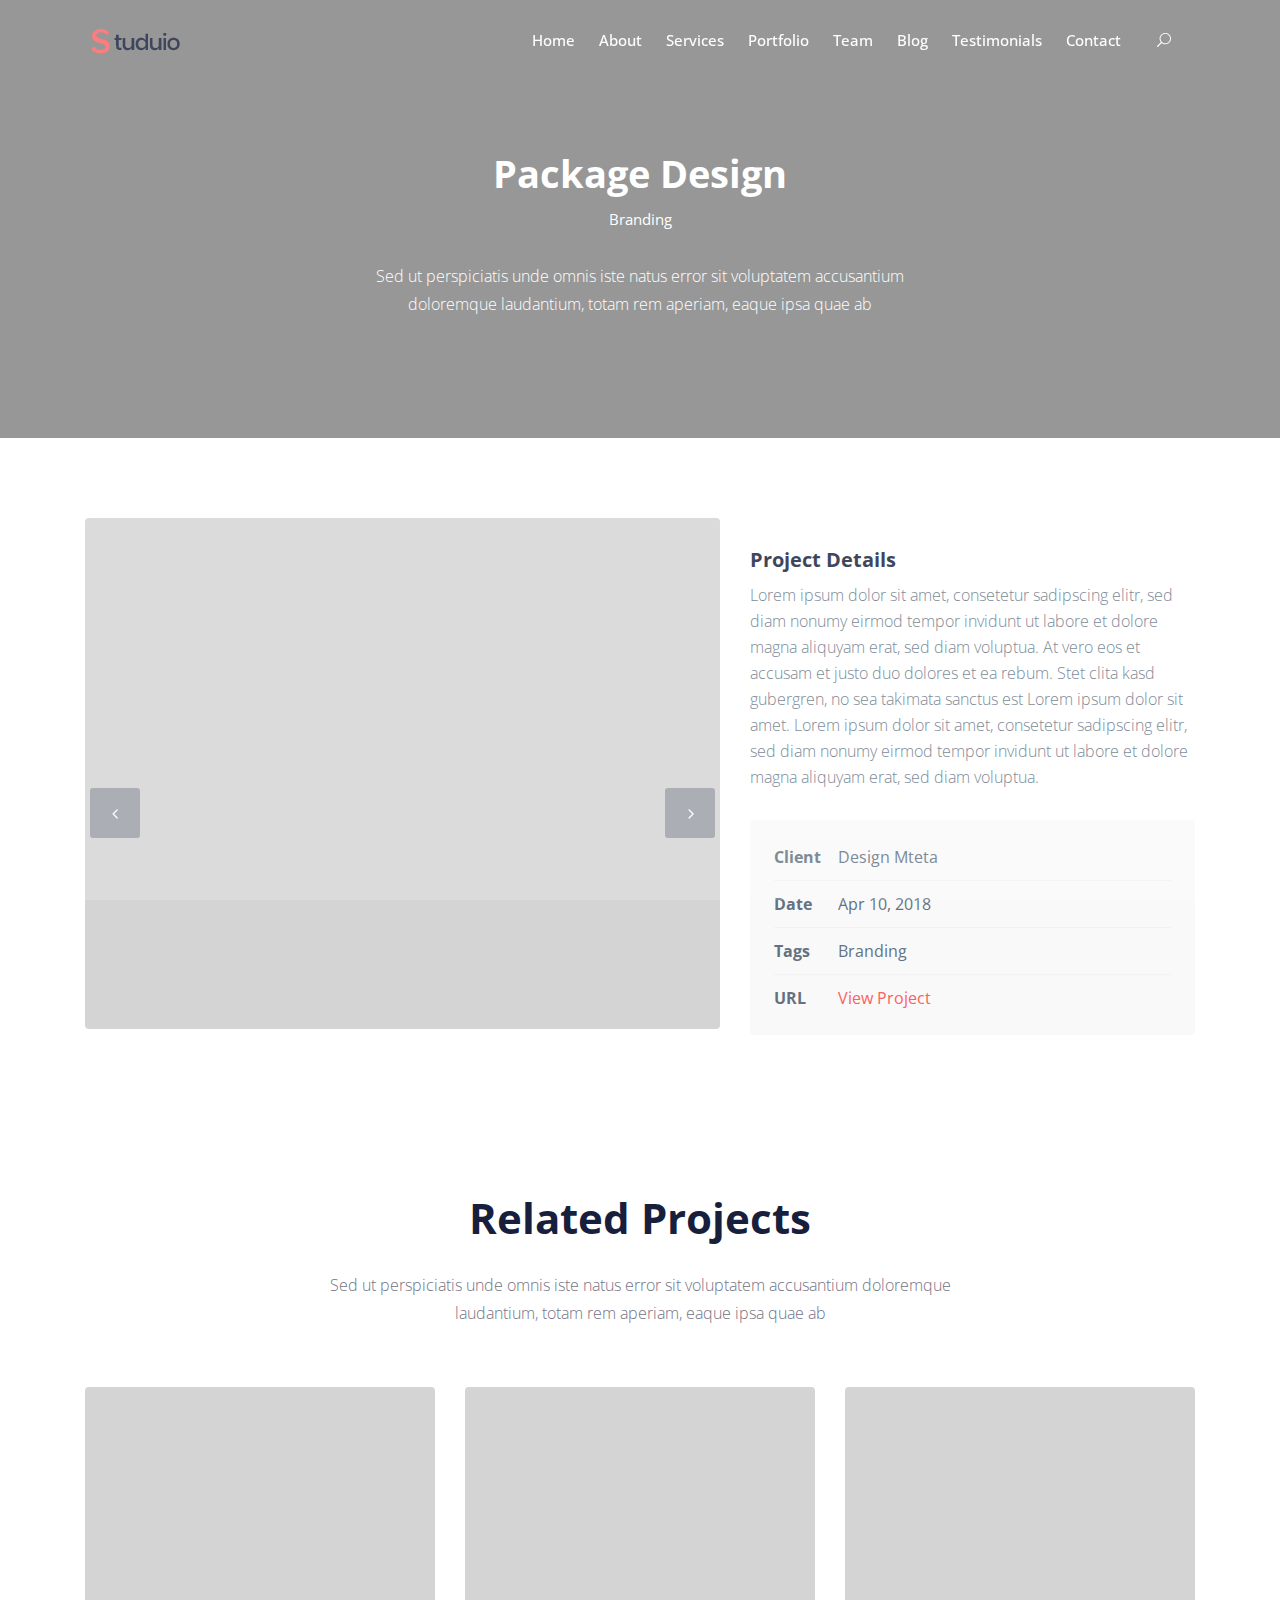
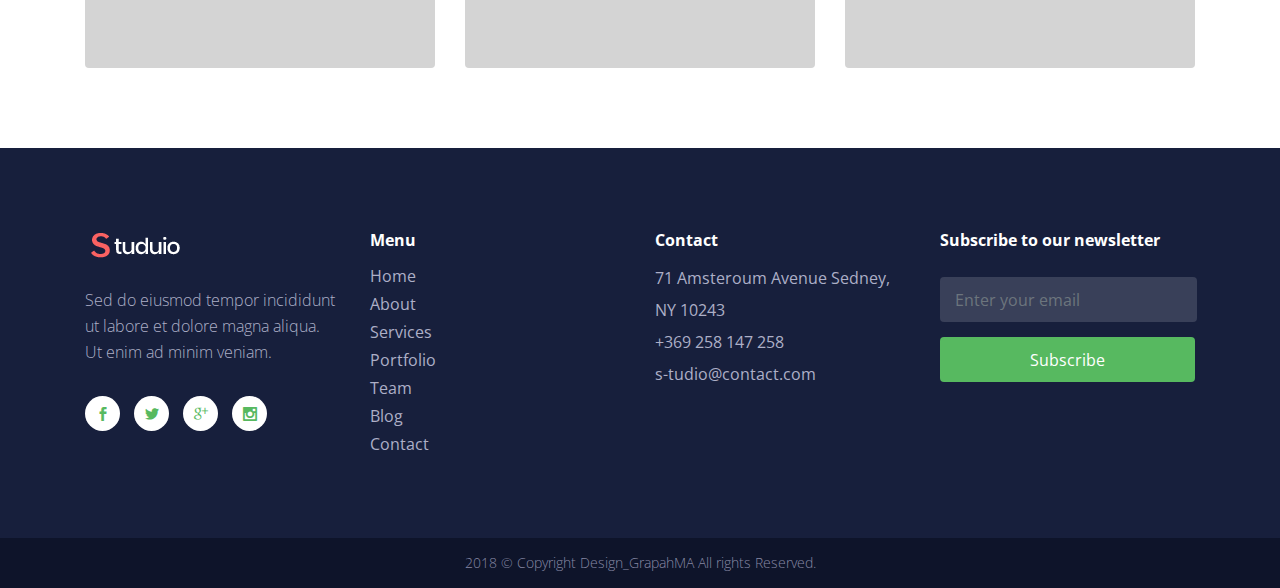
<file: single-portflio-2.html>
<!DOCTYPE html>
<html lang="en">

<head>
    <!--Metas-->
    <meta charset="UTF-8">
    <meta http-equiv="X-UA-Compatible" content="IE=edge">
    <meta name="viewport" content="width=device-width, initial-scale=1">
    <meta name="description" content="Studuio Landing page Template">
    <title>Studuio Landing page Template</title>

    <!--External Stylesheets css-->

    <!-- Bootstrap -->
    <link rel="stylesheet" href="assets/css/bootstrap.min.css">

    <!--elegant icon font -->
    <link rel="stylesheet" href="assets/css/elegant-icons.css">
    <!--Animate -->
    <link rel="stylesheet" href="assets/css/animate.css">

    <!-- Owl-carousel-->
    <link rel="stylesheet" href="assets/css/owl.carousel.min.css">
    <link rel="stylesheet" href="assets/css/owl.theme.default.min.css">

    <!-- venobox.css-->

    <link rel="stylesheet" href="assets/css/venobox.css" type="text/css" />


    <!-- Magnific Popup-->
    <link rel="stylesheet" href="assets/css/magnific-popup.css">

    <!--Template Stylesheets css-->

    <link rel="stylesheet" href="assets/css/style.css">
    <link rel="stylesheet" href="assets/css/responsive.css">


    <!-- Fonts styles -->

    <link href="https://fonts.googleapis.com/css?family=Open+Sans:300,400,400i,600,700,800" rel="stylesheet">



    <!-- Favicon -->
    <link rel="shortcut icon" href="assets/images/favicon.png" type="image/x-icon">
    <link rel="icon" href="assets/images/favicon.png" type="image/x-icon">

    <script src="assets/js/modernizr.js"></script>


    <!--[if lt IE 9]>
  <script src="assets/js/html5shiv.min.js"></script>
  <script src="assets/js/respond.min.js"></script>
<![endif]-->
</head>


<body data-spy="scroll" data-target=".navbar-default" data-offset="100">

    <!-- Page Preloader -->

    <div id="loading-page">
        <div id="loading-center-page">
            <div id="loading-center-absolute">

                <div class="loader"></div>
            </div>
        </div>

    </div>
    
     <!-- Page Preloader -->

    <!-- Page Content -->

    <div class="warpper clearfix">

  <!-- Header -->
        <header class="navbar-header">

            <nav class="navbar navbar-expand-lg fixed-top ">
                <div class="container">

                    <a class="navbar-brand" href="#"><img src="assets/images/logo.png" alt=""></a>
                    <button class="navbar-toggler" type="button" data-toggle="collapse" data-target="#navbarSupportedContent" aria-controls="navbarSupportedContent" aria-expanded="false" aria-label="Toggle navigation">
    <span class="navbar-toggler-icon icon_menu"></span>
     </button>

                    <div class="collapse navbar-collapse " id="navbarSupportedContent">
                        <ul class="navbar-nav ml-auto">
                              <li class="nav-item active">
                                <a data-scroll="" class="nav-link section-scroll" href="index.html">Home</a>
                            </li>
                            <li class="nav-item">
                                <a data-scroll="" class="nav-link section-scroll" href="#about">About</a>
                            </li>
                            <li class="nav-item">
                                <a data-scroll="" class="nav-link section-scroll" href="#services">Services</a>
                            </li>
                            <li class="nav-item">
                                <a data-scroll="" class="nav-link section-scroll" href="#portfolio">Portfolio</a>
                            </li>
                            <li class="nav-item">
                                <a data-scroll="" class="nav-link section-scroll" href="#team">Team</a>
                            </li>
                            <li class="nav-item">
                                <a data-scroll="" class="nav-link section-scroll" href="#blog">Blog</a>
                            </li>
                             <li>
                            <a data-scroll=""  class="nav-link section-scroll" href="#testimonials">Testimonials</a>
                        </li>
                            
                              <li>
                            <a data-scroll="" href="#contact" class="nav-link section-scroll">Contact</a>
                        </li>
                            <li>

                                <div class="btn-outer">

                                    <div class="dropdown">
                                        <button class="search-box-btn dropdown-toggle" type="button" id="dropdownMenu3" data-toggle="dropdown" aria-haspopup="true" aria-expanded="false"><span class=" icon_search"></span></button>
                                        <ul class="dropdown-menu pull-right search-panel" aria-labelledby="dropdownMenu3">
                                            <li class="panel-outer">
                                                <div class="form-container">
                                                    <form method="get" action="#">
                                                        <div class="form-group">
                                                            <input type="search" name="field-name" value="" placeholder="Search Here" required="">
                                                            <button type="submit" class="search-btn"><span class=" icon_search"></span></button>
                                                        </div>
                                                    </form>
                                                </div>
                                            </li>
                                        </ul>
                                    </div>

                                </div>

                            </li>
                        </ul>

                    </div>
                </div>
            </nav>



        </header>
        <!--Header-->
        
         <!-- section title -->

        <div class="section-title  portflio-section-title bg-portflio-section padd-title">
            <div class="row-centered">
                <div class="col-centered col-lg-7">

                    <h2 class="title-h2">Package Design </h2>
                    <small>Branding</small>


                    <p class="font-p">
                        Sed ut perspiciatis unde omnis iste natus error sit voluptatem accusantium <br> doloremque laudantium, totam rem aperiam, eaque ipsa quae ab

                    </p>

                </div>

            </div>
        </div>
         <!-- section title -->
        
         <!-- Portfolio-->

        <section id="projets" class="padd-80">

            <div class="container">

                <div class="row">


                    <div class="single-portfolio-content col-lg-7 col-md-7">



                        <div class="portfolio-caroussel">
                            <div class="item">

                                <img src="assets/images/portflio/4.jpg" alt="">
                            </div>
                            <div class="item">

                                <img src="assets/images/portflio/3.jpg" alt="">
                            </div>
                            
                             <div class="item">

                                <img src="assets/images/portflio/1.jpg" alt="">
                            </div> 
                        </div>

                   

                           
                            

                    </div>
                    
                    <div class="col-lg-5 col-md-5">
                           <h3>Project Details</h3>

                                <p>Lorem ipsum dolor sit amet, consetetur sadipscing elitr, sed diam nonumy eirmod tempor invidunt ut labore et dolore magna aliquyam erat, sed diam voluptua. At vero eos et accusam et justo duo dolores et ea rebum. Stet clita kasd gubergren, no sea takimata sanctus est Lorem ipsum dolor sit amet. Lorem ipsum dolor sit amet, consetetur sadipscing elitr, sed diam nonumy eirmod tempor invidunt ut labore et dolore magna aliquyam erat, sed diam voluptua.  </p>


 
                                <div class="info-portfolio">

                                    <ul>
                                        <li class="clearfix"><strong>Client</strong> <span>Design Mteta </span></li>
                                        <li class="clearfix"><strong>Date</strong> <span>Apr 10, 2018</span></li>
                                        <li class="clearfix"><strong>Tags</strong> <span>Branding</span></li>
                                        <li class="clearfix"><strong>URL</strong> <span><a href="" target="_blank">View Project</a></span></li>



                                    </ul>
 
                            </div>
                      
                        
                    </div>



                </div>


            </div>


        </section>

<!-- Related projects-->

        <section class="related-projects padd-80">
  <!-- container-->

            <div class="container">

                <div class="row">


                    <div class="row-centered">
                        <div class="col-centered col-lg-7">

                            <h2 class="title-h2">Related Projects</h2>

                            <p class="font-p mg-tp-30 mg-bt-30">
                                Sed ut perspiciatis unde omnis iste natus error sit voluptatem accusantium doloremque laudantium, totam rem aperiam, eaque ipsa quae ab

                            </p>

                        </div>
                    </div>



                    <div class=" col-lg-4 col-md-4">
                        <div class="project_product">

                            <div class="project-holder">


                                <img src="assets/images/portflio/3.jpg" class="img-responsive" alt="" title="">

                                <div class="text-holder">
                                    <div class="text-holder-outer">
                                        <div class="text-holder-inner">
                                            <h4>Branding Project</h4>

                                            <div class="icon-holder">
                                                <a href="assets/images/portflio/branding-3.jpg" class="modal-venobox project-link"> 
                                        <i class=" icon_zoom-in_alt"></i>
                                     </a>

                                                <a href="single-portflio-2.html" class=" project-link"> 
                                        <i class="icon_link_alt"></i>
                                     </a>
                                            </div>

                                        </div>
                                    </div>
                                </div>




                            </div>


                        </div>

                    </div>


                     <div class=" col-lg-4 col-md-4">
                        <div class="project_product">

                            <div class="project-holder">


                                <img src="assets/images/portflio/2.jpg" class="img-responsive" alt="" title="">

                                <div class="text-holder">
                                    <div class="text-holder-outer">
                                        <div class="text-holder-inner">
                                            <h4>Branding Project</h4>

                                            <div class="icon-holder">
                                                <a href="assets/images/portflio/branding-3.jpg" class="modal-venobox project-link"> 
                                        <i class=" icon_zoom-in_alt"></i>
                                     </a>

                                                <a href="single-portflio-2.html" class=" project-link"> 
                                        <i class="icon_link_alt"></i>
                                     </a>
                                            </div>

                                        </div>
                                    </div>
                                </div>




                            </div>


                        </div>

                    </div>


                    <div class=" col-lg-4 col-md-4">
                        <div class="project_product">

                            <div class="project-holder">


                                <img src="assets/images/portflio/6.jpg" class="img-responsive" alt="" title="">

                                <div class="text-holder">
                                    <div class="text-holder-outer">
                                        <div class="text-holder-inner">
                                            <h4>Branding Project</h4>

                                            <div class="icon-holder">
                                                <a href="assets/images/portflio/branding-3.jpg" class="modal-venobox project-link"> 
                                        <i class=" icon_zoom-in_alt"></i>
                                     </a>

                                                <a href="single-portflio-2.html" class=" project-link"> 
                                        <i class="icon_link_alt"></i>
                                     </a>
                                            </div>

                                        </div>
                                    </div>
                                </div>




                            </div>


                        </div>

                    </div>
                </div>
            </div>


        </section>



    </div>
     <!-- Page Content -->
    <!-- Footer -->

    <footer class="footer">

        <div class="footer-warpper">

            <div class="footer-top">
                <div class="container">


                    <div class="footer-top  clearfix">


                        <div class="footer-bottom-content clearfix">

                            <div class="row">

                                <div class="col-lg-3 col-md-3">



                                    <div class="logo-footer">
                                        <img src="assets/images/logo-white.png" alt="">

                                    </div>
                                    <div class="text-footer">
                                        <p>
                                            Sed do eiusmod tempor incididunt ut labore et dolore magna aliqua. Ut enim ad minim veniam.
                                        </p>
                                    </div>


                                    <ul class="list-social list-inline">
                                        <li>
                                            <a href="#" class="btn btn-circle btn-facebook">
                          <i class="social_facebook "></i>
                        </a>
                                        </li>
                                        <li>
                                            <a href="#" class="btn btn-circle btn-twitter">
                          <i class="social_twitter "></i>
                        </a>
                                        </li>
                                        <li>
                                            <a href="#" class="btn btn-circle btn-google-plus">
                          <i class="social_googleplus "></i>
                        </a>
                                        </li>
                                        <li>
                                            <a href="#" class="btn btn-circle btn-instgram">
                          <i class="social_instagram"></i>
                        </a>
                                        </li>

                                    </ul>
                                </div>


                                 <div class="col-lg-3 col-md-3">

                                    <h5>Menu</h5>

                                    <ul class="list-menu">
                                        <li>
                                            <a href="#">Home</a>
                                        </li>

                                        <li>
                                            <a href="#">About</a>
                                        </li>

                                        <li>
                                            <a href="#">Services</a>
                                        </li>

                                        <li>
                                            <a href="#">Portfolio</a>
                                        </li>
                                        <li>
                                            <a href="#">Team</a>
                                        </li>
                                        <li>
                                            <a href="#">Blog</a>
                                        </li>
                                        <li>
                                            <a href="#">Contact</a>
                                        </li>

                                    </ul>


                                </div>


                                <div class="col-lg-3 col-md-3">

                                    <h5>Contact </h5>

                                    <ul class="list-contact">

                                        <li>
                                            71 Amsteroum Avenue Sedney, NY 10243
                                        </li>
                                        <li>+369 258 147 258</li>

                                        <li>s-tudio@contact.com</li>


                                    </ul>

                                </div>

                                 <div class="col-lg-3 col-md-3">

                                    <h5>Subscribe to our newsletter</h5>

                                    <!-- Newsletter -->
                                    <div class="newsletter-block">


                                        <div class="subscribe-form">

                                            <form action="#" method="get" class="subscribe-mail">
                                                <div class="form-group ">
                                                    <input type="email" class="form-control email-input" placeholder="Enter your email">
                                                    <button type="submit" class="btn btn-subscribe bg-color-1" >Subscribe</button>
                                                </div>
                                                <p class="error-message"></p>
                                                <p class="sucess-message"></p>

                                            </form>
                                        </div>
                                    </div>
                                    <!-- Newsletter -->

                                </div>
 
                            </div>
                        </div>

                    </div>



                </div>
            </div>

            <div class="footer-bottom">
                <!-- COPYRIGHT TEXT -->

                <div class="copyright">
                    <p>2018 © Copyright Design_GrapahMA All rights Reserved.</p>
                </div>
                <!-- COPYRIGHT TEXT -->
 
            </div>
        </div>
 
    </footer>


    <!--Footer -->


    <!-- jQuery -->
<script src="assets/js/jquery-1.12.4.min.js"></script>

    <!-- Bootstrap Plugins -->
    <script src="assets/js/bootstrap.min.js"></script>
    
       <!-- Template Plugins -->
    
     <script src="assets/js/jquery.easing.js"></script>
    <script src="assets/js/wow.min.js"></script>
    <script src="assets/js/owl.carousel.min.js"></script>
    <script src="assets/js/magnific-popup.min.js"></script>
    <script src="assets/js/jquery.scrollUp.min.js"></script>
    <script src="assets/js/jquery.ajaxchimp.min.js"></script>
  <script src="assets/js/venobox.min.js"></script>
    <!-- Main js -->
    <script src="assets/js/main.js"></script>
 
</body>
</html>
</file>
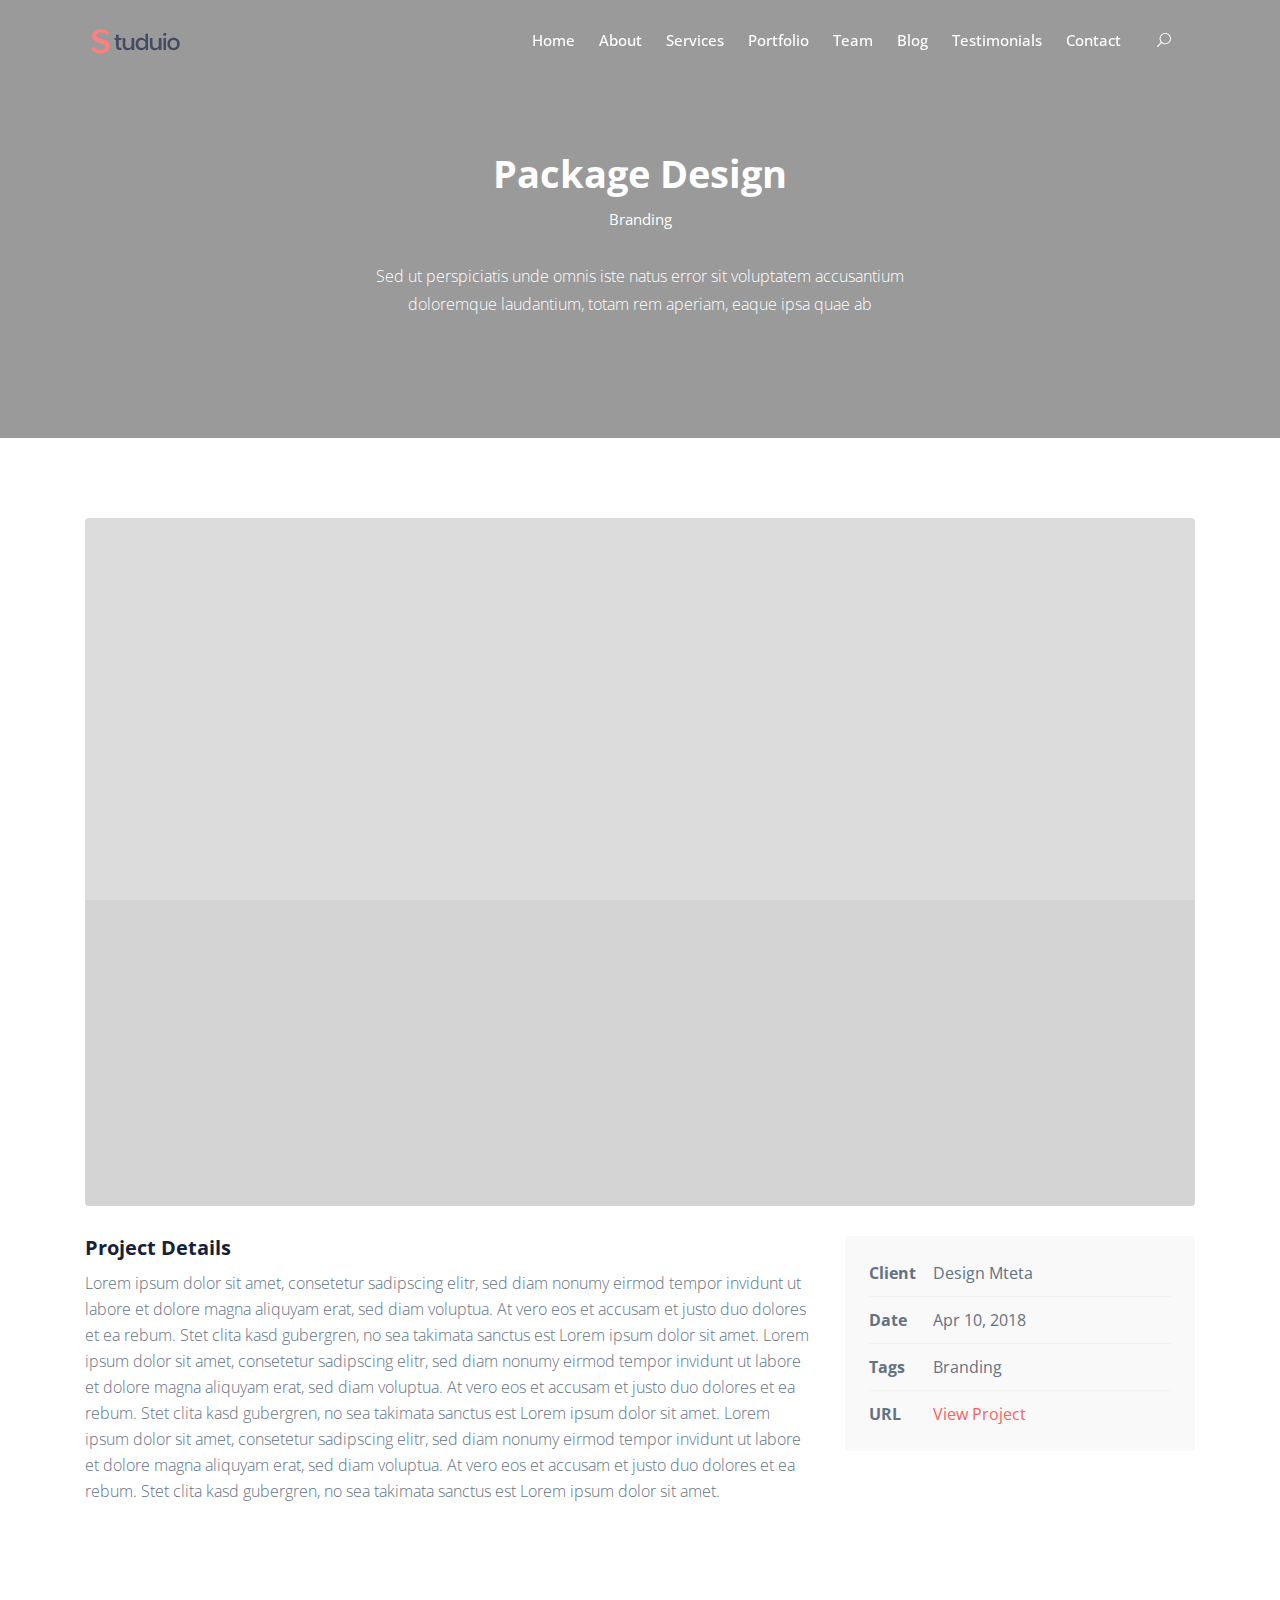
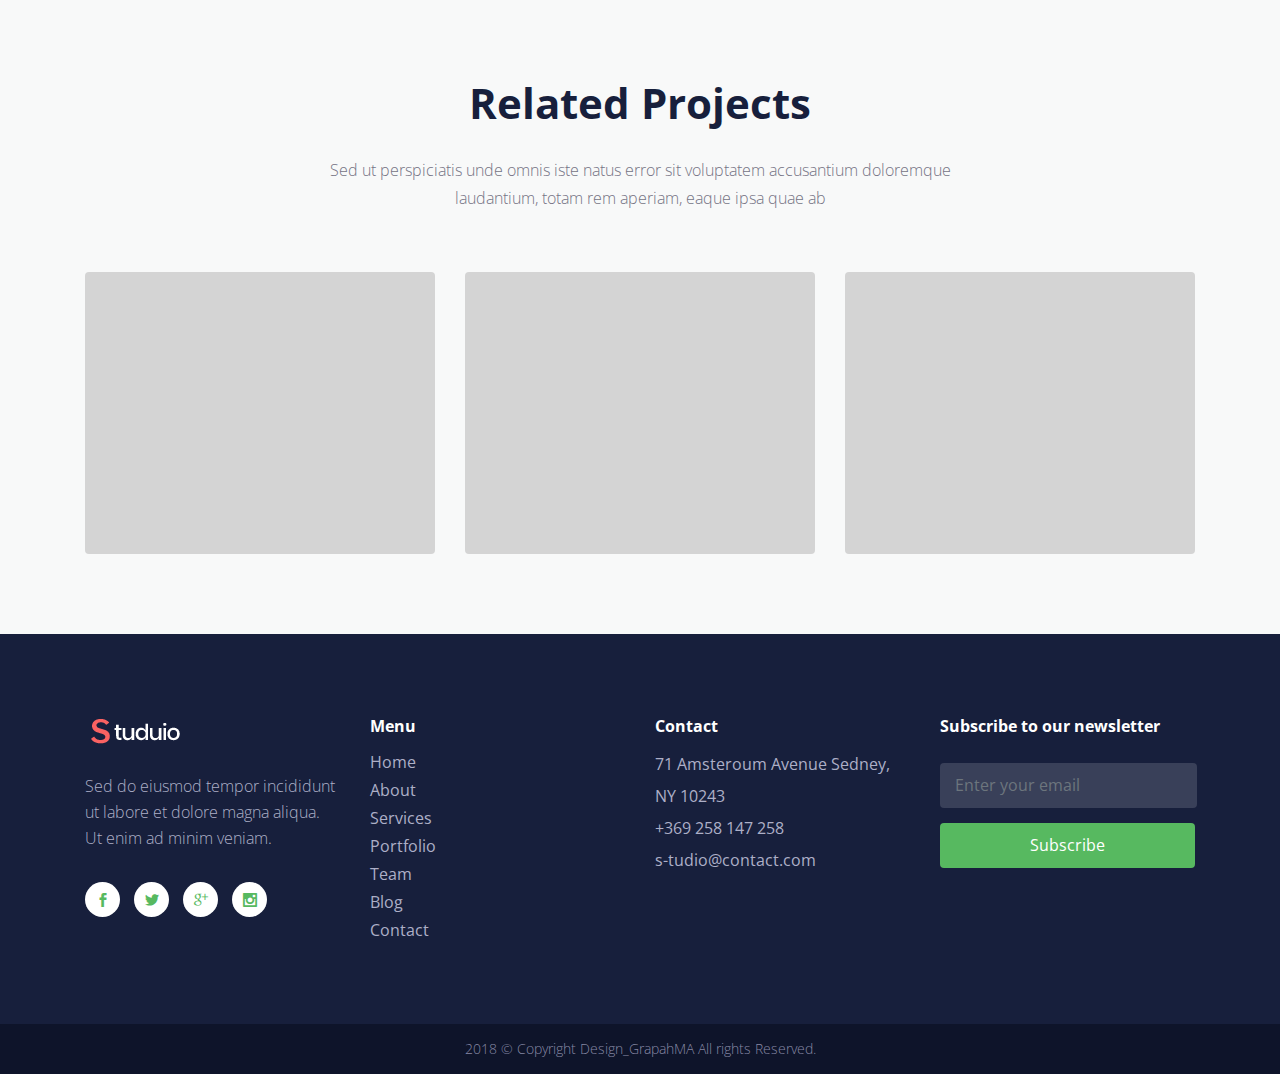
<file: single-portflio.html>
<!DOCTYPE html>
<html lang="en">

<head>
    <!--Metas-->
    <meta charset="UTF-8">
    <meta http-equiv="X-UA-Compatible" content="IE=edge">
    <meta name="viewport" content="width=device-width, initial-scale=1">
    <meta name="description" content="Studuio Landing page Template">
    <title>Studuio Landing page Template</title>

    <!--External Stylesheets css-->

    <!-- Bootstrap -->
    <link rel="stylesheet" href="assets/css/bootstrap.min.css">

    <!--elegant icon font -->
    <link rel="stylesheet" href="assets/css/elegant-icons.css">
    <!--Animate -->
    <link rel="stylesheet" href="assets/css/animate.css">

    <!-- Owl-carousel-->
    <link rel="stylesheet" href="assets/css/owl.carousel.min.css">
    <link rel="stylesheet" href="assets/css/owl.theme.default.min.css">

    <!-- venobox.css-->

    <link rel="stylesheet" href="assets/css/venobox.css" type="text/css" />


    <!-- Magnific Popup-->
    <link rel="stylesheet" href="assets/css/magnific-popup.css">

    <!--Template Stylesheets css-->

    <link rel="stylesheet" href="assets/css/style.css">
    <link rel="stylesheet" href="assets/css/responsive.css">


    <!-- Fonts styles -->

    <link href="https://fonts.googleapis.com/css?family=Open+Sans:300,400,400i,600,700,800" rel="stylesheet">



    <!-- Favicon -->
    <link rel="shortcut icon" href="assets/images/favicon.png" type="image/x-icon">
    <link rel="icon" href="assets/images/favicon.png" type="image/x-icon">

    <script src="assets/js/modernizr.js"></script>


    <!--[if lt IE 9]>
  <script src="assets/js/html5shiv.min.js"></script>
  <script src="assets/js/respond.min.js"></script>
<![endif]-->
</head>


<body data-spy="scroll" data-target=".navbar-default" data-offset="100">

    <!-- Page Preloader -->

    <div id="loading-page">
        <div id="loading-center-page">
            <div id="loading-center-absolute">

                <div class="loader"></div>
            </div>
        </div>

    </div>
    
     <!-- Page Preloader -->

    <!-- Page Content-->

    <div class="warpper clearfix">
 <!-- Header -->

        <header class="navbar-header">

            <nav class="navbar navbar-expand-lg fixed-top ">
                <div class="container">

                    <a class="navbar-brand" href="#"><img src="assets/images/logo.png" alt=""></a>
                    <button class="navbar-toggler" type="button" data-toggle="collapse" data-target="#navbarSupportedContent" aria-controls="navbarSupportedContent" aria-expanded="false" aria-label="Toggle navigation">
    <span class="navbar-toggler-icon icon_menu"></span>
     </button>

                    <div class="collapse navbar-collapse " id="navbarSupportedContent">
                        <ul class="navbar-nav ml-auto">
                               <li class="nav-item active">
                                <a data-scroll="" class="nav-link section-scroll" href="index.html">Home</a>
                            </li>
                            <li class="nav-item">
                                <a data-scroll="" class="nav-link section-scroll" href="#about">About</a>
                            </li>
                            <li class="nav-item">
                                <a data-scroll="" class="nav-link section-scroll" href="#services">Services</a>
                            </li>
                            <li class="nav-item">
                                <a data-scroll="" class="nav-link section-scroll" href="#portfolio">Portfolio</a>
                            </li>
                            <li class="nav-item">
                                <a data-scroll="" class="nav-link section-scroll" href="#team">Team</a>
                            </li>
                            <li class="nav-item">
                                <a data-scroll="" class="nav-link section-scroll" href="#blog">Blog</a>
                            </li>
                             <li>
                            <a data-scroll=""  class="nav-link section-scroll" href="#testimonials">Testimonials</a>
                        </li>
                            
                              <li>
                            <a data-scroll="" href="#contact" class="nav-link section-scroll">Contact</a>
                        </li>
                            <li>

                                <div class="btn-outer">

                                    <div class="dropdown">
                                        <button class="search-box-btn dropdown-toggle" type="button" id="dropdownMenu3" data-toggle="dropdown" aria-haspopup="true" aria-expanded="false"><span class=" icon_search"></span></button>
                                        <ul class="dropdown-menu pull-right search-panel" aria-labelledby="dropdownMenu3">
                                            <li class="panel-outer">
                                                <div class="form-container">
                                                    <form method="get" action="#">
                                                        <div class="form-group">
                                                            <input type="search" name="field-name" value="" placeholder="Search Here" required="">
                                                            <button type="submit" class="search-btn"><span class=" icon_search"></span></button>
                                                        </div>
                                                    </form>
                                                </div>
                                            </li>
                                        </ul>
                                    </div>

                                </div>

                            </li>
                        </ul>

                    </div>
                </div>
            </nav>



        </header>
        <!--Header-->
        
        
        <!-- section title -->

        <div class="section-title  portflio-section-title bg-portflio-section padd-title">
            <div class="row-centered">
                <div class="col-centered col-lg-7">

                    <h2 class="title-h2">Package Design </h2>
                    <small>Branding</small>


                    <p class="font-p">
                        Sed ut perspiciatis unde omnis iste natus error sit voluptatem accusantium <br> doloremque laudantium, totam rem aperiam, eaque ipsa quae ab

                    </p>

                </div>

            </div>
        </div>
        
        
        <!-- section title -->
        
         <!-- Portfolio -->

        <section id="projets" class="padd-80">

            <div class="container">

                <div class="row">


                    <div class="single-portfolio-content col-lg-12">

                        <img src="assets/images/portflio/branding-2.jpg" alt="">


                        <div class="row">

                            <div class="col-lg-8 col-md-8">

                                <h3>Project Details</h3>

                                <p>Lorem ipsum dolor sit amet, consetetur sadipscing elitr, sed diam nonumy eirmod tempor invidunt ut labore et dolore magna aliquyam erat, sed diam voluptua. At vero eos et accusam et justo duo dolores et ea rebum. Stet clita kasd gubergren, no sea takimata sanctus est Lorem ipsum dolor sit amet. Lorem ipsum dolor sit amet, consetetur sadipscing elitr, sed diam nonumy eirmod tempor invidunt ut labore et dolore magna aliquyam erat, sed diam voluptua. At vero eos et accusam et justo duo dolores et ea rebum. Stet clita kasd gubergren, no sea takimata sanctus est Lorem ipsum dolor sit amet. Lorem ipsum dolor sit amet, consetetur sadipscing elitr, sed diam nonumy eirmod tempor invidunt ut labore et dolore magna aliquyam erat, sed diam voluptua. At vero eos et accusam et justo duo dolores et ea rebum. Stet clita kasd gubergren, no sea takimata sanctus est Lorem ipsum dolor sit amet.</p>



                            </div>

                            <div class="col-lg-4 col-md-4">

                                <div class="info-portfolio">

                                    <ul>
                                        <li class="clearfix"><strong>Client</strong> <span>Design Mteta </span></li>
                                        <li class="clearfix"><strong>Date</strong> <span>Apr 10, 2018</span></li>
                                        <li class="clearfix"><strong>Tags</strong> <span>Branding</span></li>
                                        <li class="clearfix"><strong>URL</strong> <span><a href="" target="_blank">View Project</a></span></li>



                                    </ul>




                                </div>



                            </div>
                        </div>

                    </div>



                </div>


            </div>

<!-- Portfolio -->
        </section>

  <!--related projects -->

        <section class="related-projects padd-80 bg-color">


            <div class="container">
                
                <div class="row">


                <div class="row-centered">
                    <div class="col-centered col-lg-7">

                        <h2 class="title-h2">Related Projects</h2>

                        <p class="font-p mg-tp-30 mg-bt-30">
                            Sed ut perspiciatis unde omnis iste natus error sit voluptatem accusantium doloremque laudantium, totam rem aperiam, eaque ipsa quae ab

                        </p>

                    </div>
                </div>



                <div class=" col-lg-4 col-md-4">
                    <div class="project_product">

                        <div class="project-holder">


                            <img src="assets/images/portflio/3.jpg" class="img-responsive" alt="" title="">

                            <div class="text-holder">
                                <div class="text-holder-outer">
                                    <div class="text-holder-inner">
                                        <h4>Branding Project</h4>

                                        <div class="icon-holder">
                                            <a href="assets/images/portflio/branding-3.jpg" class="modal-venobox project-link"> 
                                        <i class=" icon_zoom-in_alt"></i>
                                     </a>

                                            <a href="single-portflio.html" class=" project-link"> 
                                        <i class="icon_link_alt"></i>
                                     </a>
                                        </div>

                                    </div>
                                </div>
                            </div>




                        </div>


                    </div>

                </div>
                
                
                 <div class=" col-lg-4 col-md-4">
                    <div class="project_product">

                        <div class="project-holder">


                            <img src="assets/images/portflio/2.jpg" class="img-responsive" alt="" title="">

                            <div class="text-holder">
                                <div class="text-holder-outer">
                                    <div class="text-holder-inner">
                                        <h4>Branding Project</h4>

                                        <div class="icon-holder">
                                            <a href="assets/images/portflio/branding-3.jpg" class="modal-venobox project-link"> 
                                        <i class=" icon_zoom-in_alt"></i>
                                     </a>

                                            <a href="single-portflio.html" class=" project-link"> 
                                        <i class="icon_link_alt"></i>
                                     </a>
                                        </div>

                                    </div>
                                </div>
                            </div>




                        </div>


                    </div>

                </div>


      <div class=" col-lg-4 col-md-4">
                    <div class="project_product">

                        <div class="project-holder">


                            <img src="assets/images/portflio/6.jpg" class="img-responsive" alt="" title="">

                            <div class="text-holder">
                                <div class="text-holder-outer">
                                    <div class="text-holder-inner">
                                        <h4>Branding Project</h4>

                                        <div class="icon-holder">
                                            <a href="assets/images/portflio/branding-3.jpg" class="modal-venobox project-link"> 
                                        <i class=" icon_zoom-in_alt"></i>
                                     </a>

                                            <a href="single-portflio.html" class=" project-link"> 
                                        <i class="icon_link_alt"></i>
                                     </a>
                                        </div>

                                    </div>
                                </div>
                            </div>




                        </div>


                    </div>

                </div>
            </div>
                </div>


        </section>



    </div>
<!--Footer -->
 
    <footer class="footer">

        <div class="footer-warpper">

            <div class="footer-top">
                <div class="container">


                    <div class="footer-top  clearfix">


                        <div class="footer-bottom-content clearfix">

                            <div class="row">

                                <div class="col-lg-3 col-md-3">



                                    <div class="logo-footer">
                                        <img src="assets/images/logo-white.png" alt="">

                                    </div>
                                    <div class="text-footer">
                                        <p>
                                            Sed do eiusmod tempor incididunt ut labore et dolore magna aliqua. Ut enim ad minim veniam.
                                        </p>
                                    </div>


                                    <ul class="list-social list-inline">
                                        <li>
                                            <a href="#" class="btn btn-circle btn-facebook">
                          <i class="social_facebook "></i>
                        </a>
                                        </li>
                                        <li>
                                            <a href="#" class="btn btn-circle btn-twitter">
                          <i class="social_twitter "></i>
                        </a>
                                        </li>
                                        <li>
                                            <a href="#" class="btn btn-circle btn-google-plus">
                          <i class="social_googleplus "></i>
                        </a>
                                        </li>
                                        <li>
                                            <a href="#" class="btn btn-circle btn-instgram">
                          <i class="social_instagram"></i>
                        </a>
                                        </li>

                                    </ul>
                                </div>


                                 <div class="col-lg-3 col-md-3">

                                    <h5>Menu</h5>

                                    <ul class="list-menu">
                                        <li>
                                            <a href="#">Home</a>
                                        </li>

                                        <li>
                                            <a href="#">About</a>
                                        </li>

                                        <li>
                                            <a href="#">Services</a>
                                        </li>

                                        <li>
                                            <a href="#">Portfolio</a>
                                        </li>
                                        <li>
                                            <a href="#">Team</a>
                                        </li>
                                        <li>
                                            <a href="#">Blog</a>
                                        </li>
                                        <li>
                                            <a href="#">Contact</a>
                                        </li>

                                    </ul>


                                </div>


                                <div class="col-lg-3 col-md-3">

                                    <h5>Contact </h5>

                                    <ul class="list-contact">

                                        <li>
                                            71 Amsteroum Avenue Sedney, NY 10243
                                        </li>
                                        <li>+369 258 147 258</li>

                                        <li>s-tudio@contact.com</li>


                                    </ul>

                                </div>

                                 <div class="col-lg-3 col-md-3">

                                    <h5>Subscribe to our newsletter</h5>

                                    <!-- Newsletter -->
                                    <div class="newsletter-block">


                                        <div class="subscribe-form">

                                            <form action="#" method="get" class="subscribe-mail">
                                                <div class="form-group ">
                                                    <input type="email" class="form-control email-input" placeholder="Enter your email">
                                                    <button type="submit" class="btn btn-subscribe bg-color-1" >Subscribe</button>
                                                </div>
                                                <p class="error-message"></p>
                                                <p class="sucess-message"></p>

                                            </form>
                                        </div>
                                    </div>
                                    <!-- Newsletter -->

                                </div>
 
                            </div>
                        </div>

                    </div>



                </div>
            </div>

            <div class="footer-bottom">
                <!-- COPYRIGHT TEXT -->

                <div class="copyright">
                    <p>2018 © Copyright Design_GrapahMA All rights Reserved.</p>
                </div>
                <!-- COPYRIGHT TEXT -->
 
            </div>
        </div>
 
    </footer>


    <!--Footer -->


    <!-- jQuery -->
   <script src="assets/js/jquery-1.12.4.min.js"></script>

    <!-- Bootstrap Plugins -->
    <script src="assets/js/bootstrap.min.js"></script>
    
       <!-- Template Plugins -->
    
     <script src="assets/js/jquery.easing.js"></script>
    <script src="assets/js/wow.min.js"></script>
    <script src="assets/js/owl.carousel.min.js"></script>
    <script src="assets/js/magnific-popup.min.js"></script>
    <script src="assets/js/jquery.scrollUp.min.js"></script>
    <script src="assets/js/jquery.ajaxchimp.min.js"></script>
  <script src="assets/js/venobox.min.js"></script>
    <!-- Main js -->
    <script src="assets/js/main.js"></script>
 
</body>
</html>
</file>
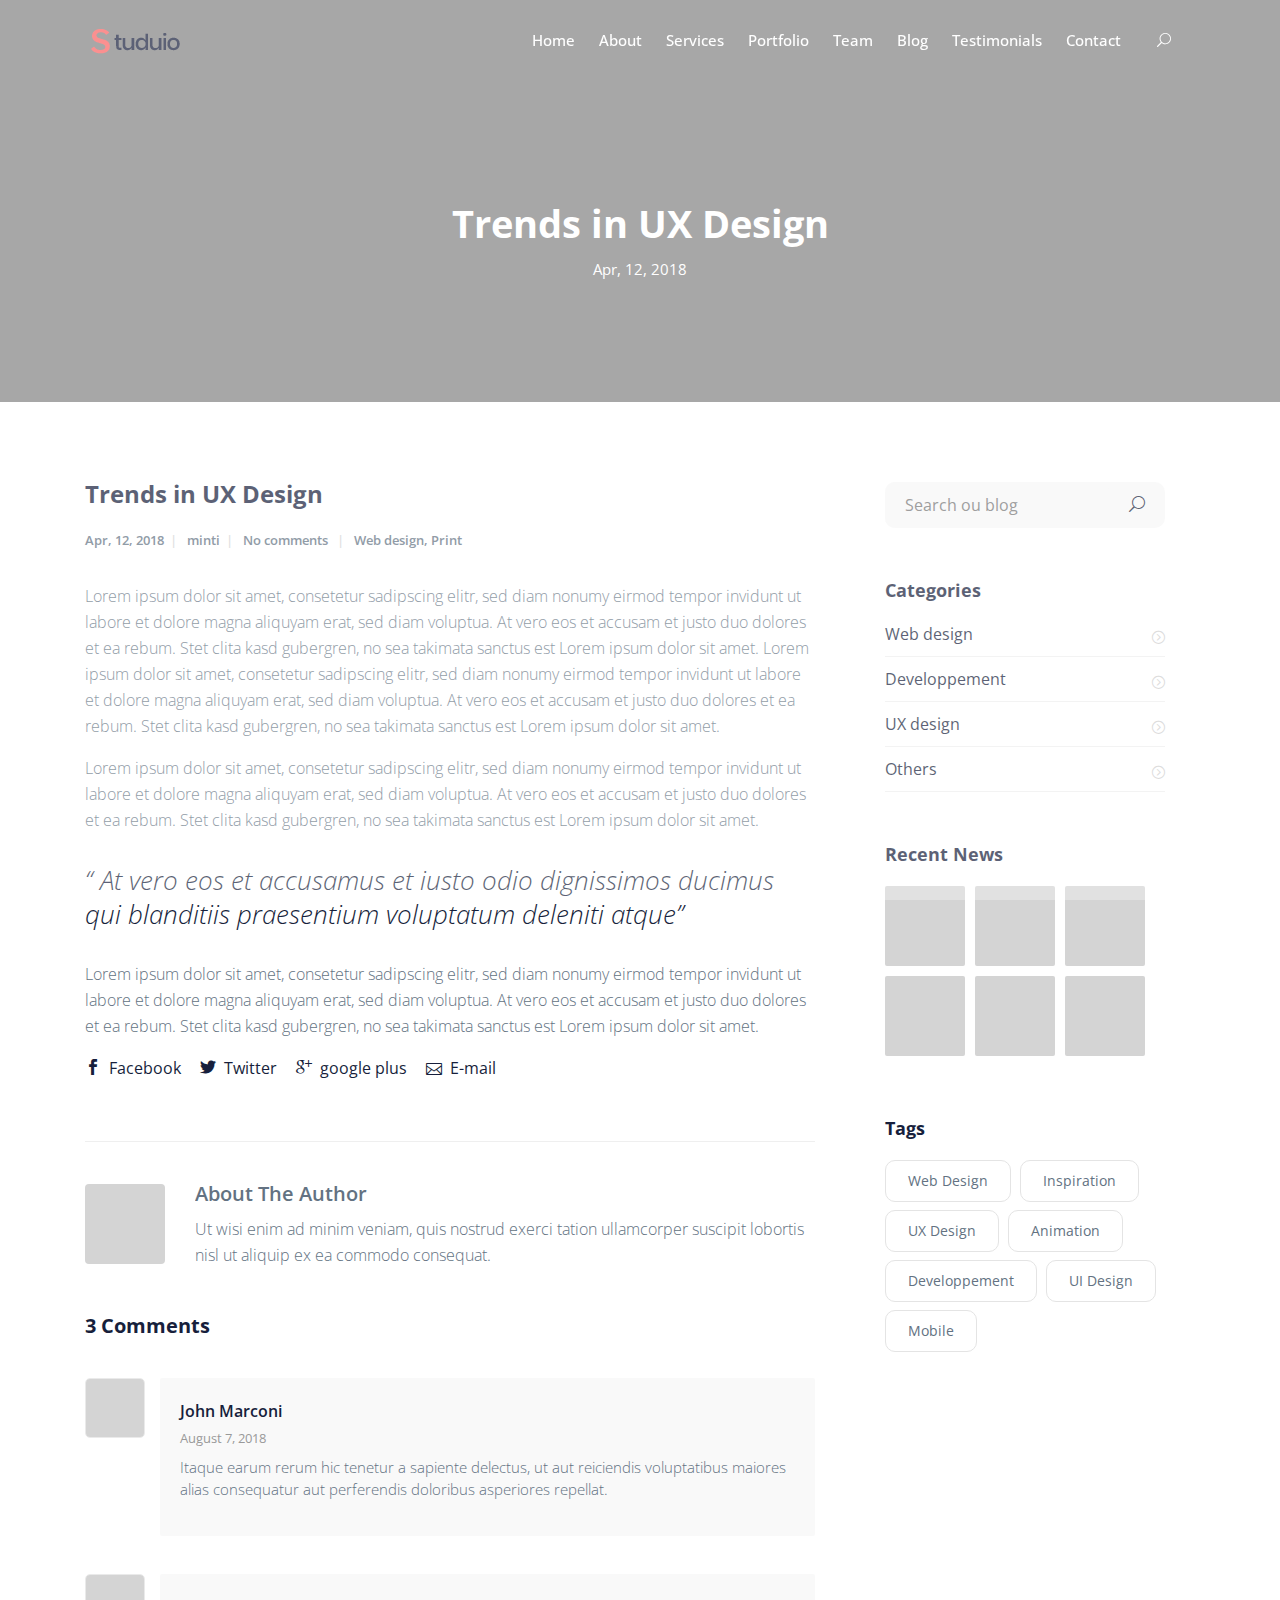
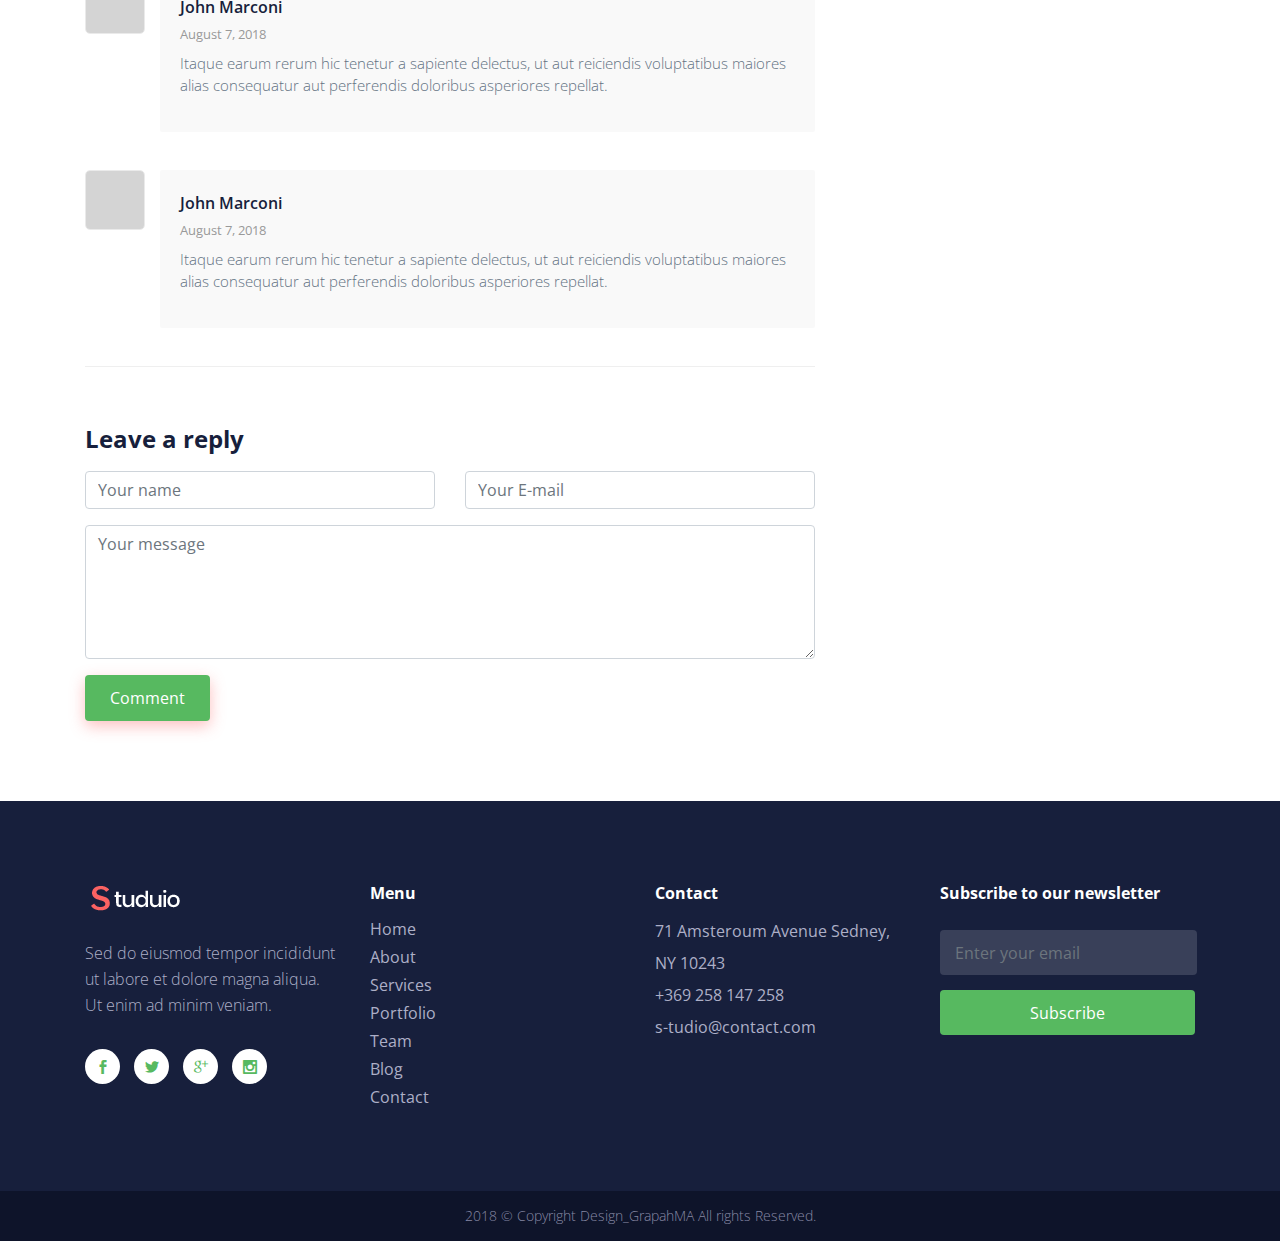
<file: single-post.html>
<!DOCTYPE html>
<html lang="en">

<head>
    <!--Metas-->
    <meta charset="UTF-8">
    <meta http-equiv="X-UA-Compatible" content="IE=edge">
    <meta name="viewport" content="width=device-width, initial-scale=1">
    <meta name="description" content="Studuio Landing page Template">
    <title>Studuio Landing page Template</title>

    <!--External Stylesheets css-->

    <!-- Bootstrap -->
    <link rel="stylesheet" href="assets/css/bootstrap.min.css">

    <!--elegant icon font -->
    <link rel="stylesheet" href="assets/css/elegant-icons.css">
    <!--Animate -->
    <link rel="stylesheet" href="assets/css/animate.css">

    <!-- Owl-carousel-->
    <link rel="stylesheet" href="assets/css/owl.carousel.min.css">
    <link rel="stylesheet" href="assets/css/owl.theme.default.min.css">

    <!-- venobox.css-->

    <link rel="stylesheet" href="assets/css/venobox.css" type="text/css" />


    <!-- Magnific Popup-->
    <link rel="stylesheet" href="assets/css/magnific-popup.css">

    <!--Template Stylesheets css-->

    <link rel="stylesheet" href="assets/css/style.css">
    <link rel="stylesheet" href="assets/css/responsive.css">


    <!-- Fonts styles -->

    <link href="https://fonts.googleapis.com/css?family=Open+Sans:300,400,400i,600,700,800" rel="stylesheet">



    <!-- Favicon -->
    <link rel="shortcut icon" href="assets/images/favicon.png" type="image/x-icon">
    <link rel="icon" href="assets/images/favicon.png" type="image/x-icon">

    <script src="assets/js/modernizr.js"></script>


    <!--[if lt IE 9]>
  <script src="assets/js/html5shiv.min.js"></script>
  <script src="assets/js/respond.min.js"></script>
<![endif]-->
</head>


<body data-spy="scroll" data-target=".navbar-default" data-offset="100">

    <!-- Page Preloader -->

    <div id="loading-page">
        <div id="loading-center-page">
            <div id="loading-center-absolute">

                <div class="loader"></div>
            </div>
        </div>

    </div>
     <!-- Page Preloader -->
    
     <!-- Page Content -->

    <div class="warpper clearfix">

<!-- Header -->
        <header class="navbar-header">

            <nav class="navbar navbar-expand-lg fixed-top">
                <div class="container">

                    <a class="navbar-brand" href="#"><img src="assets/images/logo.png" alt=""></a>
                    <button class="navbar-toggler" type="button" data-toggle="collapse" data-target="#navbarSupportedContent" aria-controls="navbarSupportedContent" aria-expanded="false" aria-label="Toggle navigation">
    <span class="navbar-toggler-icon icon_menu"></span>
     </button>

                    <div class="collapse navbar-collapse " id="navbarSupportedContent">
                        <ul class="navbar-nav ml-auto">
                               <li class="nav-item active">
                                <a data-scroll="" class="nav-link section-scroll" href="index.html">Home</a>
                            </li>
                            <li class="nav-item">
                                <a data-scroll="" class="nav-link section-scroll" href="#about">About</a>
                            </li>
                            <li class="nav-item">
                                <a data-scroll="" class="nav-link section-scroll" href="#services">Services</a>
                            </li>
                            <li class="nav-item">
                                <a data-scroll="" class="nav-link section-scroll" href="#portfolio">Portfolio</a>
                            </li>
                            <li class="nav-item">
                                <a data-scroll="" class="nav-link section-scroll" href="#team">Team</a>
                            </li>
                            <li class="nav-item">
                                <a data-scroll="" class="nav-link section-scroll" href="#blog">Blog</a>
                            </li>
                             <li>
                            <a data-scroll=""  class="nav-link section-scroll" href="#testimonials">Testimonials</a>
                        </li>
                            
                              <li>
                            <a data-scroll="" href="#contact" class="nav-link section-scroll">Contact</a>
                        </li>
                            <li>

                                <div class="btn-outer">

                                    <div class="dropdown">
                                        <button class="search-box-btn dropdown-toggle" type="button" id="dropdownMenu3" data-toggle="dropdown" aria-haspopup="true" aria-expanded="false"><span class=" icon_search"></span></button>
                                        <ul class="dropdown-menu pull-right search-panel" aria-labelledby="dropdownMenu3">
                                            <li class="panel-outer">
                                                <div class="form-container">
                                                    <form method="get" action="#">
                                                        <div class="form-group">
                                                            <input type="search" name="field-name" value="" placeholder="Search Here" required="">
                                                            <button type="submit" class="search-btn"><span class=" icon_search"></span></button>
                                                        </div>
                                                    </form>
                                                </div>
                                            </li>
                                        </ul>
                                    </div>

                                </div>

                            </li>
                        </ul>

                    </div>
                </div>
            </nav>



        </header>
        <!--Header-->
        
        
         <!-- section title  -->

        <div class="section-title  bg-blog-section padd-title">
            <div class="row-centered">
                <div class="col-centered col-lg-7">

                    <h2 class="title-h2">Trends in UX Design </h2>

                    <small class="dte-blog">Apr, 12, 2018</small>

                </div>
            </div>
        </div>
        
         <!-- section title  -->


 <!-- Blog content --> 
        <div class="blog-single-post padd-80">

            <div class="container">

                <div class="row">

                     <div class="col-lg-8 col-md-8">


                        <h3>Trends in UX Design</h3>


                        <div class="blog-meta">

                            <ul>

                                <li>Apr, 12, 2018</li>

                                <li>minti</li>

                                <li>No comments </li>

                                <li>Web design, Print</li>

                            </ul>

                        </div>


                        <p>Lorem ipsum dolor sit amet, consetetur sadipscing elitr, sed diam nonumy eirmod tempor invidunt ut labore et dolore magna aliquyam erat, sed diam voluptua. At vero eos et accusam et justo duo dolores et ea rebum. Stet clita kasd gubergren, no sea takimata sanctus est Lorem ipsum dolor sit amet. Lorem ipsum dolor sit amet, consetetur sadipscing elitr, sed diam nonumy eirmod tempor invidunt ut labore et dolore magna aliquyam erat, sed diam voluptua. At vero eos et accusam et justo duo dolores et ea rebum. Stet clita kasd gubergren, no sea takimata sanctus est Lorem ipsum dolor sit amet.

                        </p>

                        <p>Lorem ipsum dolor sit amet, consetetur sadipscing elitr, sed diam nonumy eirmod tempor invidunt ut labore et dolore magna aliquyam erat, sed diam voluptua. At vero eos et accusam et justo duo dolores et ea rebum. Stet clita kasd gubergren, no sea takimata sanctus est Lorem ipsum dolor sit amet. </p>

                        <blockquote>
                            <p>“ At vero eos et accusamus et iusto odio dignissimos ducimus qui blanditiis praesentium voluptatum deleniti atque”</p>
                        </blockquote>
                        <p>Lorem ipsum dolor sit amet, consetetur sadipscing elitr, sed diam nonumy eirmod tempor invidunt ut labore et dolore magna aliquyam erat, sed diam voluptua. At vero eos et accusam et justo duo dolores et ea rebum. Stet clita kasd gubergren, no sea takimata sanctus est Lorem ipsum dolor sit amet. </p>

                        <div class="sharebox clearfix">

                            <ul>

                                <li><a href="#"><i class="social_facebook"></i>Facebook</a></li>
                                <li><a href="#"><i class="social_twitter"></i>Twitter</a></li>
                                <li><a href="#"><i class="social_googleplus"></i>google plus</a></li>
                                <li><a href="#"><i class="icon_mail_alt"></i>E-mail</a></li>
                            </ul>


                        </div>

                        <div class="author-info">
                            <div class="author-image">
                                <a href=" "><img alt="" src="assets/images/team/team1.jpg" class="avatar-photo" ></a>
                            </div>
                            <div class="author-bio">
                                <h4>About The Author</h4>
                              <p> Ut wisi enim ad minim veniam, quis nostrud exerci tation ullamcorper suscipit lobortis nisl ut aliquip ex ea commodo consequat. </p> </div>
                        </div>




                        <div class="commnent-blog">


                            <h3>3 Comments</h3>

                            <div class="comment-blog-inner">
                                <div class="avatar-blog">
                                    <img src="assets/images/team/team3.jpg" alt="">
                                </div>

                                <div class="comment-blog-text">
                                    <span>John Marconi</span>
                                    <small>August 7, 2018</small>

                                    <p>
                                        Itaque earum rerum hic tenetur a sapiente delectus, ut aut reiciendis voluptatibus maiores alias consequatur aut perferendis doloribus asperiores repellat.
                                    </p>
                                </div>


                            </div>

                            <div class="comment-blog-inner">
                                <div class="avatar-blog">
                                    <img src="assets/images/team/team4.jpg" alt="">
                                </div>

                                <div class="comment-blog-text">
                                    <span>John Marconi</span>
                                    <small>August 7, 2018</small>

                                    <p>
                                        Itaque earum rerum hic tenetur a sapiente delectus, ut aut reiciendis voluptatibus maiores alias consequatur aut perferendis doloribus asperiores repellat.
                                    </p>
                                </div>


                            </div>

                            <div class="comment-blog-inner">
                                <div class="avatar-blog">
                                    <img src="assets/images/team/team2.jpg" alt="">
                                </div>

                                <div class="comment-blog-text">
                                    <span>John Marconi</span>
                                    <small>August 7, 2018</small>

                                    <p>
                                        Itaque earum rerum hic tenetur a sapiente delectus, ut aut reiciendis voluptatibus maiores alias consequatur aut perferendis doloribus asperiores repellat.
                                    </p>
                                </div>


                            </div>


                        </div>


                        <div class="comments-reply">
                            <h3>Leave a reply</h3>
                                   <form class="form-comment">
                                       
                                       <div class="row form-group">
                                       
                                           <div class="col-lg-6">
                                           
                                               <input type="text" name="name-filed" class="form-control" placeholder="Your name ">
                                           
                                           </div>
                                           
                                               <div class="col-lg-6">
                                           
                                               <input type="email" name="name-filed" class="form-control" placeholder="Your E-mail">
                                           
                                           </div>
                                       
                                       
                                       </div>
                                        <div class="form-group">

                                            <textarea class="form-control" rows="5" cols="3" placeholder="Your message"></textarea>

                                        </div>

                                        <div class="from-group">

                                            <a href="#" class="btn btn-red  "> Comment </a>

                                        </div>



                                    </form>
                        </div>



                    </div>
                  <div class="col-lg-4 col-md-4">

                        <div class="sidebar-side">

                            <!-- Search sidebar-->
                            <div class="sidebar-search">
                                <form class="search clearfix" method="get" action="#">
                                    <input type="text" name="name-feild" placeholder="Search ou blog">
                                    <button type="submit"><i class="icon_search"></i></button>
                                </form>

                            </div>

                            <!-- Search sidebar-->

                            <div class="sidebar-categroies">
                                <!-- Sidebar categories-->
                                <h3>Categories</h3>

                                <ul class="catgeorie-list">

                                    <li>
                                        <a href="" class="clearfix"> <span>Web design</span>  </a>

                                    </li>


                                    <li>
                                        <a href="" class="clearfix"> <span>Developpement</span> </a>

                                    </li>

                                    <li> <a href="" class="clearfix"> <span>UX design</span>  </a>

                                    </li>

                                    <li> <a href="" class="clearfix">  <span>Others</span> </a>

                                    </li>


                                </ul>
                                <!-- Sidebar categories-->

                            </div>


                            <div class="sidebar-post clearfix">
                                <!-- recent news sidebar-->
                                <h3>Recent News</h3>

                                <div class="sidebar-post-inner">

                                    <a href="single-post.html">  <img src="assets/images/blog/thumb-blog1.jpg" alt="">  </a>

                                </div>

                                <div class="sidebar-post-inner">

                                    <a href="single-post.html"> <img src="assets/images/blog/thumb-blog2.jpg" alt="">  </a>

                                </div>

                                <div class="sidebar-post-inner">

                                    <a href="single-post.html"> <img src="assets/images/blog/thumb-blog3.jpg" alt="">  </a>

                                </div>
                                <div class="sidebar-post-inner">

                                    <a href="single-post.html"> <img src="assets/images/blog/thumb-blog4.jpg" alt="">  </a>

                                </div>
                                <div class="sidebar-post-inner">

                                    <a href="single-post.html"> <img src="assets/images/blog/thumb-blog5.jpg" alt="">  </a>

                                </div>
                                <div class="sidebar-post-inner">

                                    <a href="single-post.html"> <img src="assets/images/blog/thumb-blog6.jpg" alt="">  </a>

                                </div>

                                <!-- recent news sidebar-->

                            </div>

                            <div class="sidebar-tags">
                                <!-- Tags sidebar-->

                                <h3>Tags</h3>

                                <div class="tags-inner">
                                    <a href="">Web Design</a>
                                    <a href="">Inspiration</a>
                                    <a href="">UX Design</a>
                                    <a href="">Animation</a>
                                    <a href="">Developpement</a>
                                    <a href="">UI Design</a>
                                    <a href="">Mobile</a>


                                </div>
                                <!-- Tags sidebar-->

                            </div>

                        </div>

                    </div>
                </div>

            </div>
        </div>

    </div>
     <!-- Footer -->
     <footer class="footer">

        <div class="footer-warpper">

            <div class="footer-top">
                <div class="container">


                    <div class="footer-top  clearfix">


                        <div class="footer-bottom-content clearfix">

                            <div class="row">

                                <div class="col-lg-3 col-md-3">



                                    <div class="logo-footer">
                                        <img src="assets/images/logo-white.png" alt="">

                                    </div>
                                    <div class="text-footer">
                                        <p>
                                            Sed do eiusmod tempor incididunt ut labore et dolore magna aliqua. Ut enim ad minim veniam.
                                        </p>
                                    </div>


                                    <ul class="list-social list-inline">
                                        <li>
                                            <a href="#" class="btn btn-circle btn-facebook">
                          <i class="social_facebook "></i>
                        </a>
                                        </li>
                                        <li>
                                            <a href="#" class="btn btn-circle btn-twitter">
                          <i class="social_twitter "></i>
                        </a>
                                        </li>
                                        <li>
                                            <a href="#" class="btn btn-circle btn-google-plus">
                          <i class="social_googleplus "></i>
                        </a>
                                        </li>
                                        <li>
                                            <a href="#" class="btn btn-circle btn-instgram">
                          <i class="social_instagram"></i>
                        </a>
                                        </li>

                                    </ul>
                                </div>


                                 <div class="col-lg-3 col-md-3">

                                    <h5>Menu</h5>

                                    <ul class="list-menu">
                                        <li>
                                            <a href="#">Home</a>
                                        </li>

                                        <li>
                                            <a href="#">About</a>
                                        </li>

                                        <li>
                                            <a href="#">Services</a>
                                        </li>

                                        <li>
                                            <a href="#">Portfolio</a>
                                        </li>
                                        <li>
                                            <a href="#">Team</a>
                                        </li>
                                        <li>
                                            <a href="#">Blog</a>
                                        </li>
                                        <li>
                                            <a href="#">Contact</a>
                                        </li>

                                    </ul>


                                </div>


                                <div class="col-lg-3 col-md-3">

                                    <h5>Contact </h5>

                                    <ul class="list-contact">

                                        <li>
                                            71 Amsteroum Avenue Sedney, NY 10243
                                        </li>
                                        <li>+369 258 147 258</li>

                                        <li>s-tudio@contact.com</li>


                                    </ul>

                                </div>

                                 <div class="col-lg-3 col-md-3">

                                    <h5>Subscribe to our newsletter</h5>

                                    <!-- Newsletter -->
                                    <div class="newsletter-block">


                                        <div class="subscribe-form">

                                            <form action="#" method="get" class="subscribe-mail">
                                                <div class="form-group ">
                                                    <input type="email" class="form-control email-input" placeholder="Enter your email">
                                                    <button type="submit" class="btn btn-subscribe bg-color-1" >Subscribe</button>
                                                </div>
                                                <p class="error-message"></p>
                                                <p class="sucess-message"></p>

                                            </form>
                                        </div>
                                    </div>
                                    <!-- Newsletter -->

                                </div>
 
                            </div>
                        </div>

                    </div>



                </div>
            </div>

            <div class="footer-bottom">
                <!-- COPYRIGHT TEXT -->

                <div class="copyright">
                    <p>2018 © Copyright Design_GrapahMA All rights Reserved.</p>
                </div>
                <!-- COPYRIGHT TEXT -->
 
            </div>
        </div>
 
    </footer>


    <!--Footer -->


    <!-- jQuery -->
 <script src="assets/js/jquery-1.12.4.min.js"></script>

    <!-- Bootstrap Plugins -->
    <script src="assets/js/bootstrap.min.js"></script>
    
       <!-- Template Plugins -->
    
     <script src="assets/js/jquery.easing.js"></script>
    <script src="assets/js/wow.min.js"></script>
    <script src="assets/js/owl.carousel.min.js"></script>
    <script src="assets/js/magnific-popup.min.js"></script>
    <script src="assets/js/jquery.scrollUp.min.js"></script>
    <script src="assets/js/jquery.ajaxchimp.min.js"></script>
    <script src="assets/js/venobox.min.js"></script>
    <!-- Main js -->
    <script src="assets/js/main.js"></script>
 
</body>
</html>
</file>
<file: assets/css/elegant-icons.css>
@font-face {
	font-family: 'ElegantIcons';
	src:url('../fonts/ElegantIcons.eot');
	src:url('../fonts/ElegantIcons.eot?#iefix') format('embedded-opentype'),
		url('../fonts/ElegantIcons.woff') format('woff'),
		url('../fonts/ElegantIcons.ttf') format('truetype'),
		url('../fonts/ElegantIcons.svg#ElegantIcons') format('svg');
	font-weight: normal;
	font-style: normal;
}

/* Use the following CSS code if you want to use data attributes for inserting your icons */
[data-icon]:before {
	font-family: 'ElegantIcons';
	content: attr(data-icon);
	speak: none;
	font-weight: normal;
	font-variant: normal;
	text-transform: none;
	line-height: 1;
	-webkit-font-smoothing: antialiased;
	-moz-osx-font-smoothing: grayscale;
}

/* Use the following CSS code if you want to have a class per icon */
/*
Instead of a list of all class selectors,
you can use the generic selector below, but it's slower:
[class*="your-class-prefix"] {
*/
.arrow_up, .arrow_down, .arrow_left, .arrow_right, .arrow_left-up, .arrow_right-up, .arrow_right-down, .arrow_left-down, .arrow-up-down, .arrow_up-down_alt, .arrow_left-right_alt, .arrow_left-right, .arrow_expand_alt2, .arrow_expand_alt, .arrow_condense, .arrow_expand, .arrow_move, .arrow_carrot-up, .arrow_carrot-down, .arrow_carrot-left, .arrow_carrot-right, .arrow_carrot-2up, .arrow_carrot-2down, .arrow_carrot-2left, .arrow_carrot-2right, .arrow_carrot-up_alt2, .arrow_carrot-down_alt2, .arrow_carrot-left_alt2, .arrow_carrot-right_alt2, .arrow_carrot-2up_alt2, .arrow_carrot-2down_alt2, .arrow_carrot-2left_alt2, .arrow_carrot-2right_alt2, .arrow_triangle-up, .arrow_triangle-down, .arrow_triangle-left, .arrow_triangle-right, .arrow_triangle-up_alt2, .arrow_triangle-down_alt2, .arrow_triangle-left_alt2, .arrow_triangle-right_alt2, .arrow_back, .icon_minus-06, .icon_plus, .icon_close, .icon_check, .icon_minus_alt2, .icon_plus_alt2, .icon_close_alt2, .icon_check_alt2, .icon_zoom-out_alt, .icon_zoom-in_alt, .icon_search, .icon_box-empty, .icon_box-selected, .icon_minus-box, .icon_plus-box, .icon_box-checked, .icon_circle-empty, .icon_circle-slelected, .icon_stop_alt2, .icon_stop, .icon_pause_alt2, .icon_pause, .icon_menu, .icon_menu-square_alt2, .icon_menu-circle_alt2, .icon_ul, .icon_ol, .icon_adjust-horiz, .icon_adjust-vert, .icon_document_alt, .icon_documents_alt, .icon_pencil, .icon_pencil-edit_alt, .icon_pencil-edit, .icon_folder-alt, .icon_folder-open_alt, .icon_folder-add_alt, .icon_info_alt, .icon_error-oct_alt, .icon_error-circle_alt, .icon_error-triangle_alt, .icon_question_alt2, .icon_question, .icon_comment_alt, .icon_chat_alt, .icon_vol-mute_alt, .icon_volume-low_alt, .icon_volume-high_alt, .icon_quotations, .icon_quotations_alt2, .icon_clock_alt, .icon_lock_alt, .icon_lock-open_alt, .icon_key_alt, .icon_cloud_alt, .icon_cloud-upload_alt, .icon_cloud-download_alt, .icon_image, .icon_images, .icon_lightbulb_alt, .icon_gift_alt, .icon_house_alt, .icon_genius, .icon_mobile, .icon_tablet, .icon_laptop, .icon_desktop, .icon_camera_alt, .icon_mail_alt, .icon_cone_alt, .icon_ribbon_alt, .icon_bag_alt, .icon_creditcard, .icon_cart_alt, .icon_paperclip, .icon_tag_alt, .icon_tags_alt, .icon_trash_alt, .icon_cursor_alt, .icon_mic_alt, .icon_compass_alt, .icon_pin_alt, .icon_pushpin_alt, .icon_map_alt, .icon_drawer_alt, .icon_toolbox_alt, .icon_book_alt, .icon_calendar, .icon_film, .icon_table, .icon_contacts_alt, .icon_headphones, .icon_lifesaver, .icon_piechart, .icon_refresh, .icon_link_alt, .icon_link, .icon_loading, .icon_blocked, .icon_archive_alt, .icon_heart_alt, .icon_star_alt, .icon_star-half_alt, .icon_star, .icon_star-half, .icon_tools, .icon_tool, .icon_cog, .icon_cogs, .arrow_up_alt, .arrow_down_alt, .arrow_left_alt, .arrow_right_alt, .arrow_left-up_alt, .arrow_right-up_alt, .arrow_right-down_alt, .arrow_left-down_alt, .arrow_condense_alt, .arrow_expand_alt3, .arrow_carrot_up_alt, .arrow_carrot-down_alt, .arrow_carrot-left_alt, .arrow_carrot-right_alt, .arrow_carrot-2up_alt, .arrow_carrot-2dwnn_alt, .arrow_carrot-2left_alt, .arrow_carrot-2right_alt, .arrow_triangle-up_alt, .arrow_triangle-down_alt, .arrow_triangle-left_alt, .arrow_triangle-right_alt, .icon_minus_alt, .icon_plus_alt, .icon_close_alt, .icon_check_alt, .icon_zoom-out, .icon_zoom-in, .icon_stop_alt, .icon_menu-square_alt, .icon_menu-circle_alt, .icon_document, .icon_documents, .icon_pencil_alt, .icon_folder, .icon_folder-open, .icon_folder-add, .icon_folder_upload, .icon_folder_download, .icon_info, .icon_error-circle, .icon_error-oct, .icon_error-triangle, .icon_question_alt, .icon_comment, .icon_chat, .icon_vol-mute, .icon_volume-low, .icon_volume-high, .icon_quotations_alt, .icon_clock, .icon_lock, .icon_lock-open, .icon_key, .icon_cloud, .icon_cloud-upload, .icon_cloud-download, .icon_lightbulb, .icon_gift, .icon_house, .icon_camera, .icon_mail, .icon_cone, .icon_ribbon, .icon_bag, .icon_cart, .icon_tag, .icon_tags, .icon_trash, .icon_cursor, .icon_mic, .icon_compass, .icon_pin, .icon_pushpin, .icon_map, .icon_drawer, .icon_toolbox, .icon_book, .icon_contacts, .icon_archive, .icon_heart, .icon_profile, .icon_group, .icon_grid-2x2, .icon_grid-3x3, .icon_music, .icon_pause_alt, .icon_phone, .icon_upload, .icon_download, .social_facebook, .social_twitter, .social_pinterest, .social_googleplus, .social_tumblr, .social_tumbleupon, .social_wordpress, .social_instagram, .social_dribbble, .social_vimeo, .social_linkedin, .social_rss, .social_deviantart, .social_share, .social_myspace, .social_skype, .social_youtube, .social_picassa, .social_googledrive, .social_flickr, .social_blogger, .social_spotify, .social_delicious, .social_facebook_circle, .social_twitter_circle, .social_pinterest_circle, .social_googleplus_circle, .social_tumblr_circle, .social_stumbleupon_circle, .social_wordpress_circle, .social_instagram_circle, .social_dribbble_circle, .social_vimeo_circle, .social_linkedin_circle, .social_rss_circle, .social_deviantart_circle, .social_share_circle, .social_myspace_circle, .social_skype_circle, .social_youtube_circle, .social_picassa_circle, .social_googledrive_alt2, .social_flickr_circle, .social_blogger_circle, .social_spotify_circle, .social_delicious_circle, .social_facebook_square, .social_twitter_square, .social_pinterest_square, .social_googleplus_square, .social_tumblr_square, .social_stumbleupon_square, .social_wordpress_square, .social_instagram_square, .social_dribbble_square, .social_vimeo_square, .social_linkedin_square, .social_rss_square, .social_deviantart_square, .social_share_square, .social_myspace_square, .social_skype_square, .social_youtube_square, .social_picassa_square, .social_googledrive_square, .social_flickr_square, .social_blogger_square, .social_spotify_square, .social_delicious_square, .icon_printer, .icon_calulator, .icon_building, .icon_floppy, .icon_drive, .icon_search-2, .icon_id, .icon_id-2, .icon_puzzle, .icon_like, .icon_dislike, .icon_mug, .icon_currency, .icon_wallet, .icon_pens, .icon_easel, .icon_flowchart, .icon_datareport, .icon_briefcase, .icon_shield, .icon_percent, .icon_globe, .icon_globe-2, .icon_target, .icon_hourglass, .icon_balance, .icon_rook, .icon_printer-alt, .icon_calculator_alt, .icon_building_alt, .icon_floppy_alt, .icon_drive_alt, .icon_search_alt, .icon_id_alt, .icon_id-2_alt, .icon_puzzle_alt, .icon_like_alt, .icon_dislike_alt, .icon_mug_alt, .icon_currency_alt, .icon_wallet_alt, .icon_pens_alt, .icon_easel_alt, .icon_flowchart_alt, .icon_datareport_alt, .icon_briefcase_alt, .icon_shield_alt, .icon_percent_alt, .icon_globe_alt, .icon_clipboard {
	font-family: 'ElegantIcons';
	speak: none;
	font-style: normal;
	font-weight: normal;
	font-variant: normal;
	text-transform: none;
	line-height: 1;
	-webkit-font-smoothing: antialiased;
}
.arrow_up:before {
	content: "\21";
}
.arrow_down:before {
	content: "\22";
}
.arrow_left:before {
	content: "\23";
}
.arrow_right:before {
	content: "\24";
}
.arrow_left-up:before {
	content: "\25";
}
.arrow_right-up:before {
	content: "\26";
}
.arrow_right-down:before {
	content: "\27";
}
.arrow_left-down:before {
	content: "\28";
}
.arrow-up-down:before {
	content: "\29";
}
.arrow_up-down_alt:before {
	content: "\2a";
}
.arrow_left-right_alt:before {
	content: "\2b";
}
.arrow_left-right:before {
	content: "\2c";
}
.arrow_expand_alt2:before {
	content: "\2d";
}
.arrow_expand_alt:before {
	content: "\2e";
}
.arrow_condense:before {
	content: "\2f";
}
.arrow_expand:before {
	content: "\30";
}
.arrow_move:before {
	content: "\31";
}
.arrow_carrot-up:before {
	content: "\32";
}
.arrow_carrot-down:before {
	content: "\33";
}
.arrow_carrot-left:before {
	content: "\34";
}
.arrow_carrot-right:before {
	content: "\35";
}
.arrow_carrot-2up:before {
	content: "\36";
}
.arrow_carrot-2down:before {
	content: "\37";
}
.arrow_carrot-2left:before {
	content: "\38";
}
.arrow_carrot-2right:before {
	content: "\39";
}
.arrow_carrot-up_alt2:before {
	content: "\3a";
}
.arrow_carrot-down_alt2:before {
	content: "\3b";
}
.arrow_carrot-left_alt2:before {
	content: "\3c";
}
.arrow_carrot-right_alt2:before {
	content: "\3d";
}
.arrow_carrot-2up_alt2:before {
	content: "\3e";
}
.arrow_carrot-2down_alt2:before {
	content: "\3f";
}
.arrow_carrot-2left_alt2:before {
	content: "\40";
}
.arrow_carrot-2right_alt2:before {
	content: "\41";
}
.arrow_triangle-up:before {
	content: "\42";
}
.arrow_triangle-down:before {
	content: "\43";
}
.arrow_triangle-left:before {
	content: "\44";
}
.arrow_triangle-right:before {
	content: "\45";
}
.arrow_triangle-up_alt2:before {
	content: "\46";
}
.arrow_triangle-down_alt2:before {
	content: "\47";
}
.arrow_triangle-left_alt2:before {
	content: "\48";
}
.arrow_triangle-right_alt2:before {
	content: "\49";
}
.arrow_back:before {
	content: "\4a";
}
.icon_minus-06:before {
	content: "\4b";
}
.icon_plus:before {
	content: "\4c";
}
.icon_close:before {
	content: "\4d";
}
.icon_check:before {
	content: "\4e";
}
.icon_minus_alt2:before {
	content: "\4f";
}
.icon_plus_alt2:before {
	content: "\50";
}
.icon_close_alt2:before {
	content: "\51";
}
.icon_check_alt2:before {
	content: "\52";
}
.icon_zoom-out_alt:before {
	content: "\53";
}
.icon_zoom-in_alt:before {
	content: "\54";
}
.icon_search:before {
	content: "\55";
}
.icon_box-empty:before {
	content: "\56";
}
.icon_box-selected:before {
	content: "\57";
}
.icon_minus-box:before {
	content: "\58";
}
.icon_plus-box:before {
	content: "\59";
}
.icon_box-checked:before {
	content: "\5a";
}
.icon_circle-empty:before {
	content: "\5b";
}
.icon_circle-slelected:before {
	content: "\5c";
}
.icon_stop_alt2:before {
	content: "\5d";
}
.icon_stop:before {
	content: "\5e";
}
.icon_pause_alt2:before {
	content: "\5f";
}
.icon_pause:before {
	content: "\60";
}
.icon_menu:before {
	content: "\61";
}
.icon_menu-square_alt2:before {
	content: "\62";
}
.icon_menu-circle_alt2:before {
	content: "\63";
}
.icon_ul:before {
	content: "\64";
}
.icon_ol:before {
	content: "\65";
}
.icon_adjust-horiz:before {
	content: "\66";
}
.icon_adjust-vert:before {
	content: "\67";
}
.icon_document_alt:before {
	content: "\68";
}
.icon_documents_alt:before {
	content: "\69";
}
.icon_pencil:before {
	content: "\6a";
}
.icon_pencil-edit_alt:before {
	content: "\6b";
}
.icon_pencil-edit:before {
	content: "\6c";
}
.icon_folder-alt:before {
	content: "\6d";
}
.icon_folder-open_alt:before {
	content: "\6e";
}
.icon_folder-add_alt:before {
	content: "\6f";
}
.icon_info_alt:before {
	content: "\70";
}
.icon_error-oct_alt:before {
	content: "\71";
}
.icon_error-circle_alt:before {
	content: "\72";
}
.icon_error-triangle_alt:before {
	content: "\73";
}
.icon_question_alt2:before {
	content: "\74";
}
.icon_question:before {
	content: "\75";
}
.icon_comment_alt:before {
	content: "\76";
}
.icon_chat_alt:before {
	content: "\77";
}
.icon_vol-mute_alt:before {
	content: "\78";
}
.icon_volume-low_alt:before {
	content: "\79";
}
.icon_volume-high_alt:before {
	content: "\7a";
}
.icon_quotations:before {
	content: "\7b";
}
.icon_quotations_alt2:before {
	content: "\7c";
}
.icon_clock_alt:before {
	content: "\7d";
}
.icon_lock_alt:before {
	content: "\7e";
}
.icon_lock-open_alt:before {
	content: "\e000";
}
.icon_key_alt:before {
	content: "\e001";
}
.icon_cloud_alt:before {
	content: "\e002";
}
.icon_cloud-upload_alt:before {
	content: "\e003";
}
.icon_cloud-download_alt:before {
	content: "\e004";
}
.icon_image:before {
	content: "\e005";
}
.icon_images:before {
	content: "\e006";
}
.icon_lightbulb_alt:before {
	content: "\e007";
}
.icon_gift_alt:before {
	content: "\e008";
}
.icon_house_alt:before {
	content: "\e009";
}
.icon_genius:before {
	content: "\e00a";
}
.icon_mobile:before {
	content: "\e00b";
}
.icon_tablet:before {
	content: "\e00c";
}
.icon_laptop:before {
	content: "\e00d";
}
.icon_desktop:before {
	content: "\e00e";
}
.icon_camera_alt:before {
	content: "\e00f";
}
.icon_mail_alt:before {
	content: "\e010";
}
.icon_cone_alt:before {
	content: "\e011";
}
.icon_ribbon_alt:before {
	content: "\e012";
}
.icon_bag_alt:before {
	content: "\e013";
}
.icon_creditcard:before {
	content: "\e014";
}
.icon_cart_alt:before {
	content: "\e015";
}
.icon_paperclip:before {
	content: "\e016";
}
.icon_tag_alt:before {
	content: "\e017";
}
.icon_tags_alt:before {
	content: "\e018";
}
.icon_trash_alt:before {
	content: "\e019";
}
.icon_cursor_alt:before {
	content: "\e01a";
}
.icon_mic_alt:before {
	content: "\e01b";
}
.icon_compass_alt:before {
	content: "\e01c";
}
.icon_pin_alt:before {
	content: "\e01d";
}
.icon_pushpin_alt:before {
	content: "\e01e";
}
.icon_map_alt:before {
	content: "\e01f";
}
.icon_drawer_alt:before {
	content: "\e020";
}
.icon_toolbox_alt:before {
	content: "\e021";
}
.icon_book_alt:before {
	content: "\e022";
}
.icon_calendar:before {
	content: "\e023";
}
.icon_film:before {
	content: "\e024";
}
.icon_table:before {
	content: "\e025";
}
.icon_contacts_alt:before {
	content: "\e026";
}
.icon_headphones:before {
	content: "\e027";
}
.icon_lifesaver:before {
	content: "\e028";
}
.icon_piechart:before {
	content: "\e029";
}
.icon_refresh:before {
	content: "\e02a";
}
.icon_link_alt:before {
	content: "\e02b";
}
.icon_link:before {
	content: "\e02c";
}
.icon_loading:before {
	content: "\e02d";
}
.icon_blocked:before {
	content: "\e02e";
}
.icon_archive_alt:before {
	content: "\e02f";
}
.icon_heart_alt:before {
	content: "\e030";
}
.icon_star_alt:before {
	content: "\e031";
}
.icon_star-half_alt:before {
	content: "\e032";
}
.icon_star:before {
	content: "\e033";
}
.icon_star-half:before {
	content: "\e034";
}
.icon_tools:before {
	content: "\e035";
}
.icon_tool:before {
	content: "\e036";
}
.icon_cog:before {
	content: "\e037";
}
.icon_cogs:before {
	content: "\e038";
}
.arrow_up_alt:before {
	content: "\e039";
}
.arrow_down_alt:before {
	content: "\e03a";
}
.arrow_left_alt:before {
	content: "\e03b";
}
.arrow_right_alt:before {
	content: "\e03c";
}
.arrow_left-up_alt:before {
	content: "\e03d";
}
.arrow_right-up_alt:before {
	content: "\e03e";
}
.arrow_right-down_alt:before {
	content: "\e03f";
}
.arrow_left-down_alt:before {
	content: "\e040";
}
.arrow_condense_alt:before {
	content: "\e041";
}
.arrow_expand_alt3:before {
	content: "\e042";
}
.arrow_carrot_up_alt:before {
	content: "\e043";
}
.arrow_carrot-down_alt:before {
	content: "\e044";
}
.arrow_carrot-left_alt:before {
	content: "\e045";
}
.arrow_carrot-right_alt:before {
	content: "\e046";
}
.arrow_carrot-2up_alt:before {
	content: "\e047";
}
.arrow_carrot-2dwnn_alt:before {
	content: "\e048";
}
.arrow_carrot-2left_alt:before {
	content: "\e049";
}
.arrow_carrot-2right_alt:before {
	content: "\e04a";
}
.arrow_triangle-up_alt:before {
	content: "\e04b";
}
.arrow_triangle-down_alt:before {
	content: "\e04c";
}
.arrow_triangle-left_alt:before {
	content: "\e04d";
}
.arrow_triangle-right_alt:before {
	content: "\e04e";
}
.icon_minus_alt:before {
	content: "\e04f";
}
.icon_plus_alt:before {
	content: "\e050";
}
.icon_close_alt:before {
	content: "\e051";
}
.icon_check_alt:before {
	content: "\e052";
}
.icon_zoom-out:before {
	content: "\e053";
}
.icon_zoom-in:before {
	content: "\e054";
}
.icon_stop_alt:before {
	content: "\e055";
}
.icon_menu-square_alt:before {
	content: "\e056";
}
.icon_menu-circle_alt:before {
	content: "\e057";
}
.icon_document:before {
	content: "\e058";
}
.icon_documents:before {
	content: "\e059";
}
.icon_pencil_alt:before {
	content: "\e05a";
}
.icon_folder:before {
	content: "\e05b";
}
.icon_folder-open:before {
	content: "\e05c";
}
.icon_folder-add:before {
	content: "\e05d";
}
.icon_folder_upload:before {
	content: "\e05e";
}
.icon_folder_download:before {
	content: "\e05f";
}
.icon_info:before {
	content: "\e060";
}
.icon_error-circle:before {
	content: "\e061";
}
.icon_error-oct:before {
	content: "\e062";
}
.icon_error-triangle:before {
	content: "\e063";
}
.icon_question_alt:before {
	content: "\e064";
}
.icon_comment:before {
	content: "\e065";
}
.icon_chat:before {
	content: "\e066";
}
.icon_vol-mute:before {
	content: "\e067";
}
.icon_volume-low:before {
	content: "\e068";
}
.icon_volume-high:before {
	content: "\e069";
}
.icon_quotations_alt:before {
	content: "\e06a";
}
.icon_clock:before {
	content: "\e06b";
}
.icon_lock:before {
	content: "\e06c";
}
.icon_lock-open:before {
	content: "\e06d";
}
.icon_key:before {
	content: "\e06e";
}
.icon_cloud:before {
	content: "\e06f";
}
.icon_cloud-upload:before {
	content: "\e070";
}
.icon_cloud-download:before {
	content: "\e071";
}
.icon_lightbulb:before {
	content: "\e072";
}
.icon_gift:before {
	content: "\e073";
}
.icon_house:before {
	content: "\e074";
}
.icon_camera:before {
	content: "\e075";
}
.icon_mail:before {
	content: "\e076";
}
.icon_cone:before {
	content: "\e077";
}
.icon_ribbon:before {
	content: "\e078";
}
.icon_bag:before {
	content: "\e079";
}
.icon_cart:before {
	content: "\e07a";
}
.icon_tag:before {
	content: "\e07b";
}
.icon_tags:before {
	content: "\e07c";
}
.icon_trash:before {
	content: "\e07d";
}
.icon_cursor:before {
	content: "\e07e";
}
.icon_mic:before {
	content: "\e07f";
}
.icon_compass:before {
	content: "\e080";
}
.icon_pin:before {
	content: "\e081";
}
.icon_pushpin:before {
	content: "\e082";
}
.icon_map:before {
	content: "\e083";
}
.icon_drawer:before {
	content: "\e084";
}
.icon_toolbox:before {
	content: "\e085";
}
.icon_book:before {
	content: "\e086";
}
.icon_contacts:before {
	content: "\e087";
}
.icon_archive:before {
	content: "\e088";
}
.icon_heart:before {
	content: "\e089";
}
.icon_profile:before {
	content: "\e08a";
}
.icon_group:before {
	content: "\e08b";
}
.icon_grid-2x2:before {
	content: "\e08c";
}
.icon_grid-3x3:before {
	content: "\e08d";
}
.icon_music:before {
	content: "\e08e";
}
.icon_pause_alt:before {
	content: "\e08f";
}
.icon_phone:before {
	content: "\e090";
}
.icon_upload:before {
	content: "\e091";
}
.icon_download:before {
	content: "\e092";
}
.social_facebook:before {
	content: "\e093";
}
.social_twitter:before {
	content: "\e094";
}
.social_pinterest:before {
	content: "\e095";
}
.social_googleplus:before {
	content: "\e096";
}
.social_tumblr:before {
	content: "\e097";
}
.social_tumbleupon:before {
	content: "\e098";
}
.social_wordpress:before {
	content: "\e099";
}
.social_instagram:before {
	content: "\e09a";
}
.social_dribbble:before {
	content: "\e09b";
}
.social_vimeo:before {
	content: "\e09c";
}
.social_linkedin:before {
	content: "\e09d";
}
.social_rss:before {
	content: "\e09e";
}
.social_deviantart:before {
	content: "\e09f";
}
.social_share:before {
	content: "\e0a0";
}
.social_myspace:before {
	content: "\e0a1";
}
.social_skype:before {
	content: "\e0a2";
}
.social_youtube:before {
	content: "\e0a3";
}
.social_picassa:before {
	content: "\e0a4";
}
.social_googledrive:before {
	content: "\e0a5";
}
.social_flickr:before {
	content: "\e0a6";
}
.social_blogger:before {
	content: "\e0a7";
}
.social_spotify:before {
	content: "\e0a8";
}
.social_delicious:before {
	content: "\e0a9";
}
.social_facebook_circle:before {
	content: "\e0aa";
}
.social_twitter_circle:before {
	content: "\e0ab";
}
.social_pinterest_circle:before {
	content: "\e0ac";
}
.social_googleplus_circle:before {
	content: "\e0ad";
}
.social_tumblr_circle:before {
	content: "\e0ae";
}
.social_stumbleupon_circle:before {
	content: "\e0af";
}
.social_wordpress_circle:before {
	content: "\e0b0";
}
.social_instagram_circle:before {
	content: "\e0b1";
}
.social_dribbble_circle:before {
	content: "\e0b2";
}
.social_vimeo_circle:before {
	content: "\e0b3";
}
.social_linkedin_circle:before {
	content: "\e0b4";
}
.social_rss_circle:before {
	content: "\e0b5";
}
.social_deviantart_circle:before {
	content: "\e0b6";
}
.social_share_circle:before {
	content: "\e0b7";
}
.social_myspace_circle:before {
	content: "\e0b8";
}
.social_skype_circle:before {
	content: "\e0b9";
}
.social_youtube_circle:before {
	content: "\e0ba";
}
.social_picassa_circle:before {
	content: "\e0bb";
}
.social_googledrive_alt2:before {
	content: "\e0bc";
}
.social_flickr_circle:before {
	content: "\e0bd";
}
.social_blogger_circle:before {
	content: "\e0be";
}
.social_spotify_circle:before {
	content: "\e0bf";
}
.social_delicious_circle:before {
	content: "\e0c0";
}
.social_facebook_square:before {
	content: "\e0c1";
}
.social_twitter_square:before {
	content: "\e0c2";
}
.social_pinterest_square:before {
	content: "\e0c3";
}
.social_googleplus_square:before {
	content: "\e0c4";
}
.social_tumblr_square:before {
	content: "\e0c5";
}
.social_stumbleupon_square:before {
	content: "\e0c6";
}
.social_wordpress_square:before {
	content: "\e0c7";
}
.social_instagram_square:before {
	content: "\e0c8";
}
.social_dribbble_square:before {
	content: "\e0c9";
}
.social_vimeo_square:before {
	content: "\e0ca";
}
.social_linkedin_square:before {
	content: "\e0cb";
}
.social_rss_square:before {
	content: "\e0cc";
}
.social_deviantart_square:before {
	content: "\e0cd";
}
.social_share_square:before {
	content: "\e0ce";
}
.social_myspace_square:before {
	content: "\e0cf";
}
.social_skype_square:before {
	content: "\e0d0";
}
.social_youtube_square:before {
	content: "\e0d1";
}
.social_picassa_square:before {
	content: "\e0d2";
}
.social_googledrive_square:before {
	content: "\e0d3";
}
.social_flickr_square:before {
	content: "\e0d4";
}
.social_blogger_square:before {
	content: "\e0d5";
}
.social_spotify_square:before {
	content: "\e0d6";
}
.social_delicious_square:before {
	content: "\e0d7";
}
.icon_printer:before {
	content: "\e103";
}
.icon_calulator:before {
	content: "\e0ee";
}
.icon_building:before {
	content: "\e0ef";
}
.icon_floppy:before {
	content: "\e0e8";
}
.icon_drive:before {
	content: "\e0ea";
}
.icon_search-2:before {
	content: "\e101";
}
.icon_id:before {
	content: "\e107";
}
.icon_id-2:before {
	content: "\e108";
}
.icon_puzzle:before {
	content: "\e102";
}
.icon_like:before {
	content: "\e106";
}
.icon_dislike:before {
	content: "\e0eb";
}
.icon_mug:before {
	content: "\e105";
}
.icon_currency:before {
	content: "\e0ed";
}
.icon_wallet:before {
	content: "\e100";
}
.icon_pens:before {
	content: "\e104";
}
.icon_easel:before {
	content: "\e0e9";
}
.icon_flowchart:before {
	content: "\e109";
}
.icon_datareport:before {
	content: "\e0ec";
}
.icon_briefcase:before {
	content: "\e0fe";
}
.icon_shield:before {
	content: "\e0f6";
}
.icon_percent:before {
	content: "\e0fb";
}
.icon_globe:before {
	content: "\e0e2";
}
.icon_globe-2:before {
	content: "\e0e3";
}
.icon_target:before {
	content: "\e0f5";
}
.icon_hourglass:before {
	content: "\e0e1";
}
.icon_balance:before {
	content: "\e0ff";
}
.icon_rook:before {
	content: "\e0f8";
}
.icon_printer-alt:before {
	content: "\e0fa";
}
.icon_calculator_alt:before {
	content: "\e0e7";
}
.icon_building_alt:before {
	content: "\e0fd";
}
.icon_floppy_alt:before {
	content: "\e0e4";
}
.icon_drive_alt:before {
	content: "\e0e5";
}
.icon_search_alt:before {
	content: "\e0f7";
}
.icon_id_alt:before {
	content: "\e0e0";
}
.icon_id-2_alt:before {
	content: "\e0fc";
}
.icon_puzzle_alt:before {
	content: "\e0f9";
}
.icon_like_alt:before {
	content: "\e0dd";
}
.icon_dislike_alt:before {
	content: "\e0f1";
}
.icon_mug_alt:before {
	content: "\e0dc";
}
.icon_currency_alt:before {
	content: "\e0f3";
}
.icon_wallet_alt:before {
	content: "\e0d8";
}
.icon_pens_alt:before {
	content: "\e0db";
}
.icon_easel_alt:before {
	content: "\e0f0";
}
.icon_flowchart_alt:before {
	content: "\e0df";
}
.icon_datareport_alt:before {
	content: "\e0f2";
}
.icon_briefcase_alt:before {
	content: "\e0f4";
}
.icon_shield_alt:before {
	content: "\e0d9";
}
.icon_percent_alt:before {
	content: "\e0da";
}
.icon_globe_alt:before {
	content: "\e0de";
}
.icon_clipboard:before {
	content: "\e0e6";
}


	.glyph {
		float: left;
		text-align: center;
		padding: .75em;
		margin: .4em 1.5em .75em 0;
		width: 6em;
text-shadow: none;
	}
        .glyph_big {
        font-size: 128px;
        color: #59c5dc;
        float: left;
        margin-right: 20px;
        }

        .glyph div { padding-bottom: 10px;}

	.glyph input {
		font-family: consolas, monospace;
		font-size: 12px;
		width: 100%;
		text-align: center;
		border: 0;
		box-shadow: 0 0 0 1px #ccc;
		padding: .2em;
                -moz-border-radius: 5px;
                -webkit-border-radius: 5px;
	}
	.centered {
		margin-left: auto;
		margin-right: auto;
	}
	.glyph .fs1 {
		font-size: 2em;
	}
</file>
<file: assets/css/venobox.css>
/* ------ venobox.css --------*/
.vbox-overlay *, .vbox-overlay *:before, .vbox-overlay *:after{
    -webkit-backface-visibility: hidden;
    -webkit-box-sizing:border-box;
    -moz-box-sizing:border-box;
    box-sizing:border-box;

}
.vbox-overlay{
    background: rgba(0,0,0,0.85);
    width: 100%;
    height: auto;
    position: fixed;
    top: 0;
    left: 0;
    bottom: 0;
    z-index: 9999;
    opacity: 0;
    overflow-x: hidden;
    overflow-y: auto;
}
.vbox-preloader{
    display: none;
}
/* ----- navigation ----- */
.vbox-title{
    top: -1px;
    color: rgb(210, 210, 210);
    background-color: rgb(22, 22, 23);
    display: block;
    width: 100%;
    height: 40px;
    float: left;
    text-align: center;
    line-height: 28px;
    font-size: 12px;
    padding: 6px 40px;
    overflow: hidden;
    position: fixed;
    display: none;
    left: 0;
    z-index: 1050;
}
.vbox-close{
        cursor: pointer;
    position: fixed;
    top: 50px;
    right: 50px;
    width: 50px;
    height: 40px;
    color: rgb(210, 210, 210);
    background-color: transparent;
    padding: 6px;
    display: block;
    background-position: 10px center;
    overflow: hidden;
    font-size: 24px;
    line-height: 1;
    text-align: center;
    z-index: 1050;
}
.vbox-num{
    cursor: pointer;
    position: fixed;
    left: 0;
    height: 40px;
    display: block;
    overflow: hidden;
    line-height: 28px;
    font-size: 12px;
    padding: 6px 10px;
    display: none;
    z-index: 1050;
}
/* ----- navigation ARROWS ----- */
.vbox-next, .vbox-prev{
    position: fixed;
    top: 50%;
    margin-top: -15px;
    overflow: hidden;
    cursor: pointer;
    display: block;
    width: 45px;
    height: 45px;
    z-index: 1050;
}
.vbox-next span, .vbox-prev span{
    position: relative;
    width: 20px;
    height: 20px;
    border: 2px solid transparent;
    border-top-color: #B6B6B6;
    border-right-color: #B6B6B6;
    text-indent: -100px;
    position: absolute;
    top: 8px;
    display: block;
}
.vbox-prev{
    left: 15px;
}
.vbox-next{
    right: 15px;
}
.vbox-prev span{
    left: 10px;
    -ms-transform: rotate(-135deg);
    -webkit-transform: rotate(-135deg);
    transform: rotate(-135deg);
}
.vbox-next span{
    -ms-transform: rotate(45deg);
    -webkit-transform: rotate(45deg);
    transform: rotate(45deg);
    right: 10px;
}
/* ------- inline window ------ */
.vbox-inline{
    width: 420px;
    height: 315px;
    height: 70vh;
    padding: 10px;
    background: #fff;
    margin: 0 auto;
    overflow: auto;
    text-align: left;
}
/* ------- Video & iFrames window ------ */
.venoframe{
    max-width: 100%;
    width: 100%;
    border: none;
    width: 100%;
    height: 260px;
    height: 70vh;
}
.venoframe.vbvid{
    height: 260px;
}
@media (min-width: 768px) {
    .venoframe, .vbox-inline{
        width: 90%;
        height: 360px;
        height: 70vh;
    }
    .venoframe.vbvid{
        width: 640px;
        height: 360px;
    }
}
@media (min-width: 992px) {
    .venoframe, .vbox-inline{
        max-width: 1200px;
        width: 80%;
        height: 540px;
        height: 70vh;
    }
    .venoframe.vbvid{
        width: 960px;
        height: 540px;
    }
}
/* 
Please do NOT edit this part! 
or at least read this note: http://i.imgur.com/7C0ws9e.gif
*/
.vbox-open{
    overflow: hidden;
}
.vbox-container{
    position: absolute;
    left: 0;
    right: 0;
    top: 0;
    bottom: 0;
    overflow-x: hidden;
    overflow-y: scroll;
    overflow-scrolling: touch;
    -webkit-overflow-scrolling: touch;
    z-index: 20;
    max-height: 100%;

}

.vbox-content{
    text-align: center;
    float: left;
    width: 100%;
    position: relative;
    overflow: hidden;
    padding: 20px 10px;
}
.vbox-container img{
    max-width: 100%;
    height: auto;
}
.figlio{
    box-shadow: 0 0 12px rgba(0,0,0,0.19), 0 6px 6px rgba(0,0,0,0.23);
    max-width: 100%;
    text-align: initial;
}
img.figlio{
    -webkit-user-select: none;
-khtml-user-select: none;
-moz-user-select: none;
-o-user-select: none;
user-select: none;
}
.vbox-content.swipe-left{
    margin-left: -200px !important;
}
.vbox-content.swipe-right{
    margin-left: 200px !important;
}
.animated{
    webkit-transition: margin 300ms ease-out;
    transition: margin 300ms ease-out;
}
.animate-in{
    opacity: 1;
}
.animate-out{
    opacity: 0;
}
/* ---------- preloader ----------
 * SPINKIT 
 * http://tobiasahlin.com/spinkit/
-------------------------------- */
.sk-double-bounce,.sk-rotating-plane{width:40px;height:40px;margin:40px auto}.sk-rotating-plane{background-color:#333;-webkit-backface-visibility:visible;-moz-backface-visibility:visible;backface-visibility:visible;-webkit-animation:sk-rotatePlane 1.2s infinite ease-in-out;animation:sk-rotatePlane 1.2s infinite ease-in-out}@-webkit-keyframes sk-rotatePlane{0%{-webkit-transform:perspective(120px) rotateX(0) rotateY(0);transform:perspective(120px) rotateX(0) rotateY(0)}50%{-webkit-transform:perspective(120px) rotateX(-180.1deg) rotateY(0);transform:perspective(120px) rotateX(-180.1deg) rotateY(0)}100%{-webkit-transform:perspective(120px) rotateX(-180deg) rotateY(-179.9deg);transform:perspective(120px) rotateX(-180deg) rotateY(-179.9deg)}}@keyframes sk-rotatePlane{0%{-webkit-transform:perspective(120px) rotateX(0) rotateY(0);transform:perspective(120px) rotateX(0) rotateY(0)}50%{-webkit-transform:perspective(120px) rotateX(-180.1deg) rotateY(0);transform:perspective(120px) rotateX(-180.1deg) rotateY(0)}100%{-webkit-transform:perspective(120px) rotateX(-180deg) rotateY(-179.9deg);transform:perspective(120px) rotateX(-180deg) rotateY(-179.9deg)}}.sk-double-bounce{position:relative}.sk-double-bounce .sk-child{width:100%;height:100%;border-radius:50%;background-color:#333;opacity:.6;position:absolute;top:0;left:0;-webkit-animation:sk-doubleBounce 2s infinite ease-in-out;animation:sk-doubleBounce 2s infinite ease-in-out}.sk-double-bounce .sk-double-bounce2{-webkit-animation-delay:-1s;animation-delay:-1s}@-webkit-keyframes sk-doubleBounce{0%,100%{-webkit-transform:scale(0);transform:scale(0)}50%{-webkit-transform:scale(1);transform:scale(1)}}@keyframes sk-doubleBounce{0%,100%{-webkit-transform:scale(0);transform:scale(0)}50%{-webkit-transform:scale(1);transform:scale(1)}}.sk-wave{width:50px;height:40px;text-align:center;font-size:10px;margin:40px auto}.sk-wave .sk-rect{background-color:#333;height:100%;width:4px;margin:0 1px;display:inline-block;-webkit-animation:sk-waveStretchDelay 1.2s infinite ease-in-out;animation:sk-waveStretchDelay 1.2s infinite ease-in-out}.sk-wave .sk-rect1{-webkit-animation-delay:-1.2s;animation-delay:-1.2s}.sk-wave .sk-rect2{-webkit-animation-delay:-1.1s;animation-delay:-1.1s}.sk-wave .sk-rect3{-webkit-animation-delay:-1s;animation-delay:-1s}.sk-wave .sk-rect4{-webkit-animation-delay:-.9s;animation-delay:-.9s}.sk-wave .sk-rect5{-webkit-animation-delay:-.8s;animation-delay:-.8s}@-webkit-keyframes sk-waveStretchDelay{0%,100%,40%{-webkit-transform:scaleY(.4);transform:scaleY(.4)}20%{-webkit-transform:scaleY(1);transform:scaleY(1)}}@keyframes sk-waveStretchDelay{0%,100%,40%{-webkit-transform:scaleY(.4);transform:scaleY(.4)}20%{-webkit-transform:scaleY(1);transform:scaleY(1)}}.sk-three-bounce{margin:40px auto;width:100px;text-align:center}.sk-three-bounce .sk-child{width:16px;height:16px;background-color:#333;border-radius:100%;margin:4px;display:inline-block;-webkit-animation:sk-three-bounce 1.4s ease-in-out 0s infinite both;animation:sk-three-bounce 1.4s ease-in-out 0s infinite both}.sk-cube-grid,.sk-spinner-pulse{width:40px;height:40px;margin:40px auto}.sk-three-bounce .sk-bounce1{-webkit-animation-delay:-.32s;animation-delay:-.32s}.sk-three-bounce .sk-bounce2{-webkit-animation-delay:-.16s;animation-delay:-.16s}@-webkit-keyframes sk-three-bounce{0%,100%,80%{-webkit-transform:scale(0);transform:scale(0)}40%{-webkit-transform:scale(1);transform:scale(1)}}@keyframes sk-three-bounce{0%,100%,80%{-webkit-transform:scale(0);transform:scale(0)}40%{-webkit-transform:scale(1);transform:scale(1)}}.sk-spinner-pulse{background-color:#333;border-radius:100%;-webkit-animation:sk-pulseScaleOut 1s infinite ease-in-out;animation:sk-pulseScaleOut 1s infinite ease-in-out}@-webkit-keyframes sk-pulseScaleOut{0%{-webkit-transform:scale(0);transform:scale(0)}100%{-webkit-transform:scale(1);transform:scale(1);opacity:0}}@keyframes sk-pulseScaleOut{0%{-webkit-transform:scale(0);transform:scale(0)}100%{-webkit-transform:scale(1);transform:scale(1);opacity:0}}.sk-cube-grid .sk-cube{width:33.33%;height:33.33%;background-color:#333;float:left;-webkit-animation:sk-cubeGridScaleDelay 1.3s infinite ease-in-out;animation:sk-cubeGridScaleDelay 1.3s infinite ease-in-out}.sk-cube-grid .sk-cube1{-webkit-animation-delay:.2s;animation-delay:.2s}.sk-cube-grid .sk-cube2{-webkit-animation-delay:.3s;animation-delay:.3s}.sk-cube-grid .sk-cube3{-webkit-animation-delay:.4s;animation-delay:.4s}.sk-cube-grid .sk-cube4{-webkit-animation-delay:.1s;animation-delay:.1s}.sk-cube-grid .sk-cube5{-webkit-animation-delay:.2s;animation-delay:.2s}.sk-cube-grid .sk-cube6{-webkit-animation-delay:.3s;animation-delay:.3s}.sk-cube-grid .sk-cube7{-webkit-animation-delay:0ms;animation-delay:0ms}.sk-cube-grid .sk-cube8{-webkit-animation-delay:.1s;animation-delay:.1s}.sk-cube-grid .sk-cube9{-webkit-animation-delay:.2s;animation-delay:.2s}@-webkit-keyframes sk-cubeGridScaleDelay{0%,100%,70%{-webkit-transform:scale3D(1,1,1);transform:scale3D(1,1,1)}35%{-webkit-transform:scale3D(0,0,1);transform:scale3D(0,0,1)}}@keyframes sk-cubeGridScaleDelay{0%,100%,70%{-webkit-transform:scale3D(1,1,1);transform:scale3D(1,1,1)}35%{-webkit-transform:scale3D(0,0,1);transform:scale3D(0,0,1)}}.sk-wandering-cubes{margin:40px auto;width:40px;height:40px;position:relative}.sk-wandering-cubes .sk-cube{background-color:#333;width:10px;height:10px;position:absolute;top:0;left:0;-webkit-animation:sk-wanderingCube 1.8s ease-in-out -1.8s infinite both;animation:sk-wanderingCube 1.8s ease-in-out -1.8s infinite both}.sk-wandering-cubes .sk-cube2{-webkit-animation-delay:-.9s;animation-delay:-.9s}@-webkit-keyframes sk-wanderingCube{0%{-webkit-transform:rotate(0);transform:rotate(0)}25%{-webkit-transform:translateX(30px) rotate(-90deg) scale(.5);transform:translateX(30px) rotate(-90deg) scale(.5)}50%{-webkit-transform:translateX(30px) translateY(30px) rotate(-179deg);transform:translateX(30px) translateY(30px) rotate(-179deg)}50.1%{-webkit-transform:translateX(30px) translateY(30px) rotate(-180deg);transform:translateX(30px) translateY(30px) rotate(-180deg)}75%{-webkit-transform:translateX(0) translateY(30px) rotate(-270deg) scale(.5);transform:translateX(0) translateY(30px) rotate(-270deg) scale(.5)}100%{-webkit-transform:rotate(-360deg);transform:rotate(-360deg)}}@keyframes sk-wanderingCube{0%{-webkit-transform:rotate(0);transform:rotate(0)}25%{-webkit-transform:translateX(30px) rotate(-90deg) scale(.5);transform:translateX(30px) rotate(-90deg) scale(.5)}50%{-webkit-transform:translateX(30px) translateY(30px) rotate(-179deg);transform:translateX(30px) translateY(30px) rotate(-179deg)}50.1%{-webkit-transform:translateX(30px) translateY(30px) rotate(-180deg);transform:translateX(30px) translateY(30px) rotate(-180deg)}75%{-webkit-transform:translateX(0) translateY(30px) rotate(-270deg) scale(.5);transform:translateX(0) translateY(30px) rotate(-270deg) scale(.5)}100%{-webkit-transform:rotate(-360deg);transform:rotate(-360deg)}}
</file>
<file: assets/css/style.css>
/*------------------------------------------------------------------
[Main Stylesheet]

Author: Gesign_Gapahma
Version:    1.0
Created:    28 June 2018
Last updated:   28 June 2018
Template:   Studuio Landing page Template
-------------------------------------------------------------------*/



/*------------------------------------------------------
Table of content
--------------------------------------------------------
1.General Styles
2.Preloader page
3.Navigation
4.Hero
5.About
6.Features
7.Projects
8.Team
9.Blog
10.Testimonials
11.Footer
  
/*----------------------------------------
General Styles
----------------------------------------*/

body {
    font-family: 'Open Sans', sans-serif;
    font-size: 16px;
    line-height: 26px;
    overflow-x: hidden;
    color: #637282;
}

h1,
h2,
h3,
h4,
h5,
h6 {
    font-family: 'Open Sans', sans-serif;
    margin-bottom: 10px;
    line-height: 24px;
    font-weight: 700;
}

h1 span,
h2 span,
h3 span,
h4 span,
h5 span,
h6 span {
    display: block;
}

h1 {
    font-size: 38px;
}

h2 {
    font-size: 32px;
}

h3 {
    font-size: 26px;
}

h4 {
    font-size: 20px;
}

h5 {
    font-size: 18px;
}

h6 {
    font-size: 16px;
}

a {
    text-decoration: none;
    transition: all 0.4s ease;
}

a:hover {
    color: #1968e0;
    text-decoration: none;
}

ul,
ol {
    margin: 0;
    padding: 0;
}

ul {
    list-style: none;
}

img {
    max-width: 100%;
    height: auto;
}

p {
    font-weight: 300;
}

hr.hr {
    margin: 50px 0;
    opacity: 0.75;
}

.row-centered {
    text-align: center;
     position: relative;
    width: 100%;
}

.col-centered {
    display: inline-block;
    float: none;
    text-align: center;
}

.color-white {
    color: #fff !important;
}

.color-black {
    color: #222;
}

.warpper {
    width: 100%;
    height: 100%;
}

.bg-color {
    background-color: #f8f9f9;
}

.bg-color-1 {
    background-color: #171f3c;
}

/*-------margins padding--------*/

.mg-tp-20 {
    margin-top: 20px;
}

.mg-tp-30 {
    margin-top: 30px;
}

.mg-tp-40 {
    margin-top: 40px;
}

.mg-tp-80 {
    margin-top: 80px;
}
.mg-bt-0{
    margin-bottom: 0!important;
}
.mg-bt-20 {
    margin-bottom: 20px;
}

.mg-bt-30 {
    margin-bottom: 30px;
}

.mg-bt-40 {
    margin-bottom: 40px;
}

.mg-bt-60 {
    margin-bottom: 60px!important;
}

.mg-tp-60 {
    margin-top: 60px;
}

.pd-bt-40 {
    padding-bottom: 40px;
}

.pd-bt-60 {
    padding-bottom: 60px;
}

.pd-bt-80 {
    padding-bottom: 80px;
}

.pd-tp-20 {
    padding-top: 20px;
}

.pd-tp-30 {
    padding-top: 30px;
}

.pd-tp-50 {
    padding-top: 50px;
}

.pd-tp-40 {
    padding-top: 40px;
}

.pd-tp-60 {
    padding-top: 60px;
}

.pd-tp-80 {
    padding-top: 80px;
}

.padd-40 {
    padding-top: 40px;
    padding-bottom: 40px;
}

.padd-80 {
    padding-top: 80px;
    padding-bottom: 80px;
}

.padd-100 {
    padding-top: 100px;
    padding-bottom: 100px;
}

.padd-150 {
    padding-top: 150px;
    padding-bottom: 150px;
}

.padd-bt-0 {
    padding-bottom: 0 !important;
}
.padd-title {

padding-top:150px;
padding-bottom: 20px;
}


/*----------------------------------------
Buttons
-----------------------------------------*/
.btn {
    padding: 10px 24px;
}

.btn-red {
    background-color: #57B960;
    color: #fff;
    box-shadow: 0 5px 15px rgba(250, 98, 98, 0.4);
}

.btn-red:hover {
    background-color: #171f3c;
    color: #fff;
    box-shadow: 0 8px 25px rgba(250, 98, 98, 0.55);
}
.btn-white {
    width:100%;
    background-color: #fff;
    color: #171f3c;
    border: 1px solid transparent;
}
.btn-white:hover,
.btn-white:focus{
    background-color: #57B960;;
    border: 1px solid #fff;
    color:#fff;
}
/*----------------------------------------
Preloader page
----------------------------------------*/
#loading-page{
  position: fixed;
  top: 0;
  left: 0;
  width: 100%;
  height: 100%;
  z-index: 9999999;
  background-color: #ffffff;
}
#loading-center-page{
  width: 100%;
  height: 100%;
  position: relative;
}
#loading-center-absolute {
  position: absolute;
  left: 50%;
  top: 50%;
  height: 150px;
  width: 150px;
  margin-top: -75px;
  margin-left: -75px;
}

.loader {
 width: 56px;
 height: 56px;
 border: 8px solid rgba(5, 255, 13, 0.25);
 border-top-color: #57B960;
 border-radius: 50%;
 position: relative;
 animation: rotate 1s linear infinite;
 top: 50%;
 margin: -28px auto 0 auto;
}
@keyframes rotate {
  0% {
    transform: rotate(0); }
    100% {
      transform: rotate(360deg); } }


/*----------------------------------------
Navigation
----------------------------------------*/
.navbar-header  .dark-navbar li a,.dark-navbar .search-box-btn{
    color: #171f3c!important;
    }
    .navbar-header {
        z-index: 999;
    }
    .navbar-brand{
        padding: 0;
    }
    .navbar-header .navbar {
        padding: 0;
    }
    .navbar-header .navbar.sticky li a, .navbar-header .navbar.sticky .search-box-btn{
      color:#fff;  
    }
    
    .navbar-header .navbar.sticky{
      background-color: #171f3c;  
     box-shadow: 0 8px 28px 2px rgba(61, 61, 61, .12);   
    }
    .search-box-btn {
        position: relative;
        font-size: 14px;
        color: #fff;
        margin-top: 0px;
        line-height: 50px;
        outline: none;
        border: none;
        cursor: pointer;
        background: none;
    }
    
    .btn-outer .dropdown-menu {
        top: 50px;
        padding: 0px;
        z-index: 9999999;
        width: 250px;
        left: -200px;
        border-radius: 0px;
        border-top: 3px solid #171f3c;
    }
    
    .search-panel .form-container {
        padding: 25px 20px;
    }
    
    .search-panel .form-group {
        position: relative;
        margin: 0px;
    }
    
    .search-panel input[type="search"] {
        display: block;
        width: 100%;
        color: #777;
        line-height: 24px;
        padding: 7px 40px 7px 15px;
        height: 40px;
        border: 1px solid #e0e0e0;
        background: #ffffff;
    }
    
    .search-panel .search-btn {
        position: absolute;
        right: 0px;
        top: 0px;
        width: 40px;
        border: none;
        height: 40px;
        text-align: center;
        color: #555555;
        font-size: 12px;
        background: none;
        cursor: pointer;
    }
    
    .btn-outer .dropdown-toggle::after {
        display: none;
    }
    
    .btn-outer {
        padding: 15px 18px;
    }
    
    .navbar-header .navbar-nav li a {
        color: #fff;
        font-size: 15px;
        padding: 15px 12px !important;
        font-weight: 500;
        line-height: 50px;
    }
    
     
    

/*----------------------------------------
Hero
----------------------------------------*/

.hero {
  background-image:url(../images/superiorbg.jpeg);  
  height: 100vh;
   position: relative;
   background-size: cover;
    background-position: center 30%;
   filter: brightness(70%);
}
.hero:after{
content: '';
width:100%;
height: 100%;
left:0;
top:0;
position: absolute;
display: block;
 background-color:rgba(23,31,60,0.36);
    
}

.hero-text {
    position:  relative;
    z-index: 999;
    text-align:  center;
    padding-top: 160px;
    padding-bottom: 40px;
}

.hero-text h2 {
    font-size: 50px;
    color: #fff;
    line-height: 55px;
    font-weight: 700;
}

.hero-text span {
    font-size: 35px;
    line-height: 55px;
    font-weight: 600;
    color: #171f3c;
    white-space:pre;

}

.hero-text p {
    margin-bottom: 20px;
    margin-top: 10px;
    font-size: 25px;
    color: #fff;
    line-height: 35px;
    font-weight: 300;
}

/*----------------------------------------
About
----------------------------------------*/

.icon-block img {
    width: 50px;
    margin-bottom: 25px;
    height: auto,
}

.icon-block {
 margin-bottom: 35px;
}

.icon-block h3 {
    font-weight: 700;
    text-transform: uppercase;
    font-size: 18px;
    color: #07324f;
    margin-bottom: 25px
}
 

/*----------------------------------------
Features
----------------------------------------*/

.bg-video{
 background-image:url(../images/bgvidimg.jpeg);   
}
.bg-image-left {
      width: 100%;
    min-height: 200px;
    background-size: cover;
     padding: 80px 40px;
    background-position: right center;  
}
.bg-left{
  padding: 80px 60px;
background-color: #f8f9f9;
}
.title-h2 {
    font-size: 42px;
    color: #171f3c;
    line-height: 46px;
    font-weight: 700;
}

.features-text span {
    color: #171f3c;
    font-size: 24px;
    line-height: 30px;
    font-weight: 300;
}

.features-text p,
p.font-p {
    color: #757384;
    font-size: 16px;
    line-height: 28px;
    margin-bottom: 30px;
    margin-top: 30px;
}

.video-box img {
    border-radius: 10px;
    -moz-border-radius: 10px;
    -webkit-border-radius: 10px;
}

.video-box ,.bg-image-left{
    position: relative;
}

.ply-btn {
    z-index: 999;
    position: absolute;
    top: 100%;
    left: 38%;
    transform: translate(50%, 130%);
}

.ply-btn img {
    width: 80px;
}

.video-box:after {
    top: 0;
    display: block;
    left: 0;
    position: absolute;
    width: 100%;
    height: 100%;
    content: '';
    background-color: rgba(76, 76, 76, 0.25);
    border-radius: 10px;
    -moz-border-radius: 10px;
    -webkit-border-radius: 10px;
}

.list-p li {
    position: relative;
    padding-left: 25px;
    color: #757384;
    font-weight: 600;
}

.list-p li:before {
    font-family: 'ElegantIcons';
    content: "\52";
    position: absolute;
    left: -5px;
    top: 3px;
    color: #fa6262;
    display: inline-block;
    font-size: 18px;
    font-weight: 300;
    text-align: center;

}
.progrees-bar-content span{
   font-weight: 600; 
}
.progrees-bar-content:last-child{

 margin-bottom: 0;
 
}
.progrees-bar-content {
    margin-bottom: 20px;
}

.progrees-bar-content .progress {
    margin-top: 5px;
    border-radius: 23px;
    -moz-border-radius: 23px;
    -webkit-border-radius: 23px;
}

.progrees-bar-content .progress-bar {
    background-color: #fa6262;
    border-radius: 23px;
    -moz-border-radius: 23px;
    -webkit-border-radius: 23px;

}

.service-block {
    color: #171f3c;
    text-align: center;
    position: relative;
    margin-bottom: 40px;
    padding: 15px;
}

.service-block h3 {
    font-size: 18px;
    margin-top: 25px;
    margin-bottom: 10px;
    line-height: 25px;
}

.service-block img {
    width: 50px;
}
 
.number-block{
  color: #fff;   
}
.number-block span {
    color: #fff;
    display: block;
    font-size: 50px;
    line-height: 55px;
    font-weight: 700;
}

.number-block small {
    color: #fff;
    font-size: 16px;

}

.number-text {
    padding-left: 25px;
    border-left: 5px solid #fff;
}

.number-text p {
    color: #fff;
    font-size: 25px;
    line-height: 35px;
    font-weight: 600;

}

.number-block {
    padding-top: 15px;
}


/*----------------------------------------
Projects
----------------------------------------*/

.filter-tab,
.project-holder {
    position: relative;
    text-align: center;
    display: block;
}

.filter-tab .filter-btn {
    background-color: transparent;
     font-weight: 600;
    color: #637282;

}

.filter-tab .filter-btn:hover,
.filter-tab .filter-btn:active,
.filter-tab .filter-btn.active{
    background-color: #171f3c;
    color: #fff;
    box-shadow: 0 8px 25px rgba(78, 80, 137, 0.55);
}

.projetc-inner {
    margin-top: 25px;
}

.project_product, .project_product-two-columns {
    margin-bottom: 25px;
}

.project-holder {
    border-radius: 4px;
    -moz-border-radius: 4px;
    -webkit-border-radius: 4px;
    overflow: hidden;
    position: relative;
}
.filter-btn{
 font-weight: 600; 
  color: #637282;
 }

.projetc-inner img {
    border-radius: 4px;
    -moz-border-radius: 4px;
    -webkit-border-radius: 4px;
}

.project_product .text-holder {
    position: absolute;
    width: 100%;
    font-size: 18px;
    left: 0;
    height: 100%;
    margin: 0;
    top: 0;
    box-sizing: border-box;
    z-index: 999;
    -webkit-transition: opacity .6s .3s;
    transition: opacity .6s .3s;
    opacity: 0;
    pointer-events: auto;
    padding: 10%;
    background: rgba(72, 70, 134, 0.5) none repeat scroll 0 0;

}

.project_product .text-holder-outer {
    display: table;
    width: 100%;
    height: 100%;
}

.project_product .text-holder-inner {
    display: table-cell;
    vertical-align: middle;
    text-align: center;
}

.project_product .text-holder-inner h4 {
    color: #fff;
}

.icons-holder {
    position: absolute;
    bottom: 0;
    opacity: 0;
    z-index: 20;
    -webkit-transition: opacity .3s, -webkit-transform .3s;
    transition: opacity .3s, transform .3s;
}

.icon-holder a {
    display: inline-block;
    width: 40px;
    height: 40px;
    line-height: 40px;
    text-align: center;
    vertical-align: middle;
    margin: 12px 8px;
    font-size: 15px;
    color: #171f3c;
    background: #fff;
    transition: all .4s;
    -webkit-transition: all .4s;
    border-radius: 50%;
    -moz-border-radius: 50%;
    -webkit-border-radius: 50%;
}


.project_product:hover .text-holder {
    opacity: 1;
}

.project_product img {

    -webkit-transform: scale(1.01);
    transform: scale(1.01);
    -webkit-transition: all 2s cubic-bezier(0.21, 1, 0.12, 1) 0s;
    transition: all 2s cubic-bezier(0.23, 1, 0.12, 1) 0s;
}

.project_product:hover img {
    -webkit-transform: scale(1.1);
    transform: scale(1.1);
    -webkit-transition: all 5s cubic-bezier(0.21, 1, 0.12, 1) 0s;
    transition: all 5s cubic-bezier(0.21, 1, 0.12, 1) 0s;
}


.project_product .icons-holder {
    position: absolute;
    bottom: 0;
    opacity: 0;
    z-index: 20;
    -webkit-transition: opacity .3s, -webkit-transform .3s;
    transition: opacity .3s, transform .3s;
}

.project_product:hover .icons-holder {
    opacity: 1;
    display: block;
    -webkit-transform: translate3d(0, 0, 0);
    -ms-transform: translate3d(0, 0, 0);
    -moz-transform: translate3d(0, 0, 0);
    -o-transform: translate3d(0, 0, 0);
    transform: translate3d(0, 0, 0);
}

.image-holder {
    border-radius: 20px;
    -moz-border-radius: 20px;
    -webkit-border-radius: 20px;
    display: block;
    position: relative;
    overflow: hidden;
}
.bg-portflio-section{
    background-image:url(../images/portfolio-img.jpg)
}
.bg-blog-section{
  background-image:url(../images/blog-bg.jpg)  
}
.bg-portflio-section, .bg-blog-section {
    position: relative;
}
.bg-portflio-section:before, .bg-blog-section:before{
    content: '';
    position: absolute;
    display: block;
    width: 100%;
    height: 100%;
    background-color: rgba(0,0,0,0.3);
    top:0;
    left:0;
    
}
.bg-portflio-section, .bg-blog-section{
    padding-bottom: 120px;
}
.bg-portflio-section h2 span{
    display: inline-block;
     color:#fff;
}
.bg-portflio-section .title-h2, .bg-blog-section  .title-h2{
    font-size: 38px;
    color:#fff;
    
}
.portflio-section-title .title-h2 {
   font-size: 38px;  
}
.portflio-section-title span{
    display: inline-block;
}
.portflio-section-title p.font-p{
 margin-bottom: 0;   
}
.bg-portflio-section .font-p , .bg-blog-section p{
    margin-bottom: 0;
     color:#fff;
}
.bg-portflio-section small, .bg-blog-section small{
    font-size:15px;
     color:#fff;
}
.bg-portflio-section ,.bg-blog-section{
     background-size: cover;
    background-position: 50% 50%;   
}
.project_product-two-columns a:hover .project_product-two-columns-holder:before {
     opacity: 0.6;  
}
 .projetc-inner img{
    width: 100%;
}
.project_product-two-columns-holder:before{
      position: absolute;
    content: '';
    width: 100%;
   opacity: 0.3;
    height:50%;
    background: -moz-linear-gradient(bottom, #252525 0%, rgba(0, 0, 0, 0) 100%);
    background: -webkit-gradient(linear, left bottom, left bottom, color-stop(0%, #252525), color-stop(100%, rgba(0, 0, 0, 0)));
    background: -webkit-linear-gradient(bottom, #252525 0%, rgba(0, 0, 0, 0) 100%);
    background: -o-linear-gradient(bottom, #252525 0%, rgba(0, 0, 0, 0) 100%);
    background: -ms-linear-gradient(bottom, #252525 0%, rgba(0, 0, 0, 0) 100%);
    background: linear-gradient(to bottom, #252525 0%, rgba(0, 0, 0, 0) 100%);
    top: 0;
    left: 0;
    z-index: 0;  
}
.project_product-two-columns-holder {
     position: absolute;
    top: 0;
    left: 0;
    opacity: 1;
    width: 100%;
    height: 100%;   
     transition: 0.3s ease;
    -webkit-transition: 0.3s ease;
    -moz-transition: 0.3s ease;
}
.project_product-two-columns-text{
   padding: 35px;
    z-index: 2;
    text-align: left;
    position: relative;
    color: #fff;   
}
.project_product-two-columns-text h4{
    color: #fff;
    font-size: 24px;
}
.project_product-two-columns-text p{
     color: #e6e6e6;   
}
.project_product-two-columns a{
    display: block;
}
.project_product-one-columns .project-holder{
   overflow: inherit; 
}
.project_product-one-columns {
    margin-bottom: 40px;
}
.project_product-one-columns a {
    display: block;
}
.project_product-one-columns a:hover{
    opacity: 0.7;
}
.project_product-one-columns-text h4{
    margin-top: 15px;
   margin-bottom: 5px;
}
.project_product-one-columns img {
    width: 100%;
    border-radius: 20px;
    -webkit-border-radius: 20px;
    -moz-border-radius: 20px;
}
.single-portfolio-content img{
       width: 100%;
 border-radius:4px;
    -webkit-border-radius: 4px;
    -moz-border-radius: 4px;
}
 
.single-portfolio-content h3{
    margin-top: 30px;
    margin-bottom: 20px;
}
.single-portfolio-content  h3, #projets  h3{
  margin-top: 30px;
    color: #171f3c;
    font-size: 20px;  
}
#projets  h3{
    margin-top: 30px;
    margin-bottom: 10px;
}


.info-portfolio {
    margin-top: 30px;
}
.info-portfolio{
     background: #f9f9f9;
    padding: 14px 24px;
    border-radius: 4px;   
}
.info-portfolio ul li{
      padding: 10px 0;
    border-bottom: 1px solid #f2f2f2;  
}
.info-portfolio ul li:last-child{
    border-bottom: none;
}
.info-portfolio ul li strong {
    float: left;
    display: block;
    width: 64px;
    font-weight: 700;
}
.info-portfolio  ul li span {
    display: block;
    overflow: hidden;
}
.info-portfolio  ul li a{
   color:#fa6262; 
}
.related-projects .project_product{
    margin-bottom: 0;
    margin-top: 30px;
}
.portfolio-caroussel .owl-controls{
    position: absolute;
    top: 50%; 
    width: 100%;
}
.portfolio-caroussel .owl-next, .portfolio-caroussel .owl-prev{
    background: rgba(23,31,60,0.3)!important;
    width:50px;
    height: 50px;
    float: left;
    display: block!important;
    line-height: 50px;
 }
.portfolio-caroussel .owl-next span, .portfolio-caroussel .owl-prev span{
    font-size: 20px; 
}
.portfolio-caroussel .owl-next{
    position: absolute;
    right: 0;
    left:auto;
}
.portfolio-caroussel .owl-prev{
    left:0;
    right: auto;
}
.single-portfolio-content h3{
     margin-bottom: 20px;   
}
 .mag-left {
        margin-left: 0;
        margin-right: 0;
    }
/*----------------------------------------
Team
----------------------------------------*/

.team-bloc img {
 max-width: 100%;
}

.team-bloc {
        border: 1px solid #f0f0f0;
        border-radius: 4px;
        -moz-border-radius: 4px;
        -webkit-border-radius: 4px;
        background-color: #fff;
        padding: 10px 0 20px 0;
        position: relative;
        text-align: center;
}

.team-bloc h3 {
    margin-top: 10px;
    margin-bottom: 0;
    font-size: 18px;
}

.team-bloc .social-icon {
        margin-top: 15px;
}

.team-bloc .social-icon li {
    display: inline-block;
    margin-right: 10px;
}

.team-bloc .social-icon li a {
    width: 35px;
    height: 35px;
    line-height: 35px;
    border-radius: 50%;
   display: inline-block;
    box-shadow: 0 0 20px rgba(0, 0, 0, 0.09);
    color: rgba(117,115,132,0.35);
    font-size: 13px;
    border-radius: 50%;
}

/*----------------------------------------
Blog
----------------------------------------*/

.blog-inner {
    border: 1px solid #f0f0f0;
    border-radius: 4px;
    -moz-border-radius: 4px;
    -webkit-border-radius: 4px;
}
.blog-inner:hover,
.blog-inner:focus{
   box-shadow: 0 10px 35px 2px rgba(61, 61, 61, .12);   
}

.blog-image {
    position: relative;
}

.blog-inner img {
    border-top-left-radius: 4px;
    border-top-right-radius: 4px;
}

.blog-inner-content {
    padding: 15px;
}

.blog-date {
    padding: 3px 12px;
    border-radius: 4px;
    text-align: center;
    color: #fff;
    box-shadow: 0 8px 25px rgba(250, 98, 98, 0.55);
    display: inline-block;
    background-color: #fa6262;
    position: absolute;
    right: 15px;
    bottom: 15px;
}

.blog-date strong {
    display: block;
}

.blog-inner h3 a {
    font-size: 18px;
    line-height: 26px;
    font-weight: 700;
    color: #171f3c;
}


.blog-inner .comment-blog {
    margin-bottom: 10px;
}

.blog-inner .comment-blog ul li {
    display: inline-block;
    margin-right: 15px;
}

.blog-inner .comment-blog ul li a {
   color: rgba(7, 50, 79, 0.54);
    font-size: 14px;
}

.blog-inner .comment-blog ul li a i {
    padding-right: 5px;
    color: #fa6262;
}
.blog-summary{
 text-align: left;
}
.blog-summary h3{
    color: #171f3c;
    font-size: 18px;
    margin-bottom: 10px;
    margin-top: 20px;
}
.blog-meta ul li {
    font-size: 13px;
    font-weight:600;
    position: relative;
 display: inline-block;
}
.blog-meta ul li:after{
  content: '|';
    margin: 0 6px;
    color: #d4d4d4;  
}
.blog-meta ul li:last-child:after{
display:none;
}
.blog-item{
  margin: 0 0 50px 0;
  padding: 0 0 50px 0;
  border-bottom: 1px solid #efefef;
}
.blog-item:last-child, .medium-blog .blog-item:last-child{
    margin:0;
    padding:0;
    border-bottom: none;
}
.blog-item-img{
    position: relative;
}
.blog-item-img img{
    border-radius: 10px;
    -webkit-border-radius: 10px;
    -moz-border-radius: 10px;
}
.blog-summary a{
 color:#fa6262;   
}
.date {
 background: #fa6262;
    display: inline-block;
    border-radius: 20px;
    font-size: 13px;
    padding: 2px 15px;
    color: #fff;
    font-weight: 600;
    top: 15px;
    left: 15px;
    position: absolute;
    
}
.left-sidebar.sidebar-side{
     padding-left: 0;
    padding-right: 60px;  
}
 .sidebar-side {
     padding-left: 40px;
    padding-right: 30px;
}
.search {
    width: 100%;
    margin: 0 auto 0 auto;
}
.search {
    background-color: #f7f7f7;
    border: none;
    border-radius: 10px;
    max-width: 100%;
    width: 300px;
    padding: 0;
        margin: 0;
   box-sizing: border-box;
    -webkit-box-sizing: border-box;
    -moz-box-sizing: border-box;
}
.search input {
    background-color: #f7f7f7;
    border: none !important;
    outline: none !important;
    padding: 10px 20px;
    float: left;
    border-radius: 10px;
    box-sizing: border-box;
    -webkit-box-sizing: border-box;
    -moz-box-sizing: border-box;
    width: 80%;
    font-size: 16px;
    color: #71818c;
}
.search button {
    width: auto;
    padding: 10px 20px;
    border: none !important;
    outline: none !important;
    background: none;
    float: right;
      color: #171f3c;
}
.sidebar-search, .sidebar-categroies, .sidebar-post {
    margin-bottom: 50px;
}
.sidebar-side h3 {
     color: #171f3c;
    font-size: 18px;
    margin-bottom: 20px;
    font-weight: 700;
}
.sidebar-categroies .catgeorie-list {
    position: relative;
}
.sidebar-categroies .catgeorie-list li {
    position: relative;
    line-height: 24px;
    border-bottom: 1px solid #eee;
    padding-bottom: 10px;
    margin-bottom: 10px;
}
.sidebar-categroies .catgeorie-list li:after {
    font-family: 'ElegantIcons';
    content: "\3d";
    position: absolute;
     top: 3px;
    right: 0;
    font-size: 14px;
    color: #cccccc;
}
.sidebar-categroies .catgeorie-list li a {
      color: #171f3c;
    display: block;
}
.tags-inner a {
    position: relative;
    display: inline-block;
    margin: 0px 5px 8px 0px;
    line-height: 24px;
    padding: 8px 22px;
    background: #ffffff;
    border: 1px solid #e4e4e4;
    text-align: center;
    font-size: 14px;
    color: #637282;
    border-radius: 10px;
    -moz-border-radius: 10px;
    -webkit-border-radius: 10px;
}
.tags-inner a:hover, 
.tags-inner a:focus{
    border-color:#fa6262;  
    background-color: #fa6262;  
    color:#fff;
}
.sidebar-post-inner {
  float: left;
    padding: 0;
    margin: 0 10px 10px 0;  
}
.sidebar-post-inner img{
    width: 80px;
}
.sidebar-post-inner a{
     display: block;
    overflow: hidden;
    padding: 0;
    margin: 0;
    position: relative;
    border-radius: 2px;   
}
.medium-blog .blog-item-img{
 float: left;
    width: 310px;
    margin: 0 20px 5px 0;   
}
.medium-blog .blog-summary {
 overflow: hidden;   
}
.medium-blog h3{
  margin-top: 0;   
}
.medium-blog .blog-summary p{
    margin-bottom: 5px;
}
.medium-blog .blog-item{
      margin: 0 0 40px 0;
    padding: 0 0 40px 0;  
}
.blog-single-post h3{
     color: #171f3c;
    font-size: 24px;
    margin-bottom: 20px;
}
.sidebar-side h3 {
    font-size: 18px!important;
    margin-bottom: 20px;
    font-weight: 700;
}
.blog-single-post .blog-meta{
    margin-bottom: 30px;
}
.sharebox ul li{
    display: inline-block;
    margin-right: 15px;
}
.sharebox ul li i{
    padding-right: 8px;
}
.sharebox ul li a{
      color: #171f3c;
}
.blog-single-post blockquote{
margin-bottom: 30px;
    margin-top: 30px;
}
.blog-single-post blockquote p{
 font-size: 26px;
    line-height: 34px;
    font-style: italic;
     color: #171f3c;
}
.author-info{
margin: 60px 0 30px 0;
    display: block;
    padding: 40px 0 0 0;
    border-top: 1px solid #efefef; 
}
.author-info .author-image {
    float: left;
    width: 80px;
    height: 80px;
    border-radius: 4px;
    overflow: hidden;
    margin: 2px 30px 0 0;
}
.author-info .author-image img {
    display: block;
    width: 80px;
    height: 80px;
}
.author-info .author-bio {
    overflow: hidden;
}
.author-info .author-bio h4{
      margin: 0;
    font-weight: 600;
    padding: 0 0 10px 0;
}
.commnent-blog h3{
font-size:20px;   
    margin-bottom: 40px;
}
.comment-blog-inner {
    padding-bottom: 8px;
   margin-bottom: 30px;
}
.avatar-blog img {
    float: left;
    border: 1px solid #eaeaea;
    border-radius: 5px;
    -moz-border-radius: 5px;
    -webkit-border-radius: 5px;
    width: 60px;
    margin-right: 15px;
}
.comment-blog-text {
     background: #f9f9f9;
    border-radius: 2px;
    padding: 20px;
    position: relative;
    overflow: hidden;
}
.comment-blog-text span {
    display: block;
      color: #171f3c;
    font-weight: 600;
}
.comment-blog-text small {
    color: #999;
}
.comment-blog-inner p {
    margin-top: 5px;
        font-size: 15px;
    font-weight: 300;
    line-height: 22px;
    color: #637282;
}
.comment-blog-text a {
    color: #171f3c;
}
.comments-reply{
 border-top: 1px solid #efefef;
    padding: 60px 0 0 0;
    margin: 0;   
}
 .bg-blog-section .title-h2{
padding-top: 50px;    
}

/*----------------------------------------
Testimonials
----------------------------------------*/

.col-left {
    position: relative;
    float: left;
    width: 50%;
}

.col-left-inner {
    position: relative;
    float: right;
    padding-right: 100px;
    width: 100%;
    max-width: 560px;
}

.col-right {
    position: relative;
    float: right;
    width: 50%;
}

.col-right-inner {
    position: relative;
    float: right;
    max-width: 100%;
    padding-top: 0;
    top: 0px;
    right: -50px;
    left: auto;
}

.quote {
    display: block;

}

.quote i {
    font-size: 120px;
    color: rgba(255, 255, 255, 0.3);
}

.item-inner {
 padding: 15px;
}
.item-inner p{
    color:#fff;
}
.item-inner .icon_star {
    font-size: 13px;
    color: #ffdc66;
}

.avatar-item {
    margin-top: 30px;
}

.avatar-item img {
    border: 6px solid rgba(255, 255, 255, 0.4);
    width: 120px !important;
    height: auto;
    margin-right: 15px;
    border-radius: 50%;
    -moz-border-radius: 50%;
    -webkit-border-radius: 50%;


    float: left;
}

.avatar-info {
    padding-top: 10px;
}

.avatar-info h4 {
    margin-bottom: 0;
    color: #fff;
}

.avatar-info span {
    color: #fff;
    font-size: 13px;
}

.testimonial-caroussel .owl-controls {
    position: absolute;
    bottom: -40px;
    left: 40%;
    transform: translate(40%, 50%);
    );
}

.testimonial-caroussel.owl-theme .owl-dots .owl-dot.active span,
.testimonial-caroussel.owl-theme .owl-dots .owl-dot:hover span {
    background-color: #fff !important;
    color: #fff;
}

/*----------------------------------------
Contact
----------------------------------------*/

.map iframe{
    border:none;
    width:100%;
}
.contact-inner{
    position: relative;
}
.content-map{
     position: absolute;
    top: 0;
    width: 400px;
    height: 480px;
    left: 20%;
    padding: 40px 35px;
    margin-left: -15px;
    background: #171f3c;  
}
.content-map h3{
    color:#fff;
    margin-bottom: 15px;
    font-size: 32px;
    font-weight: 400;
}
.content-map p{
    color:#fff;
}
.content-map form input[type="text"],
.content-map form input[type="email"],
.content-map form textarea{
    box-shadow: 0 8px 25px rgba(0, 0, 0, 0.10);
    border:none;
}
.content-map form input[type="text"],
.content-map form input[type="email"]{
height: 45px;    
}
/*----------------------------------------
Footer
----------------------------------------*/
.btn.btn-facebook:hover, .btn.btn-facebook:focus, .btn.btn-facebook:active{
  color: white;
  background-color: #3b5998;
  border-color: #3b5998;
}
.btn.btn-twitter:hover,  .btn.btn-twitter:focus, .btn.btn-twitter:active {
  color: white;
  background-color: #55acee;
  border-color: #55acee;
}

.btn.btn-google-plus:hover, .btn.btn-google-plus:focus, .btn.btn-google-plus:hover{

  color: white;
  background-color: #dd4b39;
  border-color: #dd4b39;
}

.btn.btn-instgram:hover, .btn.btn-instgram:focus, .btn.btn-instgram:hover{

  color: white;
  background-color: #9b6954;
  border-color: #9b6954;
}
.subscribe-form{
  margin-top: 25px;
}
.list-social {
  padding-top: 15px;
}
.list-social li{
    display: inline-block;
    margin-right: 10px;
}
.list-social a{
  background-color: #fff;
  width:35px;
  color:#57B960;
  line-height: 35px;
  font-size: 14px;
  padding: 0;
  border-radius: 100%;
  height: 35px;
}
.list-social a i{
  line-height: 35px;
}

.footer-top{
    padding:40px 0;
 background-color: #171f3c;  
}

.footer-bottom{
    background-color: #0e142a;  
  padding-top: 12px;
  padding-bottom: 12px;
}
.copyright {
  text-align: center;
}

.copyright p {
  margin: 0px auto;
  padding: 0px;
  color: #8688a4;
  font-size: 14px;
}


footer p.error-message {
  color: #e10438;
  margin-top:5px;
  margin-bottom:5px;
}

footer p.sucess-message {
  color: #4ec952;
  margin-top:5px;
  margin-bottom:5px;
}
.footer-inner span{
  line-height: 45px;
  font-size: 13px;

}
#scrollUp{
  background: #57B960;
  border-radius: 4px;
  -moz-border-radius: 4px;
  -webkit-border-radius: 4px;
  bottom: 30px;
  color: #ffffff;
  height: 50px;
  font-size: 30px;
  line-height: 3;
  right: 30px;
  line-height:50px;
  text-decoration: none;
  text-align: center;
  width: 50px;
}
.logo-footer img{
    margin-bottom: 25px;
}
.text-footer p{
    color: #adafc7;
}
.footer-top h5{
  color:#fff;
    font-size: 16px;
}
.footer-top .list-menu a{
    line-height: 28px;
  color: #adafc7;  
}
.list-contact li{
  color:#adafc7; 
    line-height: 32px;
}

.subscribe-form .form-control {
 outline: none;
 float:left;
 height: 45px;
 width: 89%;
 color:#fff;
 border-radius: 4px;
 -moz-border-radius: 4px;
 -wbekit-border-radius: 4px;
 padding:0 15px 0 15px;
 box-shadow: none;
 -webkit-box-sizing: content-box;
 -moz-box-sizing: content-box;
 box-sizing: content-box;
 transition: all .3s;
 background-color:rgba(255,255,255,0.15);
 border:none;
}
.subscribe-form .btn-subscribe{
  position: relative;
  margin-top: 15px;
  height: 45px;
  width:100%;
  border-radius: 4px;
  -moz-border-radius: 4px;
  -wbekit-border-radius: 4px;
  padding:0 15px 0 15px;
  color:#fff;
  background: #57B960;
}
.btn-subscribe:hover,.btn-subscribe:focus, .btn-subscribe:active{
  background: #57B960;
 color:#fff;
}


@media screen and (max-width: 720px) {
    .navbar-brand{
        width: 70%;
    }
    
}
</file>
<file: assets/css/responsive.css>
@media only screen and (max-width: 767px) {


    .shapes-bg {
        display: none;
    }
    .navbar-toggler {
        color: #fff;
        font-size: 35px;
        line-height: 38px;
        padding: 5px 0;
        margin-right: 15px;
    }
    .navbar-nav {
        background-color: #fff;
    }
    .navbar-toggler-icon {
        height: 35px;
        width: 35px;
        line-height: 35px;
    }
    .navbar-brand {
        margin: 15px;
    }
    .hero {
        padding-bottom: 40px;
        height: 100%;
    }

    .hero-text h2 {
        font-size: 45px;
    }
    .icon-block {
        margin-top: 20px;
        margin-bottom: 25px;
    }
    .col-left,
    .col-right,
    .btn-outer .dropdown-menu {
        width: 100%;
    }
    .col-right-inner {
        right: 0;
    }
    .navbar-header .navbar-nav li a {
        color: #fff;
        color: #171f3c;
        font-size: 15px;
        padding: 10px 12px !important;
        font-weight: 500;
        line-height: 30px;
    }

    .btn-outer {
        padding: 5px 18px;
    }
    .search-box-btn {
        color: #171f3c;
    }
    .navbar-header .navbar.sticky {
        padding: 10px 0;
    }
    .ply-btn {
        top: 15%;
        left: 25%;
    }
    .features-text h2 {
        margin-top: 0;
    }
    .number-text,
    .testimonial-caroussel {
        margin-top: 25px;
    }
    .list-p,
    .team-bloc,
    .blog-inner,
    .sidebar-tags {
        margin-bottom: 25px;
    }
    .col-left-inner {
        padding-right: 0;
    }
    .projetc-inner,
    #testimonial {
        padding: 15px;
    }
    .left-sidebar.sidebar-side {
        padding-right: 0;
  
    }
    .search {
        width: 100%;
    }
    .title-h2 {
        font-size: 35px;
    }
    .medium-blog .blog-summary {
        overflow: visible;
        margin-top: 10px;
        padding-top: 20px;
        clear: both;
    }
    .sidebar-post-inner img {
        width: 95px;
    }
    .subscribe-form .form-control {
        width: 92%;
    }
    .medium-blog .blog-item-img {
        width: 100%;
    }
    .footer-top h5 {
        margin-bottom: 20px;
        margin-top: 20px;
    }
    .sidebar-side {
       margin-top: 50px;
        padding-left: 0;
        padding-right: 0;
    }
    
    .portflio-section-title .title-h2 {
        font-size: 17px;
       line-height: 28px;
    }
    .row-centered {
        width: auto;
    }
    .project_product-one-columns {
        padding-left: 15px;
        padding-right: 15px;
    }
    #projets h3 {
        padding-top: 25px;

    }
    .comments-reply {
        margin-bottom: 40px;
    }

    .content-map {
        position: relative;
        width: 100%;
        height: 100%;
        left: 0;
        margin-left: 0;
    }
    .bg-image-left {
        min-height: 430px;
    }
    .team-bloc img {
        width: 100%;
    }
    #about-features .row {
        margin-left: 0;
        margin-right: 0;
    }
    .bg-left {
        padding: 80px 15px;
    }
    .bg-image-left {
        min-height: 400px;
    }
    .blog-item {
        margin: 0 0 40px 0;
        padding: 0 0 40px 0;

    }
    .client-caroussel {
        padding-left: 15px;
        padding-right: 15px;
    }
    .hero-text{
         padding-top: 80px; 
    }
     .form-comment .form-control{
        margin-bottom: 15px;
    }
    .padd-title{
     padding-top: 150px;
    padding-bottom: 0;
    }
     .bg-portflio-section.padd-title, .bg-blog-section.padd-title{
        padding-bottom: 100px;
    }
}


@media only screen and (min-width: 768px) and (max-width: 1023px) {
    .search-box-btn{
   color: #171f3c;   
    }
    
    .icon-block {
        margin-top: 30px;
    }
    .team-bloc span {
        font-size: 13px;
    }
    .title-h2{
      font-size: 35px;   
    }
    .navbar-collapse .navbar-nav {
        box-shadow: 0 8px 28px 2px rgba(61, 61, 61, .12);
        background-color: #fff;
    }
    .navbar-header .navbar-nav li a {
        font-size: 15px;
        padding: 10px 12px !important;
        line-height: 30px;
    }

    .navbar-toggler {
        padding: 25px 0;
    }
    .navbar-brand {
        padding: 15px;
    }
    .navbar-header .navbar.sticky .navbar-brand {
        padding: 0 15px;
    }
    .navbar-header .navbar.sticky .navbar-toggler {
        padding: 15px 0;
    }
    .sidebar-side {
        padding-left: 0;
        padding-right: 0;
    }
    .sidebar-post-inner img {
        width: 55px;
    }
    .tags-inner a {
        padding: 8px 10px;
    }
    .shapes-bg {
        display: none;
    }
    .bg-image-left {
        min-height: 300px;
    }
    .list-p {
        margin-bottom: 40px;
    }
    .hero {
        padding-bottom: 80px;
        height: 100%;
    }
    #about-features .row {
        margin-left: 0;
        margin-right: 0;
    }
    .btn-outer .dropdown-menu {
        width: 100%;
    }
    .col-right-inner {
        right: 0;
    }
    .navbar-header .navbar.sticky {
        padding: 10px 0;
    }
    .ply-btn {
           top: 80%;
    left: 30%;
    transform: translate(50%, 200%);
    }
    list-p {
        margin-bottom: 25px;
    }
    .projetc-inner,
    #testimonial {
        padding: 20px;
    }

    .subscribe-form .form-control {
        width: 80%;
    }
    .list-social li {
        margin-right: 3px;
    }
    .list-social a {
        height: 30px;
        width: 30px;
        line-height: 30px;
        font-size: 12px;
    }
    .left-sidebar.sidebar-side {
        padding-right: 0;
    }
    .search button {
        padding: 10px;
    }
    .medium-blog .blog-summary {
        overflow: visible;
        margin-top: 10px;
        padding-top: 20px;
        clear: both;
    }
    .subscribe-form .form-control {
        width: 80%;
    }
    .medium-blog .blog-item-img {
        width: 100%;
    }
    .testimonial-caroussel .owl-controls {
        bottom: 0;
    }
    .blog-item {
        margin: 0 0 35px 0;
        padding: 0 0 35px 0;
    }
    .navbar-header .navbar-nav li a {
    color: #171f3c;
    font-size: 15px;
    padding: 10px 12px !important;
    font-weight: 500;
    line-height: 30px;
}
    .hero-text{
    padding-top: 100px;   
    }
   

}

@media only screen and (min-width:1024px) and (max-width: 1200px) {
    .col-right-inner {
        right: 0;
    }
    .hero {
        height: 100%;
    }

    .subscribe-form .form-control {
        width: 85%;
    }
    .left-sidebar.sidebar-side {
        padding-right: 20px;
    }
    .search button {
        padding: 10px;
    }
    .sidebar-post-inner img {
        width: 60px;
    }
    .hero-text {
      padding-top: 150px;
    padding-bottom: 150px;
    }
    .ply-btn{
         transform: translate(50%, 180%);   
    }
    #about-features .row{
        margin-left: 0;
        margin-right: 0;
    }
     .portflio-section-title .title-h2{
         font-size: 32px;   
    }

}
</file>
